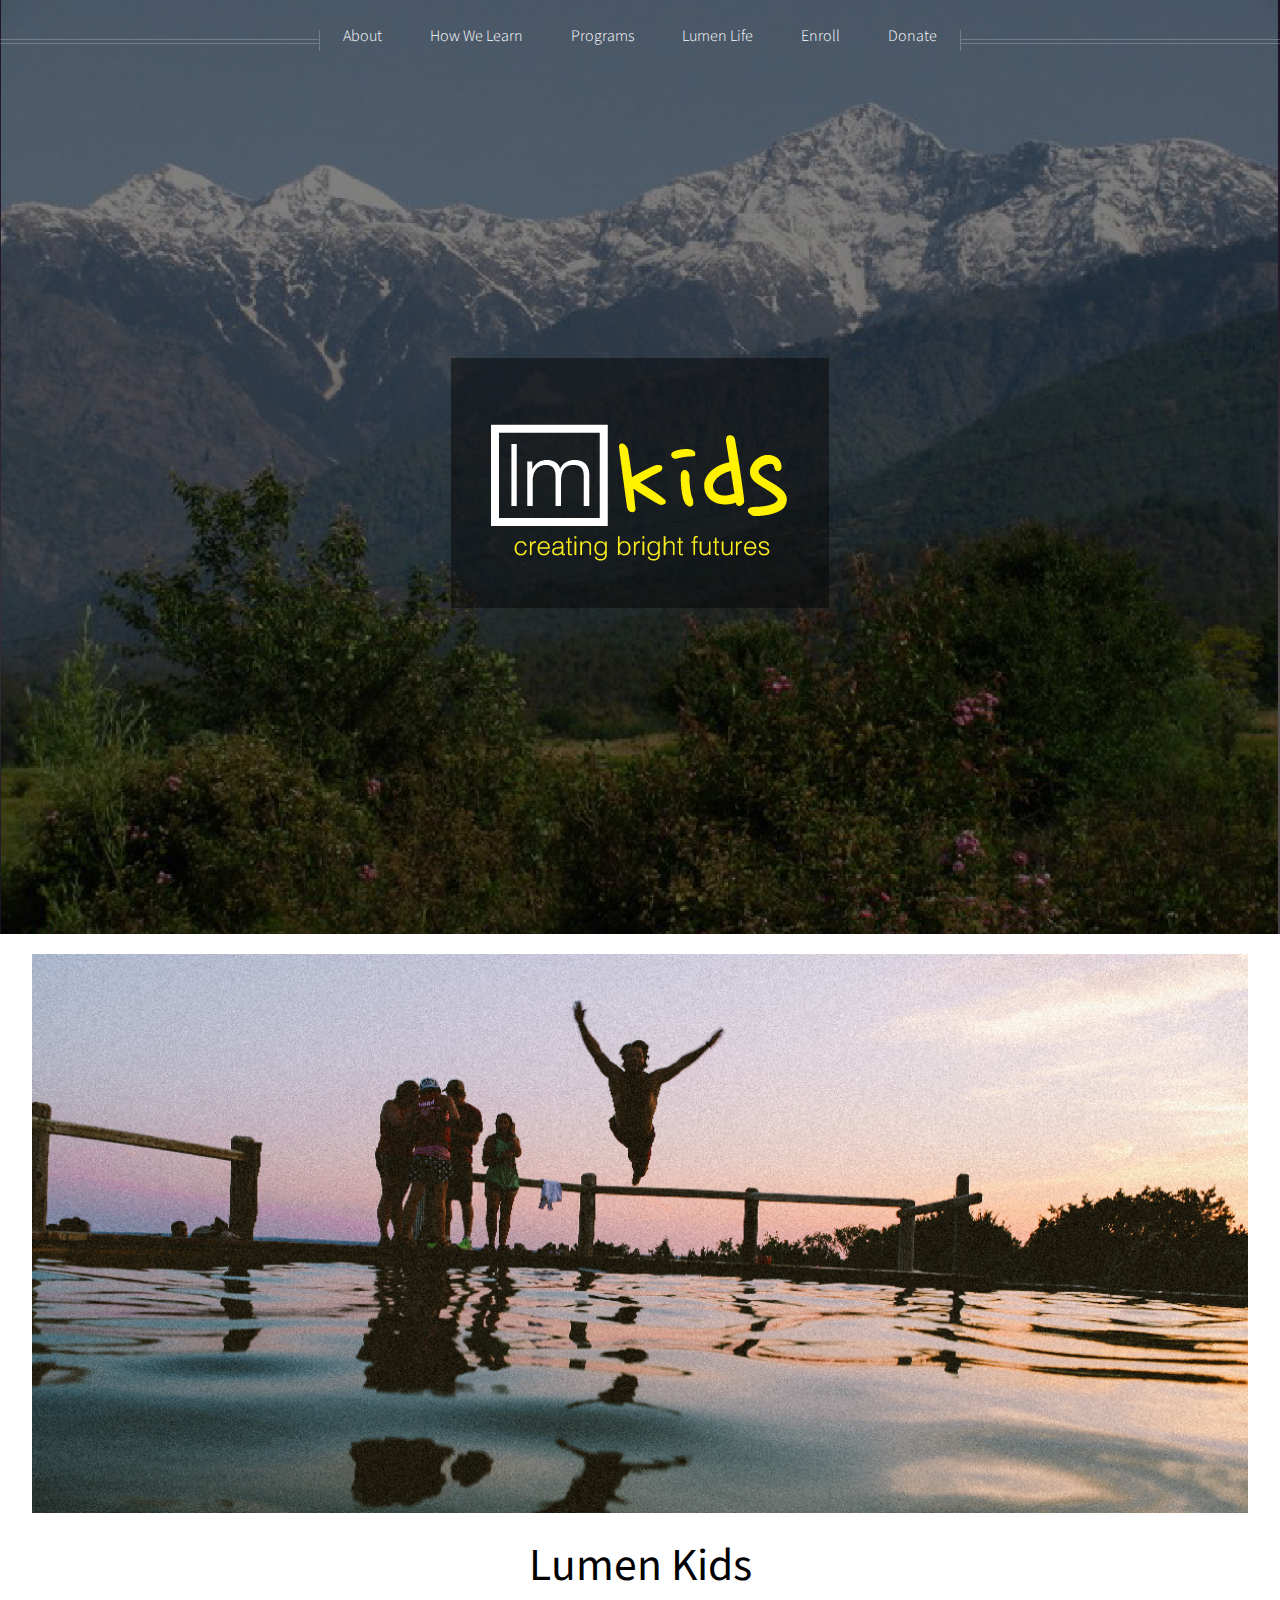
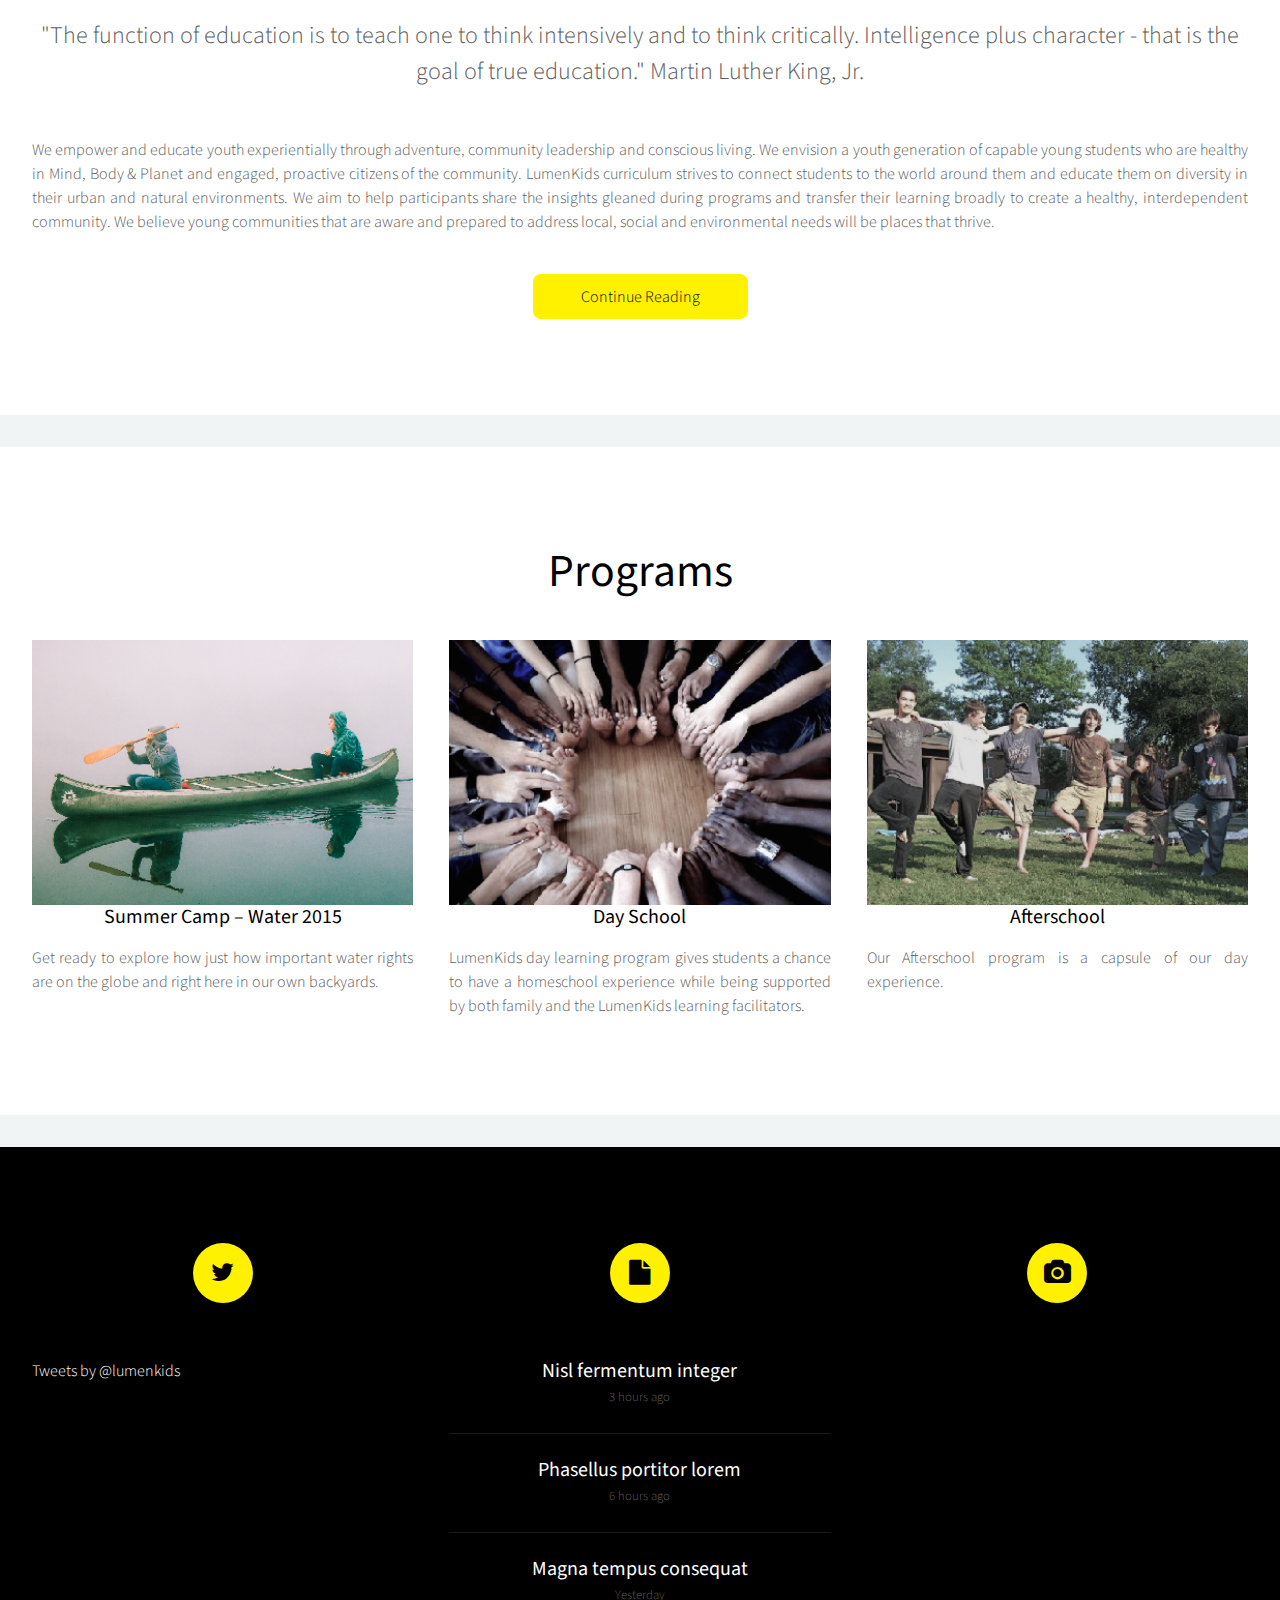
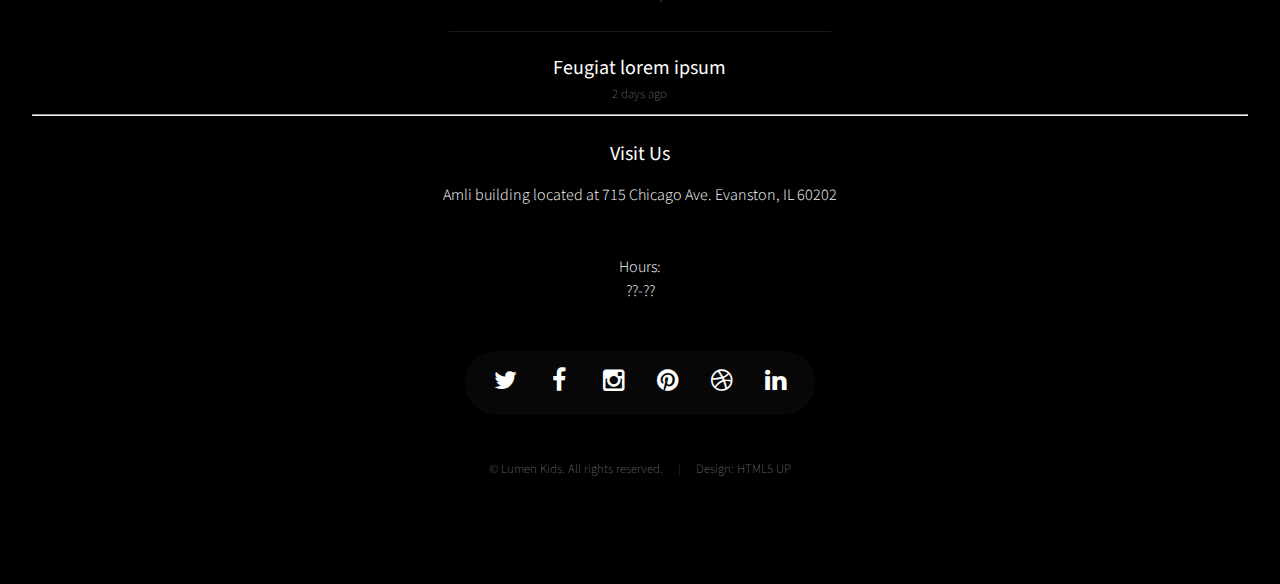
<file: index.html>
<!DOCTYPE HTML>
<!--
	Helios by HTML5 UP
	html5up.net | @n33co
	Free for personal and commercial use under the CCA 3.0 license (html5up.net/license)
-->
<html>
	<head>
		<title>Lumen kids - creating bright futures</title>
		<meta http-equiv="content-type" content="text/html; charset=utf-8" />
		<meta name="description" content="" />
		<meta name="keywords" content="" />
		<!--[if lte IE 8]><script src="css/ie/html5shiv.js"></script><![endif]-->
		<script src="js/jquery.min.js"></script>
		<script src="js/jquery.dropotron.min.js"></script>
		<script src="js/jquery.scrolly.min.js"></script>
		<script src="js/jquery.onvisible.min.js"></script>
		<script src="js/skel.min.js"></script>
		<script src="js/skel-layers.min.js"></script>
		<script src="js/init.js"></script>
		<noscript>
			<link rel="stylesheet" href="css/skel.css" />
			<link rel="stylesheet" href="css/style.css" />
			<link rel="stylesheet" href="css/style-desktop.css" />
			<link rel="stylesheet" href="css/style-noscript.css" />
		</noscript>
		<!--[if lte IE 8]><link rel="stylesheet" href="css/ie/v8.css" /><![endif]-->
	</head>
	<body class="homepage">

		<!-- Header -->
			<div id="header">
						
				<!-- Inner -->
					<div class="inner">
						<a href="index.html" class="image centered"><img src="images/lumenkidslogo.png" ></a>
					</div>
				
				
				<!-- Nav -->
			
					<nav id="nav">
					<ul>
						<li>
							<a href="about.html">About</a>
								<ul>
									
										<li><a href="#">Charter</a></li>
									<li><a href="#">Staff & Board</a></li>
									<li><a href="#">Contact Us</a></li>
								</ul>
							</li>
		
						<li>
							<a href="howwelearn.html">How We Learn</a>
								<ul>
									<li><a href="#">Learning Facilitators</a></li>
									<li><a href="#">Philosophy</a></li>
									<li><a href="#">Program Components</a></li>
									<li><a href="#">School Cycle</a></li>
								</ul>
						</li>

						<li>
							<a href="programs.html">Programs</a>
								<ul>
									<li><a href="#">Summer Camp</a></li>
									<li><a href="#">Day School</a></li>
									<li><a href="#">Afterschool</a></li>
									<li><a href="#">Adventure Trips</a></li>
									<li><a href="#">Peace Within YOUth</a></li>
								</ul>
						</li>

						<li>
							<a href="lumenlife.html">Lumen Life</a>
								<ul>
									<li><a href="#">Lunch Wellness</a></li>
									<li><a href="#">Space</a></li>
									<li><a href="#">Calendar</a></li>
								</ul>
						</li>

						<li>
							<a href="enroll.html">Enroll</a>
								<ul>
									<li><a href="#">Application</a></li>
									<li><a href="#">Forms</a></li>
								</ul>
						</li>

						<li>
							<a href="donate.html">Donate</a>
							
						</li>
							
					</ul>
					</nav>

			</div>
			
		
			
		<!-- Main -->
			<div class="wrapper style2">

				<article id="main" class="container special">
					<a href="#" class="image featured"><img src="images/pic06.jpg" alt="" /></a>
					<header>
					<br>
						<h2>Lumen Kids</h2>
						<p>"The function of education is to teach one to think intensively and to think critically. Intelligence plus character - that is the goal of true education." Martin Luther King, Jr.

						</p>
					</header>
					<p>
						We empower and educate youth experientially through adventure, community leadership and conscious living.
						We envision a youth generation of capable young students who are healthy in Mind, Body & Planet and engaged, proactive citizens of the community. 
LumenKids curriculum strives to connect students to the world around them and educate them on diversity in their urban and natural environments. We aim to help participants share the insights gleaned during programs and transfer their learning broadly to create a healthy, interdependent community.
We believe young communities that are aware and prepared to address local, social and environmental needs will be places that thrive. 
					</p>
					<footer>
						<a href="#" class="button">Continue Reading</a>
					</footer>
				</article>

			</div>

		<!-- Features -->
			<div class="wrapper style1">
				
				<section id="features" class="container special">
					<header>
						<h2>Programs</h2>
						<br>
					</header>
					<div class="row">
						<article class="4u special">
							<a href="#" class="image featured"><img src="images/pic07.jpg" alt="" /></a>
							<header>
								<h3><a href="#">Summer Camp – Water 2015</a></h3>
							</header>
							<p>
								Get ready to explore how just how important water rights are on the globe and right here in our own backyards.
							</p>
						</article>
						<article class="4u special">
							<a href="#" class="image featured"><img src="images/pic08.jpg" alt="" /></a>
							<header>
								<h3><a href="#">Day School</a></h3>
							</header>
							<p>
								LumenKids day learning program gives students a chance to have a homeschool experience while being supported by both family and the LumenKids learning facilitators. 
							</p>
						</article>
						<article class="4u special">
							<a href="#" class="image featured"><img src="images/pic09.jpg" alt="" /></a>
							<header>
								<h3><a href="#">Afterschool</a></h3>
							</header>
							<p>
								Our Afterschool program is a capsule of our day experience. 
							</p>
						</article>
					</div>
				</section>

			</div>

		<!-- Footer -->
			<div id="footer">
				<div class="container">
					<div class="row">
						
						<!-- Tweets -->
							<section class="4u">
								<header>
									<h2 class="icon fa-twitter circled"><span class="label">Tweets</span></h2>
								</header>
								<a class="twitter-timeline"
  								href="https://twitter.com/lumenkids"
  								data-widget-id="585625150936260609"
  								data-chrome="nofooter noborders transparent">
								Tweets by @lumenkids
								</a>
								<script>!function(d,s,id){var js,fjs=d.getElementsByTagName(s)[0],p=/^http:/.test(d.location)?'http':'https';if(!d.getElementById(id)){js=d.createElement(s);js.id=id;js.src=p+"://platform.twitter.com/widgets.js";fjs.parentNode.insertBefore(js,fjs);}}(document,"script","twitter-wjs");</script>
							</section>

						<!-- Posts -->
							<section class="4u">
								<header>
									<h2 class="icon fa-file circled"><span class="label">Posts</span></h2>
								</header>
								<ul class="divided">
									<li>
										<article class="post stub">
											<header>
												<h3><a href="#">Nisl fermentum integer</a></h3>
											</header>
											<span class="timestamp">3 hours ago</span>
										</article>
									</li>
									<li>
										<article class="post stub">
											<header>
												<h3><a href="#">Phasellus portitor lorem</a></h3>
											</header>
											<span class="timestamp">6 hours ago</span>
										</article>
									</li>
									<li>
										<article class="post stub">
											<header>
												<h3><a href="#">Magna tempus consequat</a></h3>
											</header>
											<span class="timestamp">Yesterday</span>
										</article>
									</li>
									<li>
										<article class="post stub">
											<header>
												<h3><a href="#">Feugiat lorem ipsum</a></h3>
											</header>
											<span class="timestamp">2 days ago</span>
										</article>
									</li>
								</ul>
							</section>

						<!-- Photos -->
							<section class="4u">
								<header>
									<h2 class="icon fa-camera circled"><span class="label">Photos</span></h2>
								</header>
								<iframe src="http://widget.websta.me/in/lumenkids/?s=100&w=2&h=3&b=0&p=5" allowtransparency="true" frameborder="0" scrolling="no" style="border:none;overflow:hidden;width:210px; height: 315px" ></iframe> <!-- websta - web.stagram.com -->
							</section>

					</div>
					<hr />
					<div class="row">
						<div class="12u">
							
							<!-- Contact -->
								<section class="contact">
									<header>
										<h3>Visit Us</h3>
									</header>
									<p>Amli building located at 715 Chicago Ave. Evanston, IL 60202
									<ul>
									<li>Hours:</li>
									<li>??-??</li>
									</ul>
									</p>
									<ul class="icons">
										<li><a href="#" class="icon fa-twitter"><span class="label">Twitter</span></a></li>
										<li><a href="#" class="icon fa-facebook"><span class="label">Facebook</span></a></li>
										<li><a href="#" class="icon fa-instagram"><span class="label">Instagram</span></a></li>
										<li><a href="#" class="icon fa-pinterest"><span class="label">Pinterest</span></a></li>
										<li><a href="#" class="icon fa-dribbble"><span class="label">Dribbble</span></a></li>
										<li><a href="#" class="icon fa-linkedin"><span class="label">Linkedin</span></a></li>
									</ul>
								</section>
							
							<!-- Copyright -->
								<div class="copyright">
									<ul class="menu">
										<li>&copy; Lumen Kids. All rights reserved.</li><li>Design: <a href="http://html5up.net">HTML5 UP</a></li>
									</ul>
								</div>
							
						</div>
					
					</div>
				</div>
			</div>

	</body>
</html>
</file>
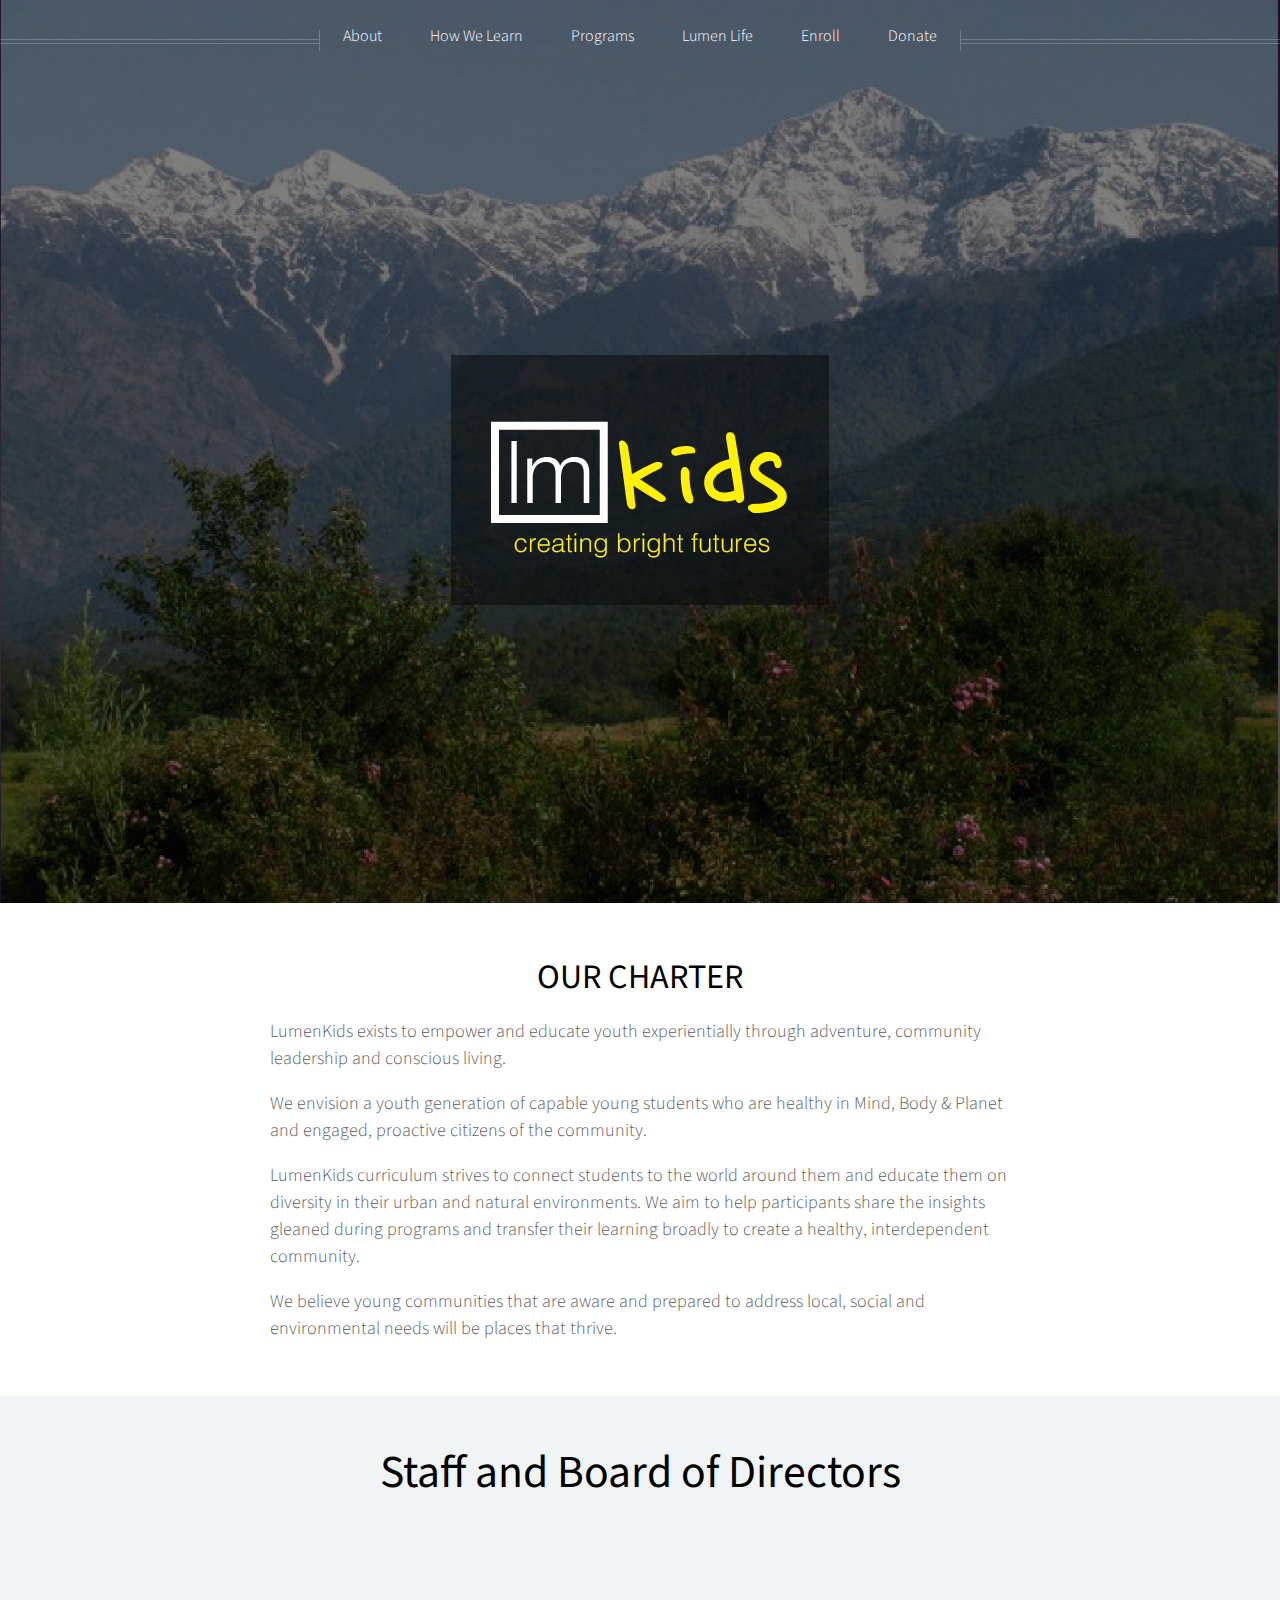
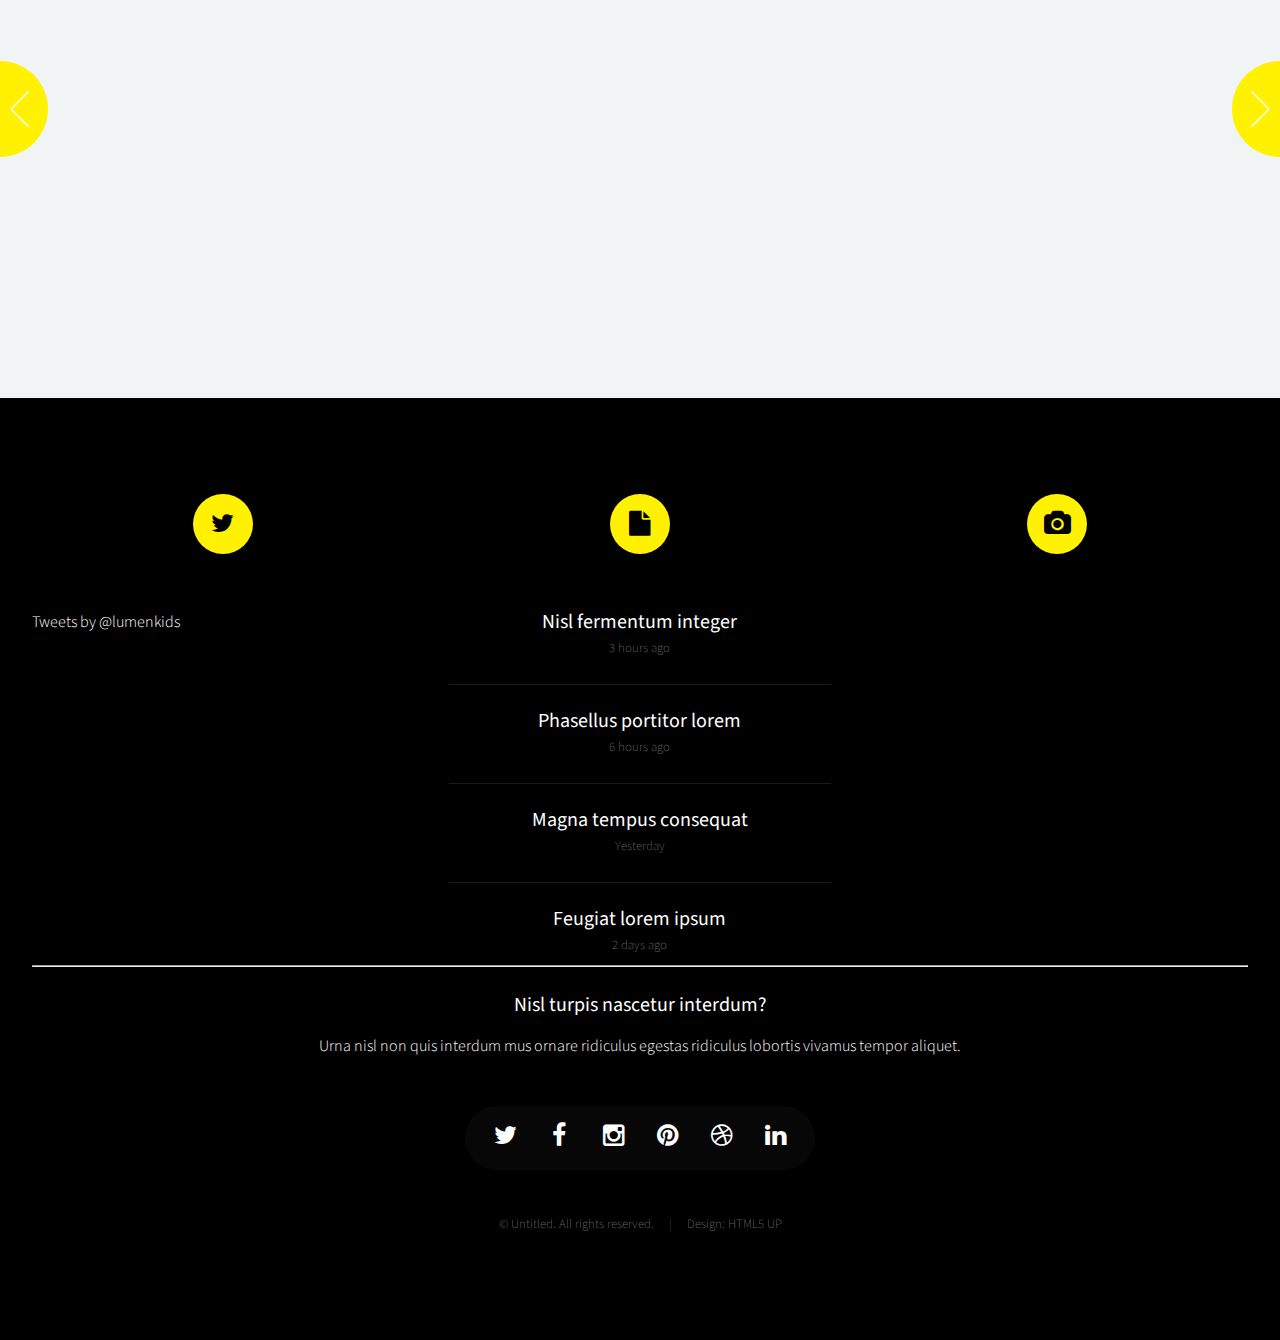
<file: about.html>
<!DOCTYPE HTML>
<!--
	Helios by HTML5 UP
	html5up.net | @n33co
	Free for personal and commercial use under the CCA 3.0 license (html5up.net/license)
-->
<html>
	<head>
		<title>Lumen kids - Experiential Learning</title>
		<meta http-equiv="content-type" content="text/html; charset=utf-8" />
		<meta name="description" content="" />
		<meta name="keywords" content="" />
		<!--[if lte IE 8]><script src="css/ie/html5shiv.js"></script><![endif]-->
		<script src="js/jquery.min.js"></script>
		<script src="js/jquery.dropotron.min.js"></script>
		<script src="js/jquery.scrolly.min.js"></script>
		<script src="js/jquery.onvisible.min.js"></script>
		<script src="js/skel.min.js"></script>
		<script src="js/skel-layers.min.js"></script>
		<script src="js/init.js"></script>
		<noscript>
			<link rel="stylesheet" href="css/skel.css" />
			<link rel="stylesheet" href="css/style.css" />
			<link rel="stylesheet" href="css/style-desktop.css" />
			<link rel="stylesheet" href="css/style-noscript.css" />
		</noscript>
		<!--[if lte IE 8]><link rel="stylesheet" href="css/ie/v8.css" /><![endif]-->
	</head>
	<body class="homepage">

		<!-- Header -->
			<div id="header">
						
				<!-- Inner -->
					<div class="inner">
						<a href="index.html"><img src="images/lumenkidslogo.png"></a>
					</div>
				
				<!-- Nav -->
			
					<nav id="nav">
					<ul>
						<li>
							<a href="about.html">About</a>
								<ul>
									
									<li><a href="#">Charter</a></li>
									<li><a href="#">Staff & Board</a></li>
									<li><a href="#">Contact Us</a></li>
								</ul>
							</li>
		
						<li>
							<a href="howwelearn.html">How We Learn</a>
								<ul>
									<li><a href="#">Learning Facilitators</a></li>
									<li><a href="#">Philosophy</a></li>
									<li><a href="#">Program Components</a></li>
									<li><a href="#">School Cycle</a></li>
								</ul>
						</li>

						<li>
							<a href="programs.html">Programs</a>
								<ul>
									<li><a href="#">Summer Camp</a></li>
									<li><a href="#">Day School</a></li>
									<li><a href="#">Afterscchool</a></li>
									<li><a href="#">Adventure Trips</a></li>
									<li><a href="#">Peace Within YOUth</a></li>
								</ul>
						</li>
						<li>
							<a href="lumenlife.html">Lumen Life</a>
								<ul>
									<li><a href="#">Lunch Wellness</a></li>
									<li><a href="#">Space</a></li>
									<li><a href="#">Calendar</a></li>
								</ul>
						</li>

						<li>
							<a href="enroll.html">Enroll</a>
								<ul>
									<li><a href="#">Application</a></li>
									<li><a href="#">Forms</a></li>
								</ul>
						</li>

						<li>
							<a href="donate.html">Donate</a>
							
						</li>
							
					</ul>
					</nav>

			</div>
			
		
			
		<!-- Banner -->
			<section id="banner">
				<header class="bannerText">
					
					<h2>OUR CHARTER</h2>
						<p>LumenKids exists to empower and educate youth experientially through adventure, community leadership and conscious living. </p>

						<p>We envision a youth generation of capable young students who are healthy in Mind, Body & Planet and engaged, proactive citizens of the community. </p>
						<p>LumenKids curriculum strives to connect students to the world around them and educate them on diversity in their urban and natural environments. We aim to help participants share the insights gleaned during programs and transfer their learning broadly to create a healthy, interdependent community.</p>
						<p>We believe young communities that are aware and prepared to address local, social and environmental needs will be places that thrive. </p>
				
				</header>
			</section>

		<!-- Carousel -->
			<section class="carousel">
					<header>
						<h2 align="center">Staff and Board of Directors</h2>
					</header>
				<div class="reel">
					<article>
						<a href="#" class="image featured"><img src="images/pic01.jpg" alt="" /></a>
						<header>
							<h3><a href="#">France Yoli Maya Yeh Joseph</a></h3>
						</header>
						<p> Program Director and serves as a LumenKids Board Member. She goes by her middle name Yoli, a name given to her by her Native American Elders when she was 13.  <a href="yoli.html"> Read more</a>
					</article>
				
					<article>
						<a href="#" class="image featured"><img src="images/pic03.jpg" alt="" /></a>
						<header>
							<h3><a href="#">Jaime Holt</a></h3>
						</header>
						<p>Lumen Leader/Lunch Chef. Amet nullam fringilla nibh nulla convallis tique ante proin sociis accumsan lobortis. Auctor etiam
								porttitor phasellus tempus cubilia.</p>							
					</article>

					<article>
						<a href="#" class="image featured"><img src="images/pic02.jpg" alt="" /></a>
						<header>
							<h3><a href="#">Neal Desai </a></h3>
						</header>
						<p>Operations Director and serves as a LumenKids Board Member. He is a lifelong resident of the Chicago area and has always called it home. <a href="neal.html"> Read more</a></p>							
					</article>

					<article>
						<a href="#" class="image featured"><img src="images/pic03.jpg" alt="" /></a>
						<header>
							<h3><a href="#">Susan Patel</a></h3>
						</header>
						<p>Amet nullam fringilla nibh nulla convallis tique ante proin sociis accumsan lobortis. Auctor etiam
								porttitor phasellus tempus cubilia ultrices tempor sagittis.</p>							
					</article>

				</div>
			</section>

			
		<!-- Footer -->
			<div id="footer">
				<div class="container">
					<div class="row">
						
							
						<!-- Tweets -->
							<section class="4u">
								<header>
									<h2 class="icon fa-twitter circled"><span class="label">Tweets</span></h2>
								</header>
								<a class="twitter-timeline"
  								href="https://twitter.com/lumenkids"
  								data-widget-id="585625150936260609"
  								data-chrome="nofooter noborders transparent">
								Tweets by @lumenkids
								</a>
								<script>!function(d,s,id){var js,fjs=d.getElementsByTagName(s)[0],p=/^http:/.test(d.location)?'http':'https';if(!d.getElementById(id)){js=d.createElement(s);js.id=id;js.src=p+"://platform.twitter.com/widgets.js";fjs.parentNode.insertBefore(js,fjs);}}(document,"script","twitter-wjs");</script>
							</section>

						<!-- Posts -->
							<section class="4u">
								<header>
									<h2 class="icon fa-file circled"><span class="label">Posts</span></h2>
								</header>
								<ul class="divided">
									<li>
										<article class="post stub">
											<header>
												<h3><a href="#">Nisl fermentum integer</a></h3>
											</header>
											<span class="timestamp">3 hours ago</span>
										</article>
									</li>
									<li>
										<article class="post stub">
											<header>
												<h3><a href="#">Phasellus portitor lorem</a></h3>
											</header>
											<span class="timestamp">6 hours ago</span>
										</article>
									</li>
									<li>
										<article class="post stub">
											<header>
												<h3><a href="#">Magna tempus consequat</a></h3>
											</header>
											<span class="timestamp">Yesterday</span>
										</article>
									</li>
									<li>
										<article class="post stub">
											<header>
												<h3><a href="#">Feugiat lorem ipsum</a></h3>
											</header>
											<span class="timestamp">2 days ago</span>
										</article>
									</li>
								</ul>
							</section>

						<!-- Photos -->
							<section class="4u">
								<header>
									<h2 class="icon fa-camera circled"><span class="label">Photos</span></h2>
								</header>
								<iframe src="http://widget.websta.me/in/lumenkids/?s=100&w=2&h=3&b=0&p=5" allowtransparency="true" frameborder="0" scrolling="no" style="border:none;overflow:hidden;width:210px; height: 315px" ></iframe> <!-- websta - web.stagram.com -->
							</section>

					</div>
					<hr />
					<div class="row">
						<div class="12u">
							
							<!-- Contact -->
								<section class="contact">
									<header>
										<h3>Nisl turpis nascetur interdum?</h3>
									</header>
									<p>Urna nisl non quis interdum mus ornare ridiculus egestas ridiculus lobortis vivamus tempor aliquet.</p>
									<ul class="icons">
										<li><a href="#" class="icon fa-twitter"><span class="label">Twitter</span></a></li>
										<li><a href="#" class="icon fa-facebook"><span class="label">Facebook</span></a></li>
										<li><a href="#" class="icon fa-instagram"><span class="label">Instagram</span></a></li>
										<li><a href="#" class="icon fa-pinterest"><span class="label">Pinterest</span></a></li>
										<li><a href="#" class="icon fa-dribbble"><span class="label">Dribbble</span></a></li>
										<li><a href="#" class="icon fa-linkedin"><span class="label">Linkedin</span></a></li>
									</ul>
								</section>
							
							<!-- Copyright -->
								<div class="copyright">
									<ul class="menu">
										<li>&copy; Untitled. All rights reserved.</li><li>Design: <a href="http://html5up.net">HTML5 UP</a></li>
									</ul>
								</div>
							
						</div>
					
					</div>
				</div>
			</div>

	</body>
</html>
</file>
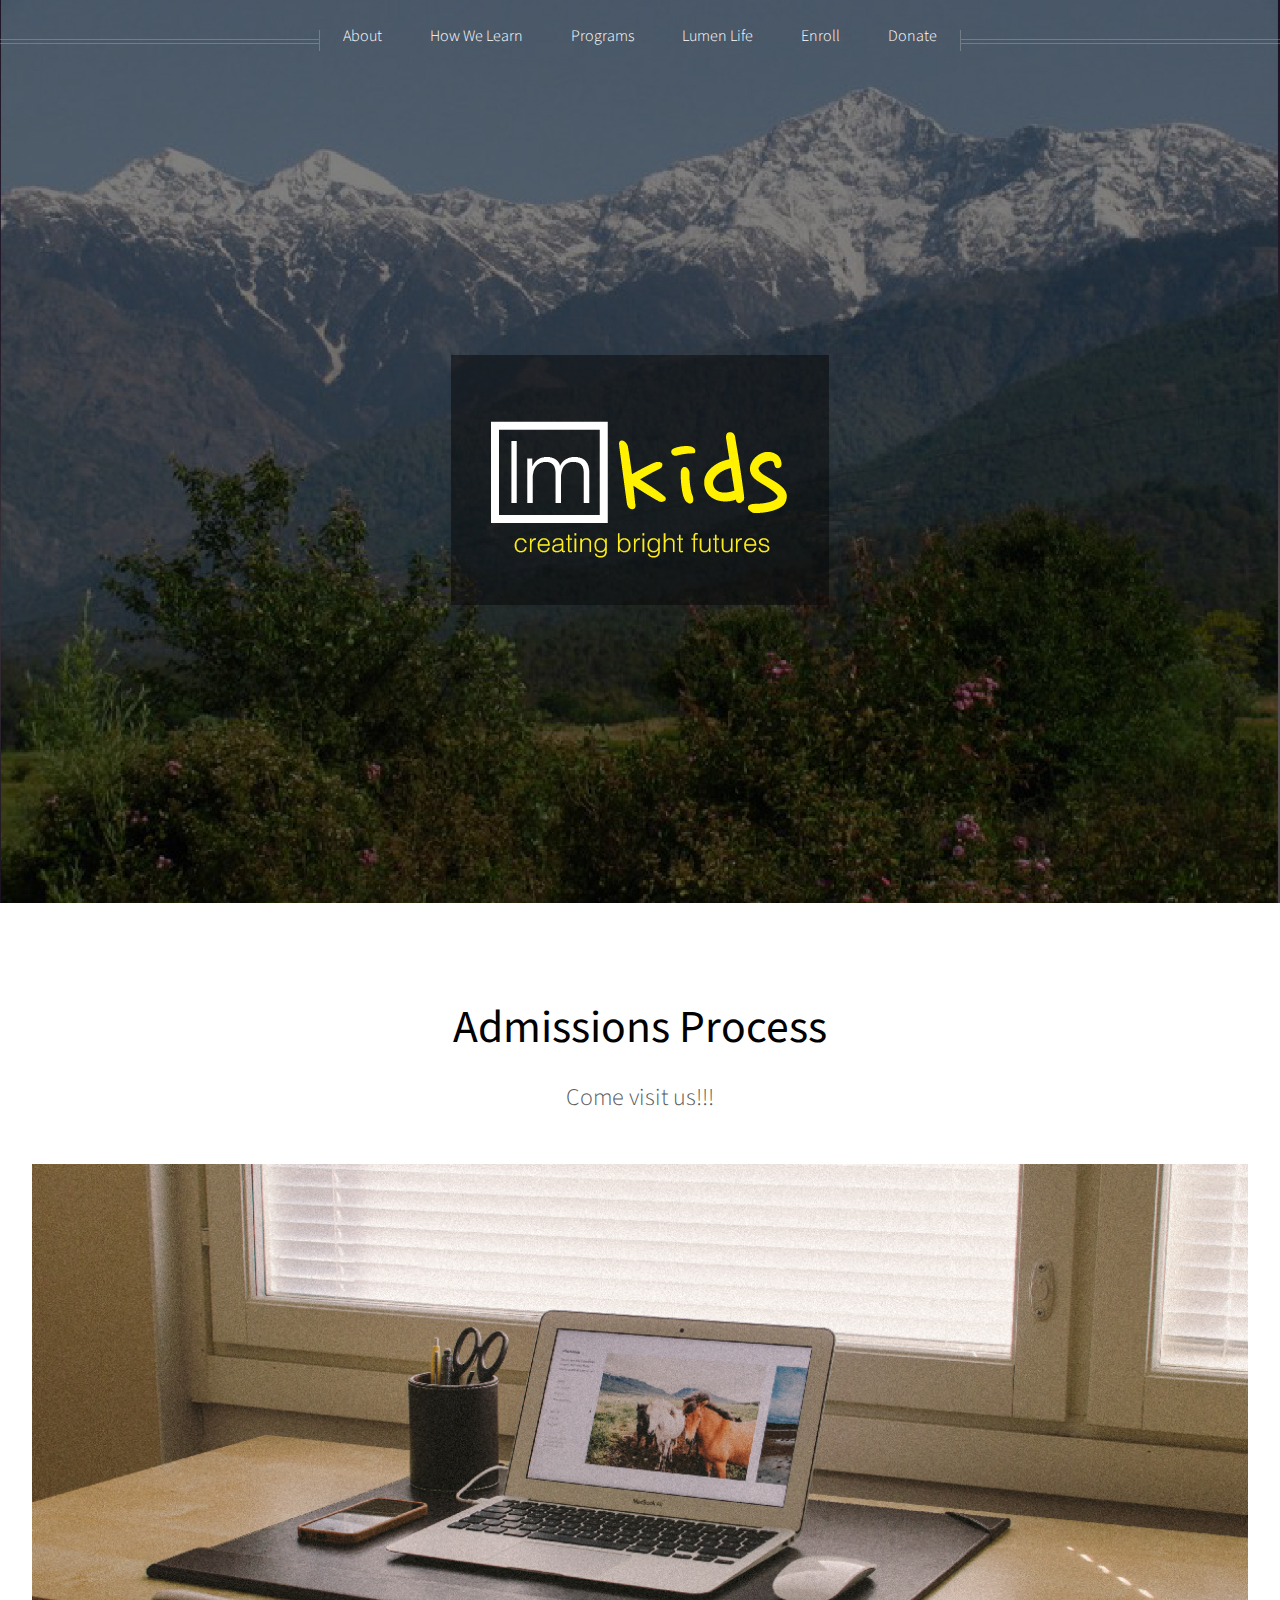
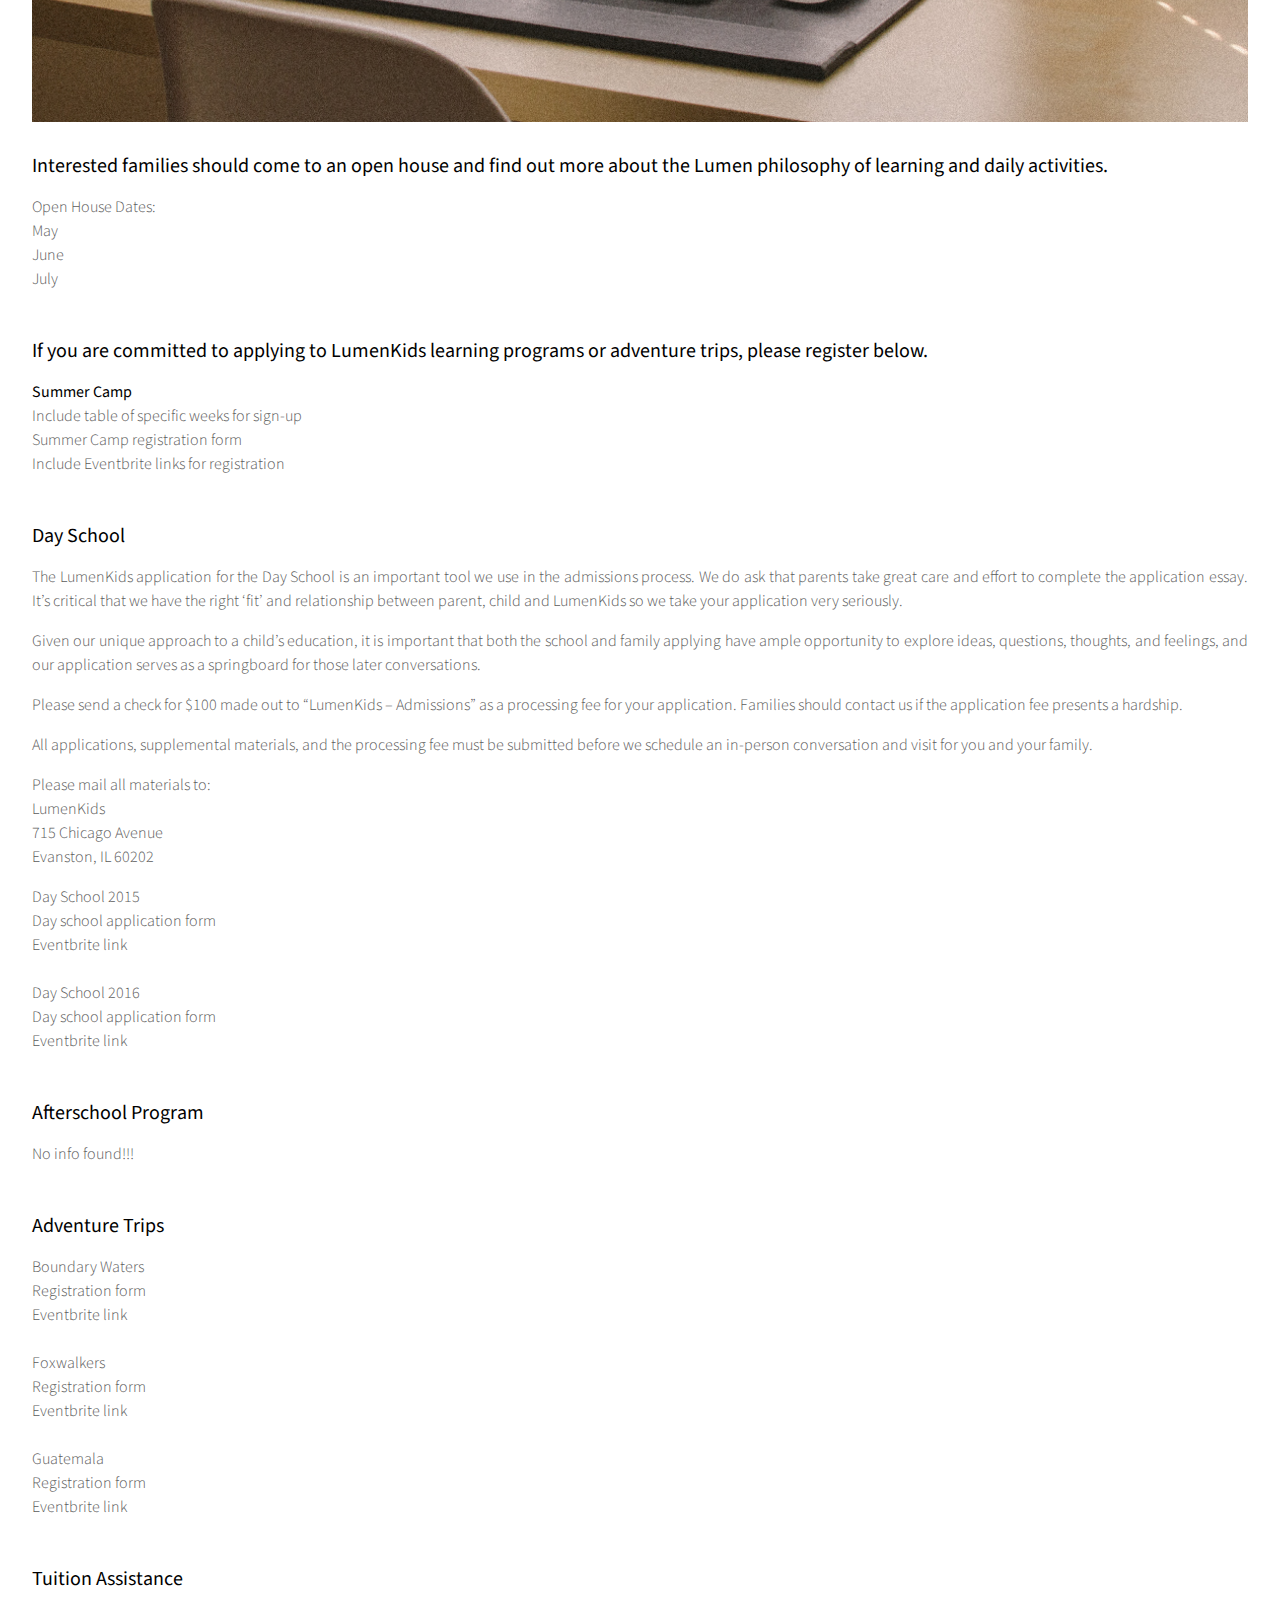
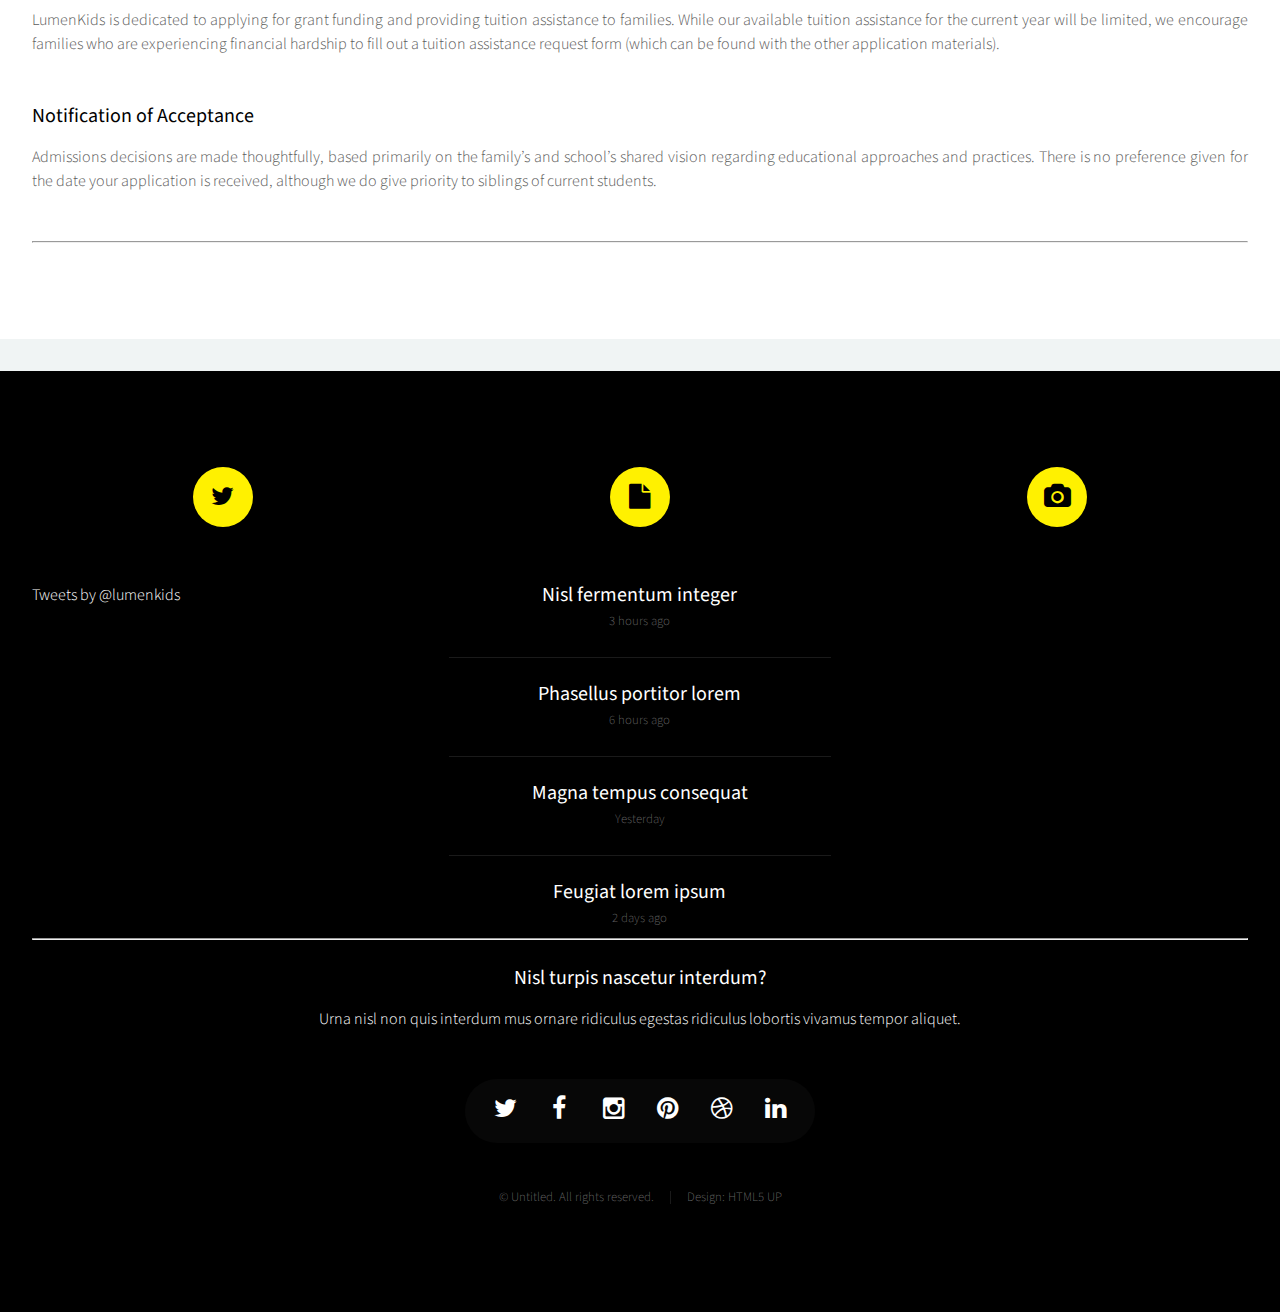
<file: enroll.html>
<!DOCTYPE HTML>
<!--
	Helios by HTML5 UP
	html5up.net | @n33co
	Free for personal and commercial use under the CCA 3.0 license (html5up.net/license)
-->
<html>
	<head>
		<title>Lumen kids - Enroll</title>
		<meta http-equiv="content-type" content="text/html; charset=utf-8" />
		<meta name="description" content="" />
		<meta name="keywords" content="" />
		<!--[if lte IE 8]><script src="css/ie/html5shiv.js"></script><![endif]-->
		<script src="js/jquery.min.js"></script>
		<script src="js/jquery.dropotron.min.js"></script>
		<script src="js/jquery.scrolly.min.js"></script>
		<script src="js/jquery.onvisible.min.js"></script>
		<script src="js/skel.min.js"></script>
		<script src="js/skel-layers.min.js"></script>
		<script src="js/init.js"></script>
		<noscript>
			<link rel="stylesheet" href="css/skel.css" />
			<link rel="stylesheet" href="css/style.css" />
			<link rel="stylesheet" href="css/style-desktop.css" />
			<link rel="stylesheet" href="css/style-noscript.css" />
		</noscript>
		<!--[if lte IE 8]><link rel="stylesheet" href="css/ie/v8.css" /><![endif]-->
	</head>
	<body class="homepage">

		<!-- Header -->
			<div id="header">
						
				<!-- Inner -->
					<div class="inner">
						<a href="index.html"><img src="images/lumenkidslogo.png"></a>
					</div>
				
				
				<!-- Nav -->
			
					<nav id="nav">
					<ul>
						<li>
							<a href="about.html">About</a>
								<ul>
									
										<li><a href="#">Charter</a></li>
									<li><a href="#">Staff & Board</a></li>
									<li><a href="#">Contact Us</a></li>
								</ul>
							</li>
		
						<li>
							<a href="howwelearn.html">How We Learn</a>
								<ul>
									<li><a href="#">Learning Facilitators</a></li>
									<li><a href="#">Philosophy</a></li>
									<li><a href="#">Program Components</a></li>
									<li><a href="#">School Cycle</a></li>
								</ul>
						</li>

						<li>
							<a href="programs.html">Programs</a>
								<ul>
									<li><a href="#">Summer Camp</a></li>
									<li><a href="#">Day School</a></li>
									<li><a href="#">Afterscchool</a></li>
									<li><a href="#">Adventure Trips</a></li>
									<li><a href="#">Peace Within YOUth</a></li>
								</ul>
						</li>

						<li>
							<a href="lumenlife.html">Lumen Life</a>
								<ul>
									<li><a href="#">Lunch Wellness</a></li>
									<li><a href="#">Space</a></li>
									<li><a href="#">Calendar</a></li>
								</ul>
						</li>

						<li>
							<a href="enroll.html">Enroll</a>
								<ul>
									<li><a href="#">Application</a></li>
									<li><a href="#">Forms</a></li>
								</ul>
						</li>

						<li>
							<a href="donate.html">Donate</a>
							
						</li>
							
					</ul>
					</nav>

			</div>
			
		<!-- Main -->
			<div class="wrapper style1">

				<div class="container">
					<article id="main" class="special">
						<header>
							<h2><a href="#">Admissions Process</a></h2>
							<p>Come visit us!!!</p>
						</header>
						<a href="#" class="image featured"><img src="images/pic19.jpg" alt="" /></a>
						<section>
							<header>
								<h3>Interested families should come to an open house and find out more about the Lumen philosophy of learning and daily activities. </h3>
							</header>
							<ul>
							<li>Open House Dates:</li>
							<li>May</li>
							<li>June</li>
							<li>July</li>
							</ul>
						</section>

						<section>
							<header>
								<h3>If you are committed to applying to LumenKids learning programs or adventure trips, please register below. </h3>
							</header>
								<ul>
								<li><strong>Summer Camp</strong> 
								<li>Include table of specific weeks for sign-up</li>
								<li>Summer Camp registration form</li>
								<li>Include Eventbrite links for registration</li>
							<ul>
							
						</section>


						<section>
							<header>
								<h3>Day School</h3>
							</header>
							<p>
								The LumenKids application for the Day School is an important tool we use in the admissions process. We do ask that parents take great care and effort to complete the application essay. It’s critical that we have the right ‘fit’ and relationship between parent, child and LumenKids so we take your application very seriously. 
							</p>
							<p>	
								Given our unique approach to a child’s education, it is important that both the school and family applying have ample opportunity to explore ideas, questions, thoughts, and feelings, and our application serves as a springboard for those later conversations.  
							</p>

							<p>Please send a check for $100 made out to “LumenKids – Admissions” as a processing fee for your application. Families should contact us if the application fee presents a hardship.</p>
							<p>All applications, supplemental materials, and the processing fee must be submitted before we schedule an in-person conversation and visit for you and your family. </p>
						<ul>
							<li>Please mail all materials to:</li>
							<li>LumenKids</li>
							<li>715 Chicago Avenue</li>
							<li>Evanston, IL 60202</li>
						</ul>

						<ul>
							<li>Day School 2015</li>
							<li>Day school application form</li>
							<li>Eventbrite link</li>
							<br>
							<li>Day School 2016</li>
							<li>Day school application form</li>
							<li>Eventbrite link</li>
						</ul>
						</section>

						<section>
							<header>
								<h3>Afterschool Program</h3>
							</header>
							<p>
								No info found!!!</p> 

								
						</section>
						<section>
							<header>
								<h3>Adventure Trips</h3>
							</header>
							<ul>
								<li>Boundary Waters</li>
								<li>Registration form</li>
								<li>Eventbrite link</li>
								<br>
								<li>Foxwalkers</li>
								<li>Registration form</li>
								<li>Eventbrite link</li>
								<br>
								<li>Guatemala</li>
								<li>Registration form</li>
								<li>Eventbrite link</li>
							</ul>
						</section>

						<section>
							<header>
								<h3>Tuition Assistance</h3>
							</header>
							<p>
								LumenKids is dedicated to applying for grant funding and providing tuition assistance to families. While our available tuition assistance for the current year will be limited, we encourage families who are experiencing financial hardship to fill out a tuition assistance request form (which can be found with the other application materials). 
							</p>
						</section>

						<section>
							<header>
								<h3>Notification of Acceptance</h3>
							</header>
							<p>
								Admissions decisions are made thoughtfully, based primarily on the family’s and school’s shared vision regarding educational approaches and practices. There is no preference given for the date your application is received, although we do give priority to siblings of current students. 

							</p>
						</section>
<hr/>
					</article>
					</div>
				</div>

			</div>
			
		
		<!-- Footer -->
			<div id="footer">
				<div class="container">
					<div class="row">
						
							
						<!-- Tweets -->
							<section class="4u">
								<header>
									<h2 class="icon fa-twitter circled"><span class="label">Tweets</span></h2>
								</header>
								<a class="twitter-timeline"
  								href="https://twitter.com/lumenkids"
  								data-widget-id="585625150936260609"
  								data-chrome="nofooter noborders transparent">
								Tweets by @lumenkids
								</a>
								<script>!function(d,s,id){var js,fjs=d.getElementsByTagName(s)[0],p=/^http:/.test(d.location)?'http':'https';if(!d.getElementById(id)){js=d.createElement(s);js.id=id;js.src=p+"://platform.twitter.com/widgets.js";fjs.parentNode.insertBefore(js,fjs);}}(document,"script","twitter-wjs");</script>
							</section>

						<!-- Posts -->
							<section class="4u">
								<header>
									<h2 class="icon fa-file circled"><span class="label">Posts</span></h2>
								</header>
								<ul class="divided">
									<li>
										<article class="post stub">
											<header>
												<h3><a href="#">Nisl fermentum integer</a></h3>
											</header>
											<span class="timestamp">3 hours ago</span>
										</article>
									</li>
									<li>
										<article class="post stub">
											<header>
												<h3><a href="#">Phasellus portitor lorem</a></h3>
											</header>
											<span class="timestamp">6 hours ago</span>
										</article>
									</li>
									<li>
										<article class="post stub">
											<header>
												<h3><a href="#">Magna tempus consequat</a></h3>
											</header>
											<span class="timestamp">Yesterday</span>
										</article>
									</li>
									<li>
										<article class="post stub">
											<header>
												<h3><a href="#">Feugiat lorem ipsum</a></h3>
											</header>
											<span class="timestamp">2 days ago</span>
										</article>
									</li>
								</ul>
							</section>

						<!-- Photos -->
							<section class="4u">
								<header>
									<h2 class="icon fa-camera circled"><span class="label">Photos</span></h2>
								</header>
								<iframe src="http://widget.websta.me/in/lumenkids/?s=100&w=2&h=3&b=0&p=5" allowtransparency="true" frameborder="0" scrolling="no" style="border:none;overflow:hidden;width:210px; height: 315px" ></iframe> <!-- websta - web.stagram.com -->
							</section>

					</div>
					<hr />
					<div class="row">
						<div class="12u">
							
							<!-- Contact -->
								<section class="contact">
									<header>
										<h3>Nisl turpis nascetur interdum?</h3>
									</header>
									<p>Urna nisl non quis interdum mus ornare ridiculus egestas ridiculus lobortis vivamus tempor aliquet.</p>
									<ul class="icons">
										<li><a href="#" class="icon fa-twitter"><span class="label">Twitter</span></a></li>
										<li><a href="#" class="icon fa-facebook"><span class="label">Facebook</span></a></li>
										<li><a href="#" class="icon fa-instagram"><span class="label">Instagram</span></a></li>
										<li><a href="#" class="icon fa-pinterest"><span class="label">Pinterest</span></a></li>
										<li><a href="#" class="icon fa-dribbble"><span class="label">Dribbble</span></a></li>
										<li><a href="#" class="icon fa-linkedin"><span class="label">Linkedin</span></a></li>
									</ul>
								</section>
							
							<!-- Copyright -->
								<div class="copyright">
									<ul class="menu">
										<li>&copy; Untitled. All rights reserved.</li><li>Design: <a href="http://html5up.net">HTML5 UP</a></li>
									</ul>
								</div>
							
						</div>
					
					</div>
				</div>
			</div>

	</body>
</html>
</file>
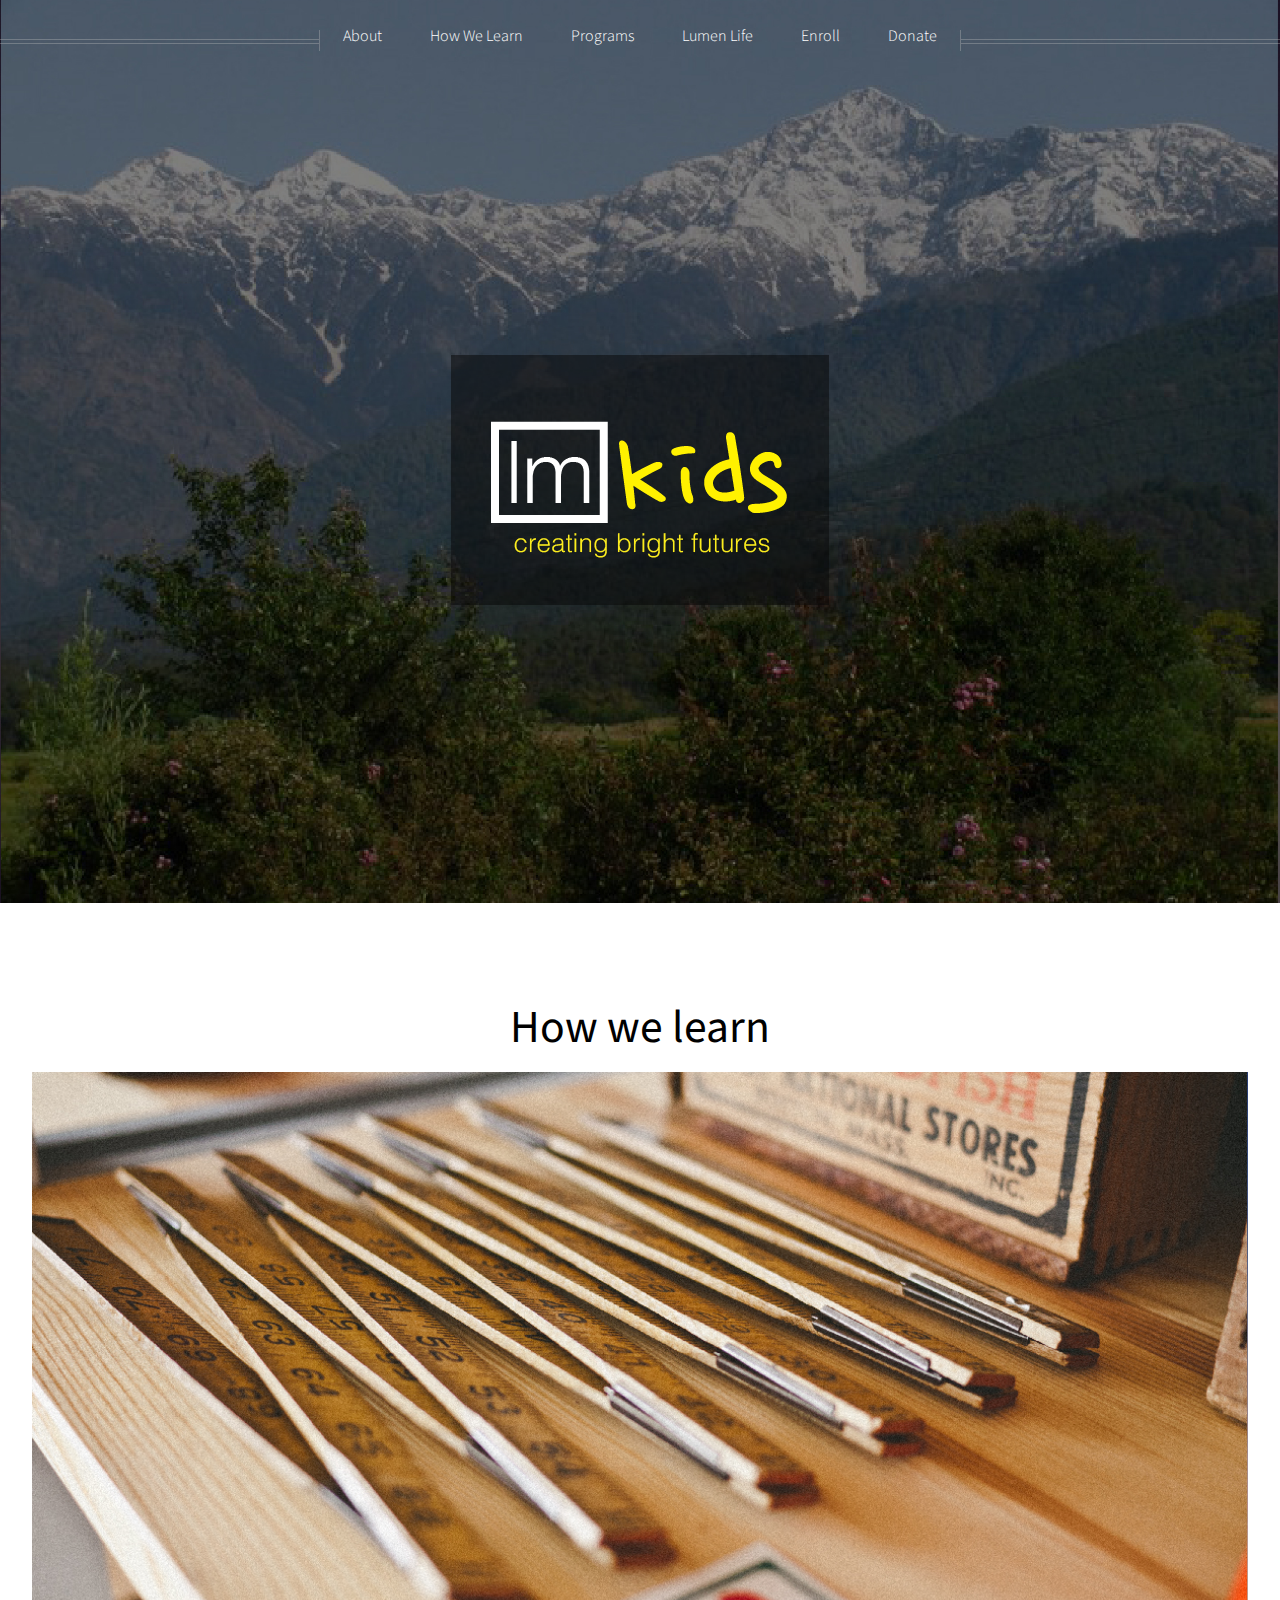
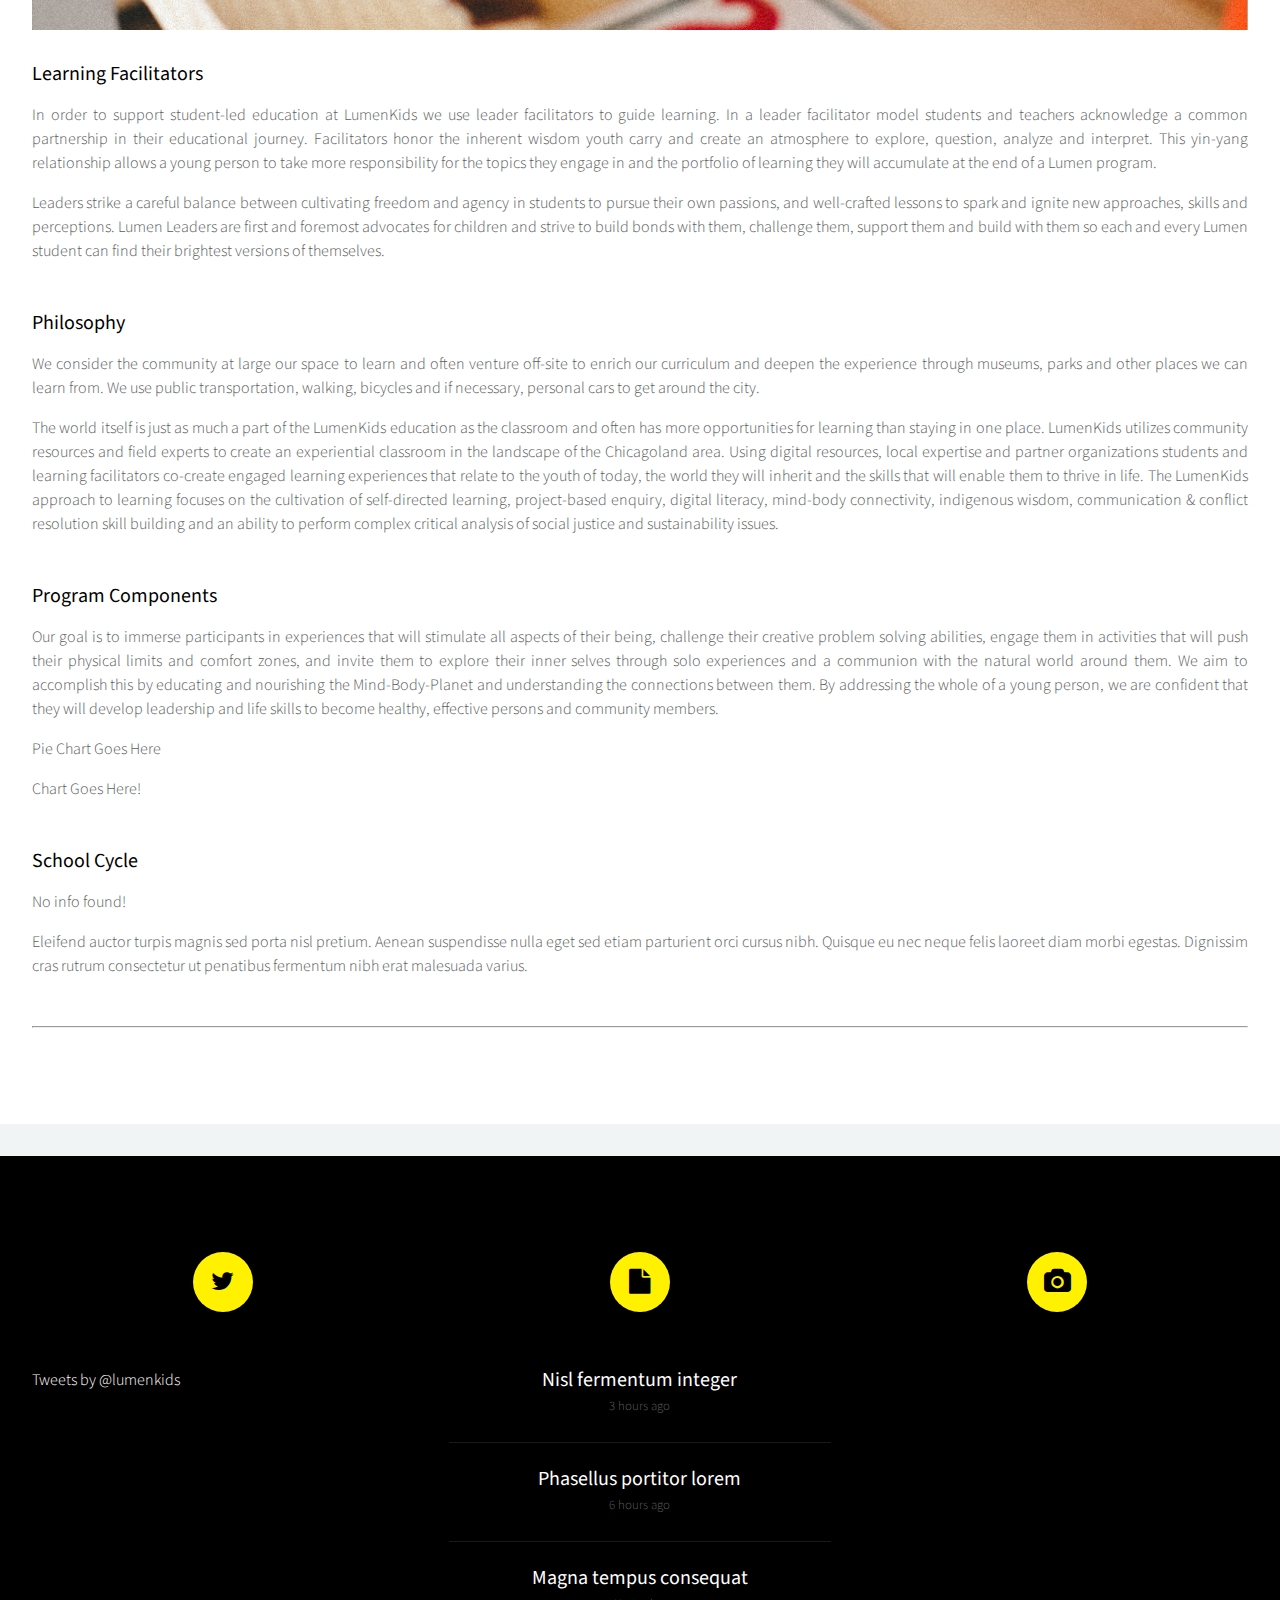
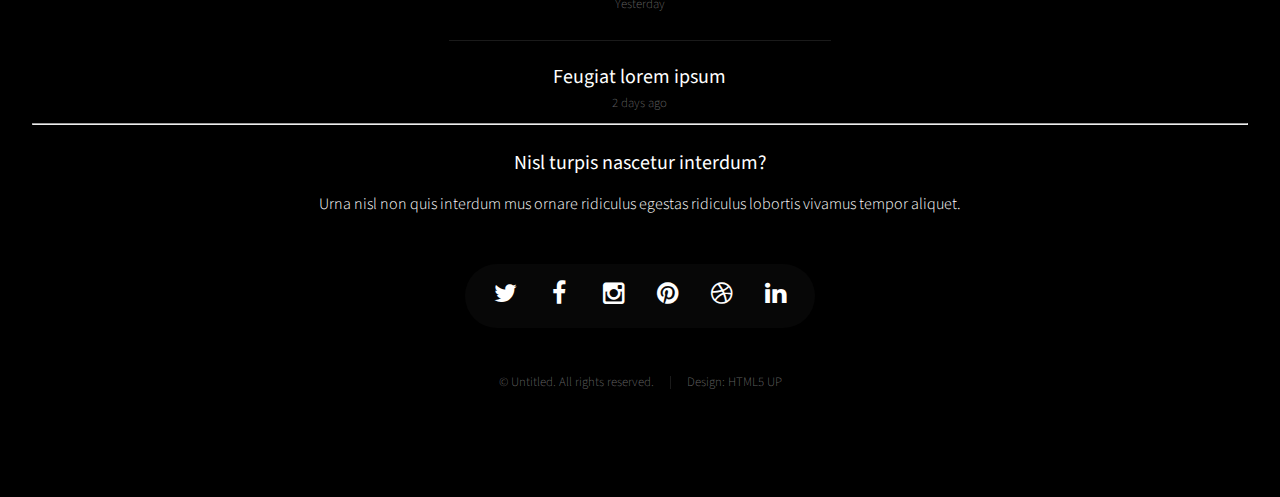
<file: howwelearn.html>
<!DOCTYPE HTML>
<!--
	Helios by HTML5 UP
	html5up.net | @n33co
	Free for personal and commercial use under the CCA 3.0 license (html5up.net/license)
-->
<html>
	<head>
		<title>Lumen kids - How we learn</title>
		<meta http-equiv="content-type" content="text/html; charset=utf-8" />
		<meta name="description" content="" />
		<meta name="keywords" content="" />
		<!--[if lte IE 8]><script src="css/ie/html5shiv.js"></script><![endif]-->
		<script src="js/jquery.min.js"></script>
		<script src="js/jquery.dropotron.min.js"></script>
		<script src="js/jquery.scrolly.min.js"></script>
		<script src="js/jquery.onvisible.min.js"></script>
		<script src="js/skel.min.js"></script>
		<script src="js/skel-layers.min.js"></script>
		<script src="js/init.js"></script>
		<noscript>
			<link rel="stylesheet" href="css/skel.css" />
			<link rel="stylesheet" href="css/style.css" />
			<link rel="stylesheet" href="css/style-desktop.css" />
			<link rel="stylesheet" href="css/style-noscript.css" />
		</noscript>
		<!--[if lte IE 8]><link rel="stylesheet" href="css/ie/v8.css" /><![endif]-->
	</head>
	<body class="homepage">

		<!-- Header -->
			<div id="header">
						
			<!-- Inner -->
					<div class="inner">
						<a href="index.html"><img src="images/lumenkidslogo.png"></a>
					</div>
				
				
				<!-- Nav -->
			
					<nav id="nav">
					<ul>
						<li>
							<a href="about.html">About</a>
								<ul>
									
										<li><a href="#">Charter</a></li>
									<li><a href="#">Staff & Board</a></li>
									<li><a href="#">Contact Us</a></li>
								</ul>
							</li>
		
						<li>
							<a href="howwelearn.html">How We Learn</a>
								<ul>
									<li><a href="#">Learning Facilitators</a></li>
									<li><a href="#">Philosophy</a></li>
									<li><a href="#">Program Components</a></li>
									<li><a href="#">School Cycle</a></li>
								</ul>
						</li>

						<li>
							<a href="programs.html">Programs</a>
								<ul>
									<li><a href="#">Summer Camp</a></li>
									<li><a href="#">Day School</a></li>
									<li><a href="#">Afterscchool</a></li>
									<li><a href="#">Adventure Trips</a></li>
									<li><a href="#">Peace Within YOUth</a></li>
								</ul>
						</li>

						<li>
							<a href="lumenlife.html">Lumen Life</a>
								<ul>
									<li><a href="#">Lunch Wellness</a></li>
									<li><a href="#">Space</a></li>
									<li><a href="#">Calendar</a></li>
								</ul>
						</li>

						<li>
							<a href="enroll.html">Enroll</a>
								<ul>
									<li><a href="#">Application</a></li>
									<li><a href="#">Forms</a></li>
								</ul>
						</li>

						<li>
							<a href="donate.html">Donate</a>
							
						</li>
							
					</ul>
					</nav>

			</div>
			
		
			
		<!-- Main -->
			<div class="wrapper style1">

				<div class="container">
					<article id="main" class="special">
						<header>
							<h2><a href="#">How we learn</a></h2>
							
						</header>
						<a href="#" class="image featured"><img src="images/pic20.jpg" alt="" /></a>
						
						<section>
							<header>
								<h3>Learning Facilitators</h3>
							</header>
							<p>
								In order to support student-led education at LumenKids we use leader facilitators to guide learning. In a leader facilitator model students and teachers acknowledge a common partnership in their educational journey. Facilitators honor the inherent wisdom youth carry and create an atmosphere to explore, question, analyze and interpret.  This yin-yang relationship allows a young person to take more responsibility for the topics they engage in and the portfolio of learning they will accumulate at the end of a Lumen program. 
							</p>
							<p>
								Leaders strike a careful balance between cultivating freedom and agency in students to pursue their own passions, and well-crafted lessons to spark and ignite new approaches, skills and perceptions. Lumen Leaders are first and foremost advocates for children and strive to build bonds with them, challenge them, support them and build with them so each and every Lumen student can find their brightest versions of themselves.
							</p>
						</section>
						<section>
							<header>
								<h3>Philosophy</h3>
							</header>
							<p>
								We consider the community at large our space to learn and often venture off-site to enrich our curriculum and deepen the experience through museums, parks and other places we can learn from. We use public transportation, walking, bicycles and if necessary, personal cars to get around the city.
							</p>
							<p>The world itself is just as much a part of the LumenKids education as the classroom and often has more opportunities for learning than staying in one place. LumenKids utilizes community resources and field experts to create an experiential classroom in the landscape of the Chicagoland area.  Using digital resources, local expertise and partner organizations students and learning facilitators co-create engaged learning experiences that relate to the youth of today, the world they will inherit and the skills that will enable them to thrive in life.  The LumenKids approach to learning focuses on the cultivation of self-directed learning, project-based enquiry, digital literacy, mind-body connectivity, indigenous wisdom, communication & conflict resolution skill building and an ability to perform complex critical analysis of social justice and sustainability issues.  </p>
						</section>

						<section>
							<header>
								<h3>Program Components</h3>
							</header>
							<p>
								Our goal is to immerse participants in experiences that will stimulate all aspects of their being, challenge their creative problem solving abilities, engage them in activities that will push their physical limits and comfort zones, and invite them to explore their inner selves through solo experiences and a communion with the natural world around them. We aim to accomplish this by educating and nourishing the Mind-Body-Planet and understanding the connections between them. By addressing the whole of a young person, we are confident that they will develop leadership and life skills to become healthy, effective persons and community members.

							</p>
							<p>Pie Chart Goes Here</p>
							<p>Chart Goes Here!</p>
						</section>

						<section>
							<header>
								<h3>School Cycle</h3>
							</header>
							<p>
								No info found!
							</p>
							<p>
								Eleifend auctor turpis magnis sed porta nisl pretium. Aenean suspendisse nulla eget sed etiam parturient 
								orci cursus nibh. Quisque eu nec neque felis laoreet diam morbi egestas. Dignissim cras rutrum consectetur 
								ut penatibus fermentum nibh erat malesuada varius. 
							</p>
						</section>

						
						<hr/>
					</article>
				</div>
			</div>

		<!-- Footer -->
			<div id="footer">
				<div class="container">
					<div class="row">
						
							
						<!-- Tweets -->
							<section class="4u">
								<header>
									<h2 class="icon fa-twitter circled"><span class="label">Tweets</span></h2>
								</header>
								<a class="twitter-timeline"
  								href="https://twitter.com/lumenkids"
  								data-widget-id="585625150936260609"
  								data-chrome="nofooter noborders transparent">
								Tweets by @lumenkids
								</a>
								<script>!function(d,s,id){var js,fjs=d.getElementsByTagName(s)[0],p=/^http:/.test(d.location)?'http':'https';if(!d.getElementById(id)){js=d.createElement(s);js.id=id;js.src=p+"://platform.twitter.com/widgets.js";fjs.parentNode.insertBefore(js,fjs);}}(document,"script","twitter-wjs");</script>
							</section>

						<!-- Posts -->
							<section class="4u">
								<header>
									<h2 class="icon fa-file circled"><span class="label">Posts</span></h2>
								</header>
								<ul class="divided">
									<li>
										<article class="post stub">
											<header>
												<h3><a href="#">Nisl fermentum integer</a></h3>
											</header>
											<span class="timestamp">3 hours ago</span>
										</article>
									</li>
									<li>
										<article class="post stub">
											<header>
												<h3><a href="#">Phasellus portitor lorem</a></h3>
											</header>
											<span class="timestamp">6 hours ago</span>
										</article>
									</li>
									<li>
										<article class="post stub">
											<header>
												<h3><a href="#">Magna tempus consequat</a></h3>
											</header>
											<span class="timestamp">Yesterday</span>
										</article>
									</li>
									<li>
										<article class="post stub">
											<header>
												<h3><a href="#">Feugiat lorem ipsum</a></h3>
											</header>
											<span class="timestamp">2 days ago</span>
										</article>
									</li>
								</ul>
							</section>

						<!-- Photos -->
							<section class="4u">
								<header>
									<h2 class="icon fa-camera circled"><span class="label">Photos</span></h2>
								</header>
								<iframe src="http://widget.websta.me/in/lumenkids/?s=100&w=2&h=3&b=0&p=5" allowtransparency="true" frameborder="0" scrolling="no" style="border:none;overflow:hidden;width:210px; height: 315px" ></iframe> <!-- websta - web.stagram.com -->
							</section>

					</div>
					<hr />
					<div class="row">
						<div class="12u">
							
							<!-- Contact -->
								<section class="contact">
									<header>
										<h3>Nisl turpis nascetur interdum?</h3>
									</header>
									<p>Urna nisl non quis interdum mus ornare ridiculus egestas ridiculus lobortis vivamus tempor aliquet.</p>
									<ul class="icons">
										<li><a href="#" class="icon fa-twitter"><span class="label">Twitter</span></a></li>
										<li><a href="#" class="icon fa-facebook"><span class="label">Facebook</span></a></li>
										<li><a href="#" class="icon fa-instagram"><span class="label">Instagram</span></a></li>
										<li><a href="#" class="icon fa-pinterest"><span class="label">Pinterest</span></a></li>
										<li><a href="#" class="icon fa-dribbble"><span class="label">Dribbble</span></a></li>
										<li><a href="#" class="icon fa-linkedin"><span class="label">Linkedin</span></a></li>
									</ul>
								</section>
							
							<!-- Copyright -->
								<div class="copyright">
									<ul class="menu">
										<li>&copy; Untitled. All rights reserved.</li><li>Design: <a href="http://html5up.net">HTML5 UP</a></li>
									</ul>
								</div>
							
						</div>
					
					</div>
				</div>
			</div>

	</body>
</html>
</file>
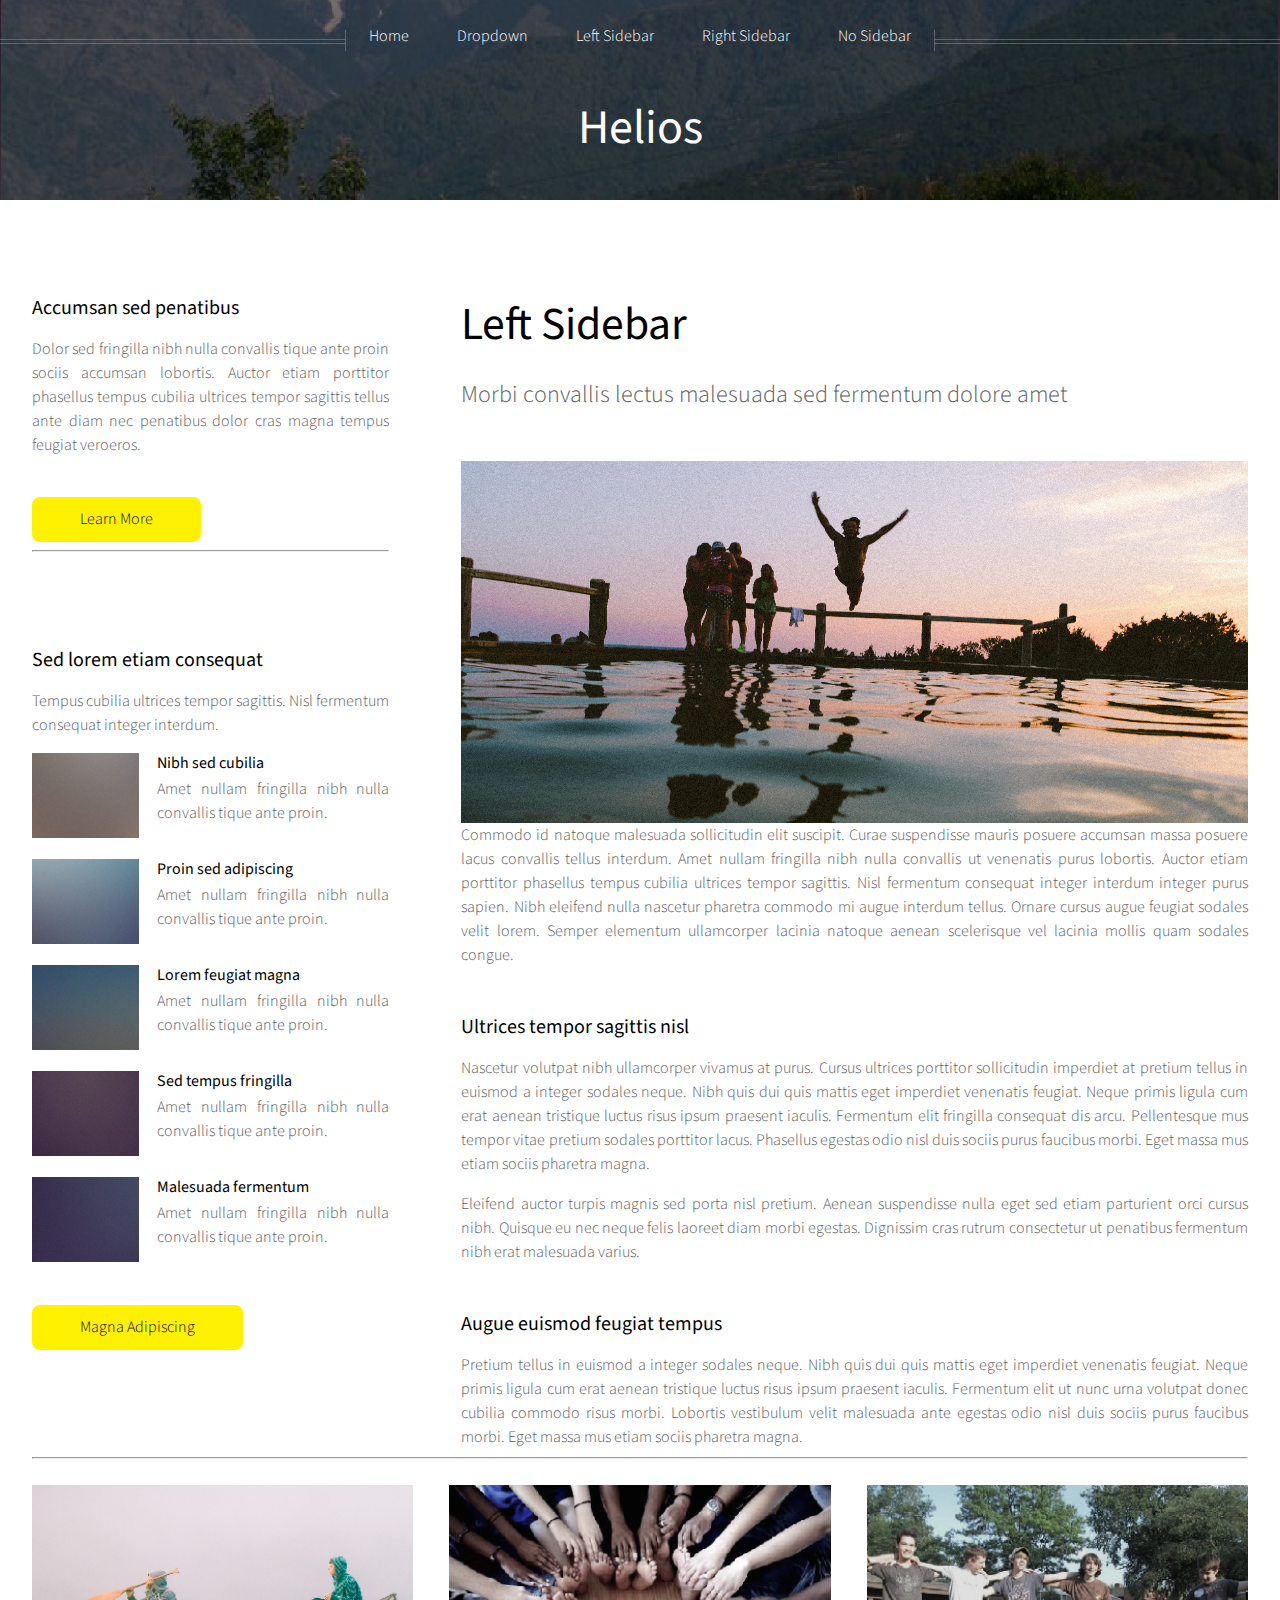
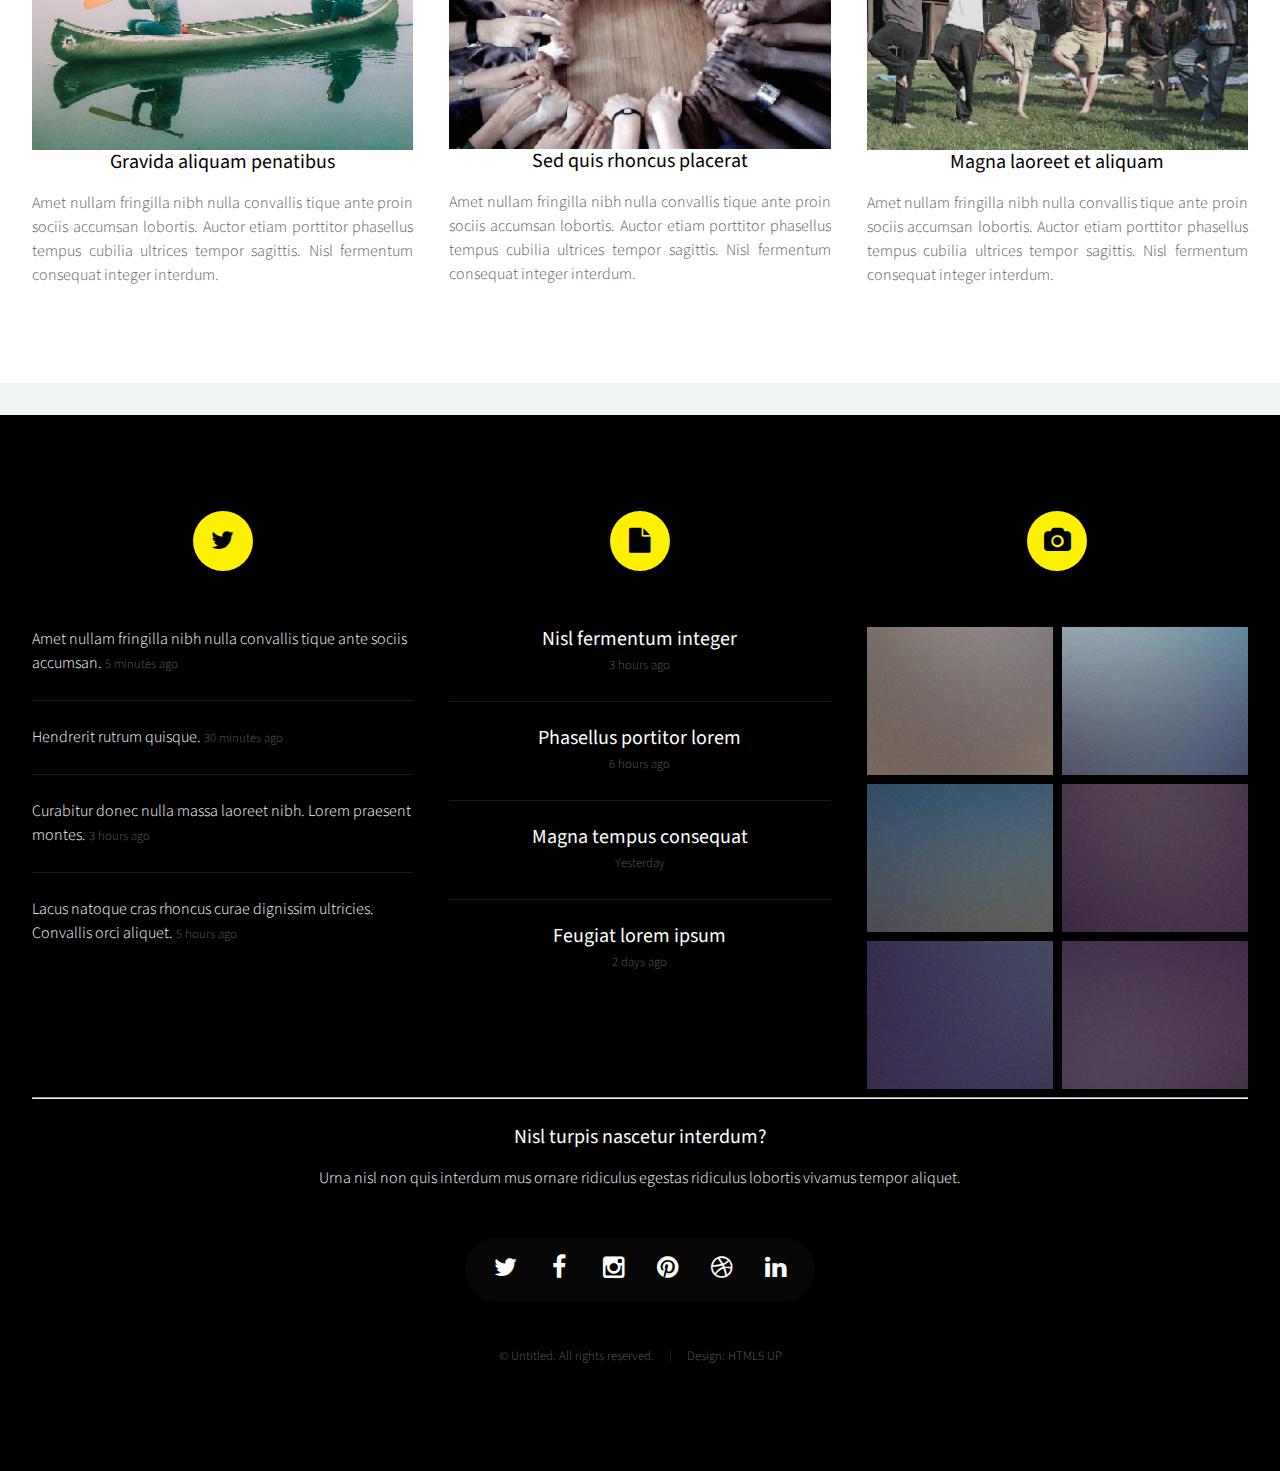
<file: left-sidebar.html>
<!DOCTYPE HTML>
<!--
	Helios by HTML5 UP
	html5up.net | @n33co
	Free for personal and commercial use under the CCA 3.0 license (html5up.net/license)
-->
<html>
	<head>
		<title>Left Sidebar - Helios by HTML5 UP</title>
		<meta http-equiv="content-type" content="text/html; charset=utf-8" />
		<meta name="description" content="" />
		<meta name="keywords" content="" />
		<!--[if lte IE 8]><script src="css/ie/html5shiv.js"></script><![endif]-->
		<script src="js/jquery.min.js"></script>
		<script src="js/jquery.dropotron.min.js"></script>
		<script src="js/jquery.scrolly.min.js"></script>
		<script src="js/jquery.onvisible.min.js"></script>
		<script src="js/skel.min.js"></script>
		<script src="js/skel-layers.min.js"></script>
		<script src="js/init.js"></script>
		<noscript>
			<link rel="stylesheet" href="css/skel.css" />
			<link rel="stylesheet" href="css/style.css" />
			<link rel="stylesheet" href="css/style-desktop.css" />
			<link rel="stylesheet" href="css/style-noscript.css" />
		</noscript>
		<!--[if lte IE 8]><link rel="stylesheet" href="css/ie/v8.css" /><![endif]-->
	</head>
	<body class="left-sidebar">

		<!-- Header -->
			<div id="header">

				<!-- Inner -->
					<div class="inner">
						<header>
							<h1><a href="index.html" id="logo">Helios</a></h1>
						</header>
					</div>
				
				<!-- Nav -->
					<nav id="nav">
						<ul>
							<li><a href="index.html">Home</a></li>
							<li>
								<a href="">Dropdown</a>
								<ul>
									<li><a href="#">Lorem ipsum dolor</a></li>
									<li><a href="#">Magna phasellus</a></li>
									<li><a href="#">Etiam dolore nisl</a></li>
									<li>
										<a href="">And a submenu &hellip;</a>
										<ul>
											<li><a href="#">Lorem ipsum dolor</a></li>
											<li><a href="#">Phasellus consequat</a></li>
											<li><a href="#">Magna phasellus</a></li>
											<li><a href="#">Etiam dolore nisl</a></li>
										</ul>
									</li>
									<li><a href="#">Veroeros feugiat</a></li>
								</ul>
							</li>
							<li><a href="left-sidebar.html">Left Sidebar</a></li>
							<li><a href="right-sidebar.html">Right Sidebar</a></li>
							<li><a href="no-sidebar.html">No Sidebar</a></li>
						</ul>
					</nav>

			</div>
			
		<!-- Main -->
			<div class="wrapper style1">

				<div class="container">
					<div class="row 200%">
						<div class="4u" id="sidebar">
							<hr class="first" />
							<section>
								<header>
									<h3><a href="#">Accumsan sed penatibus</a></h3>
								</header>
								<p>
									Dolor sed fringilla nibh nulla convallis tique ante proin sociis accumsan lobortis. Auctor etiam
									porttitor phasellus tempus cubilia ultrices tempor sagittis  tellus ante diam nec penatibus dolor cras
									magna tempus feugiat veroeros.
								</p>
								<footer>
									<a href="#" class="button">Learn More</a>
								</footer>
							</section>
							<hr />
							<section>
								<header>
									<h3><a href="#">Sed lorem etiam consequat</a></h3>
								</header>
								<p>
									Tempus cubilia ultrices tempor sagittis. Nisl fermentum consequat integer interdum.
								</p>
								<div class="row 50% no-collapse">
									<div class="4u">
										<a href="#" class="image fit"><img src="images/pic10.jpg" alt="" /></a>
									</div>
									<div class="8u">
										<h4>Nibh sed cubilia</h4>
										<p>
											Amet nullam fringilla nibh nulla convallis tique ante proin.
										</p>
									</div>
								</div>
								<div class="row 50% no-collapse">
									<div class="4u">
										<a href="#" class="image fit"><img src="images/pic11.jpg" alt="" /></a>
									</div>
									<div class="8u">
										<h4>Proin sed adipiscing</h4>
										<p>
											Amet nullam fringilla nibh nulla convallis tique ante proin.
										</p>
									</div>
								</div>
								<div class="row 50% no-collapse">
									<div class="4u">
										<a href="#" class="image fit"><img src="images/pic12.jpg" alt="" /></a>
									</div>
									<div class="8u">
										<h4>Lorem feugiat magna</h4>
										<p>
											Amet nullam fringilla nibh nulla convallis tique ante proin.
										</p>
									</div>
								</div>
								<div class="row 50% no-collapse">
									<div class="4u">
										<a href="#" class="image fit"><img src="images/pic13.jpg" alt="" /></a>
									</div>
									<div class="8u">
										<h4>Sed tempus fringilla</h4>
										<p>
											Amet nullam fringilla nibh nulla convallis tique ante proin.
										</p>
									</div>
								</div>
								<div class="row 50% no-collapse">
									<div class="4u">
										<a href="#" class="image fit"><img src="images/pic14.jpg" alt="" /></a>
									</div>
									<div class="8u">
										<h4>Malesuada fermentum</h4>
										<p>
											Amet nullam fringilla nibh nulla convallis tique ante proin.
										</p>
									</div>
								</div>
								<footer>
									<a href="#" class="button">Magna Adipiscing</a>
								</footer>
							</section>
						</div>
						<div class="8u important(collapse)" id="content">
							<article id="main">
								<header>
									<h2><a href="#">Left Sidebar</a></h2>
									<p>
										Morbi convallis lectus malesuada sed fermentum dolore amet
									</p>
								</header>
								<a href="#" class="image featured"><img src="images/pic06.jpg" alt="" /></a>
								<p>
									Commodo id natoque malesuada sollicitudin elit suscipit. Curae suspendisse mauris posuere accumsan massa 
									posuere lacus convallis tellus interdum. Amet nullam fringilla nibh nulla convallis ut venenatis purus 
									lobortis. Auctor etiam porttitor phasellus tempus cubilia ultrices tempor sagittis. Nisl fermentum 
									consequat integer interdum integer purus sapien. Nibh eleifend nulla nascetur pharetra commodo mi augue 
									interdum tellus. Ornare cursus augue feugiat sodales velit lorem. Semper elementum ullamcorper lacinia 
									natoque aenean scelerisque vel lacinia mollis quam sodales congue.
								</p>
								<section>
									<header>
										<h3>Ultrices tempor sagittis nisl</h3>
									</header>
									<p>
										Nascetur volutpat nibh ullamcorper vivamus at purus. Cursus ultrices porttitor sollicitudin imperdiet
										at pretium tellus in euismod a integer sodales neque. Nibh quis dui quis mattis eget imperdiet venenatis 
										feugiat. Neque primis ligula cum erat aenean tristique luctus risus ipsum praesent iaculis. Fermentum elit 
										fringilla consequat dis arcu. Pellentesque mus tempor vitae pretium sodales porttitor lacus. Phasellus 
										egestas odio nisl duis sociis purus faucibus morbi. Eget massa mus etiam sociis pharetra magna. 
									</p>
									<p>
										Eleifend auctor turpis magnis sed porta nisl pretium. Aenean suspendisse nulla eget sed etiam parturient 
										orci cursus nibh. Quisque eu nec neque felis laoreet diam morbi egestas. Dignissim cras rutrum consectetur 
										ut penatibus fermentum nibh erat malesuada varius. 
									</p>
								</section>
								<section>
									<header>
										<h3>Augue euismod feugiat tempus</h3>
									</header>
									<p>
										Pretium tellus in euismod a integer sodales neque. Nibh quis dui quis mattis eget imperdiet venenatis 
										feugiat. Neque primis ligula cum erat aenean tristique luctus risus ipsum praesent iaculis. Fermentum elit 
										ut nunc urna volutpat donec cubilia commodo risus morbi. Lobortis vestibulum velit malesuada ante 
										egestas odio nisl duis sociis purus faucibus morbi. Eget massa mus etiam sociis pharetra magna. 
									</p>
								</section>
							</article>
						</div>
					</div>
					<hr />
					<div class="row">
						<article class="4u special">
							<a href="#" class="image featured"><img src="images/pic07.jpg" alt="" /></a>
							<header>
								<h3><a href="#">Gravida aliquam penatibus</a></h3>
							</header>
							<p>
								Amet nullam fringilla nibh nulla convallis tique ante proin sociis accumsan lobortis. Auctor etiam
								porttitor phasellus tempus cubilia ultrices tempor sagittis. Nisl fermentum consequat integer interdum.
							</p>
						</article>
						<article class="4u special">
							<a href="#" class="image featured"><img src="images/pic08.jpg" alt="" /></a>
							<header>
								<h3><a href="#">Sed quis rhoncus placerat</a></h3>
							</header>
							<p>
								Amet nullam fringilla nibh nulla convallis tique ante proin sociis accumsan lobortis. Auctor etiam
								porttitor phasellus tempus cubilia ultrices tempor sagittis. Nisl fermentum consequat integer interdum.
							</p>
						</article>
						<article class="4u special">
							<a href="#" class="image featured"><img src="images/pic09.jpg" alt="" /></a>
							<header>
								<h3><a href="#">Magna laoreet et aliquam</a></h3>
							</header>
							<p>
								Amet nullam fringilla nibh nulla convallis tique ante proin sociis accumsan lobortis. Auctor etiam
								porttitor phasellus tempus cubilia ultrices tempor sagittis. Nisl fermentum consequat integer interdum.
							</p>
						</article>
					</div>
				</div>

			</div>

		<!-- Footer -->
			<div id="footer">
				<div class="container">
					<div class="row">
						
						<!-- Tweets -->
							<section class="4u">
								<header>
									<h2 class="icon fa-twitter circled"><span class="label">Tweets</span></h2>
								</header>
								<ul class="divided">
									<li>
										<article class="tweet">
											Amet nullam fringilla nibh nulla convallis tique ante sociis accumsan.
											<span class="timestamp">5 minutes ago</span>
										</article>
									</li>
									<li>
										<article class="tweet">
											Hendrerit rutrum quisque.
											<span class="timestamp">30 minutes ago</span>
										</article>
									</li>
									<li>
										<article class="tweet">
											Curabitur donec nulla massa laoreet nibh. Lorem praesent montes.
											<span class="timestamp">3 hours ago</span>
										</article>
									</li>
									<li>
										<article class="tweet">
											Lacus natoque cras rhoncus curae dignissim ultricies. Convallis orci aliquet.
											<span class="timestamp">5 hours ago</span>
										</article>
									</li>
								</ul>
							</section>

						<!-- Posts -->
							<section class="4u">
								<header>
									<h2 class="icon fa-file circled"><span class="label">Posts</span></h2>
								</header>
								<ul class="divided">
									<li>
										<article class="post stub">
											<header>
												<h3><a href="#">Nisl fermentum integer</a></h3>
											</header>
											<span class="timestamp">3 hours ago</span>
										</article>
									</li>
									<li>
										<article class="post stub">
											<header>
												<h3><a href="#">Phasellus portitor lorem</a></h3>
											</header>
											<span class="timestamp">6 hours ago</span>
										</article>
									</li>
									<li>
										<article class="post stub">
											<header>
												<h3><a href="#">Magna tempus consequat</a></h3>
											</header>
											<span class="timestamp">Yesterday</span>
										</article>
									</li>
									<li>
										<article class="post stub">
											<header>
												<h3><a href="#">Feugiat lorem ipsum</a></h3>
											</header>
											<span class="timestamp">2 days ago</span>
										</article>
									</li>
								</ul>
							</section>

						<!-- Photos -->
							<section class="4u">
								<header>
									<h2 class="icon fa-camera circled"><span class="label">Photos</span></h2>
								</header>
								<div class="row 25% no-collapse">
									<div class="6u">
										<a href="#" class="image fit"><img src="images/pic10.jpg" alt="" /></a>
									</div>
									<div class="6u">
										<a href="#" class="image fit"><img src="images/pic11.jpg" alt="" /></a>
									</div>
								</div>
								<div class="row 25% no-collapse">
									<div class="6u">
										<a href="#" class="image fit"><img src="images/pic12.jpg" alt="" /></a>
									</div>
									<div class="6u">
										<a href="#" class="image fit"><img src="images/pic13.jpg" alt="" /></a>
									</div>
								</div>
								<div class="row 25% no-collapse">
									<div class="6u">
										<a href="#" class="image fit"><img src="images/pic14.jpg" alt="" /></a>
									</div>
									<div class="6u">
										<a href="#" class="image fit"><img src="images/pic15.jpg" alt="" /></a>
									</div>
								</div>
							</section>

					</div>
					<hr />
					<div class="row">
						<div class="12u">
							
							<!-- Contact -->
								<section class="contact">
									<header>
										<h3>Nisl turpis nascetur interdum?</h3>
									</header>
									<p>Urna nisl non quis interdum mus ornare ridiculus egestas ridiculus lobortis vivamus tempor aliquet.</p>
									<ul class="icons">
										<li><a href="#" class="icon fa-twitter"><span class="label">Twitter</span></a></li>
										<li><a href="#" class="icon fa-facebook"><span class="label">Facebook</span></a></li>
										<li><a href="#" class="icon fa-instagram"><span class="label">Instagram</span></a></li>
										<li><a href="#" class="icon fa-pinterest"><span class="label">Pinterest</span></a></li>
										<li><a href="#" class="icon fa-dribbble"><span class="label">Dribbble</span></a></li>
										<li><a href="#" class="icon fa-linkedin"><span class="label">Linkedin</span></a></li>
									</ul>
								</section>
							
							<!-- Copyright -->
								<div class="copyright">
									<ul class="menu">
										<li>&copy; Untitled. All rights reserved.</li><li>Design: <a href="http://html5up.net">HTML5 UP</a></li>
									</ul>
								</div>
							
						</div>
					
					</div>
				</div>
			</div>

	</body>
</html>
</file>
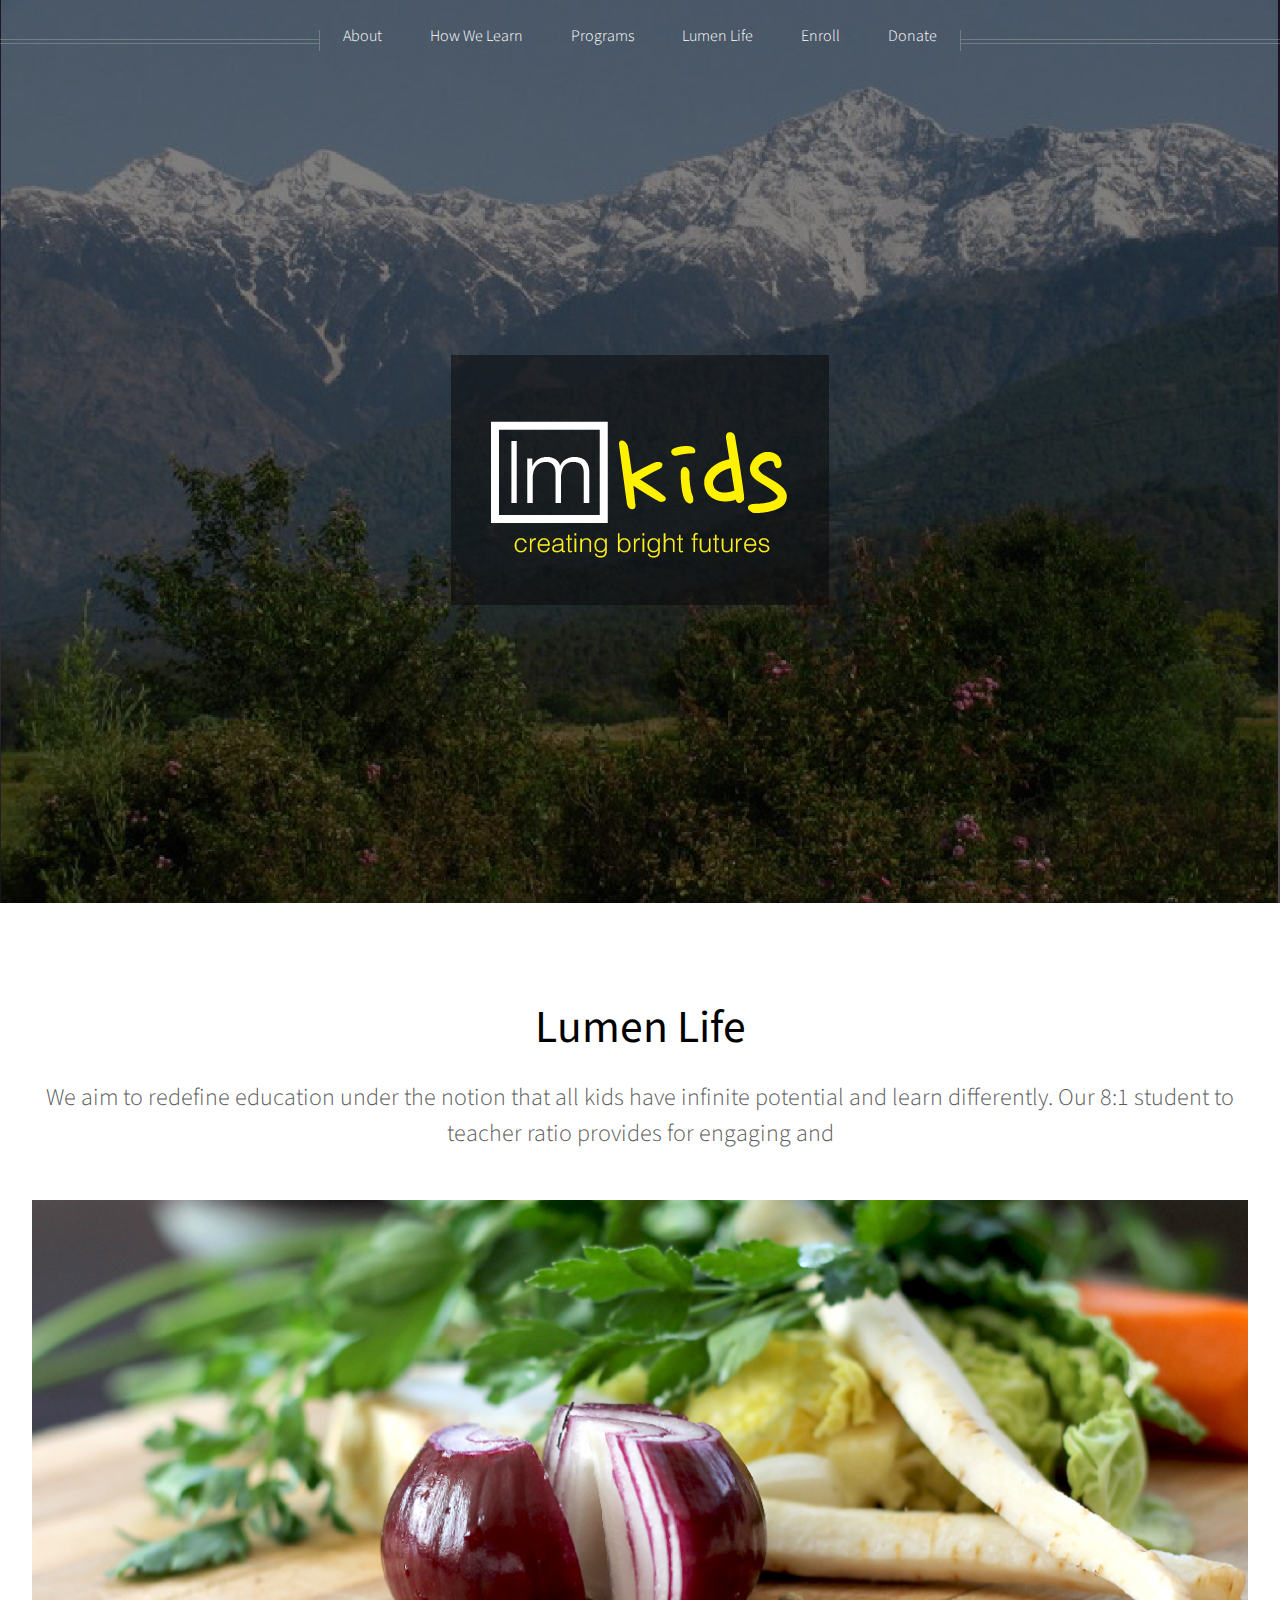
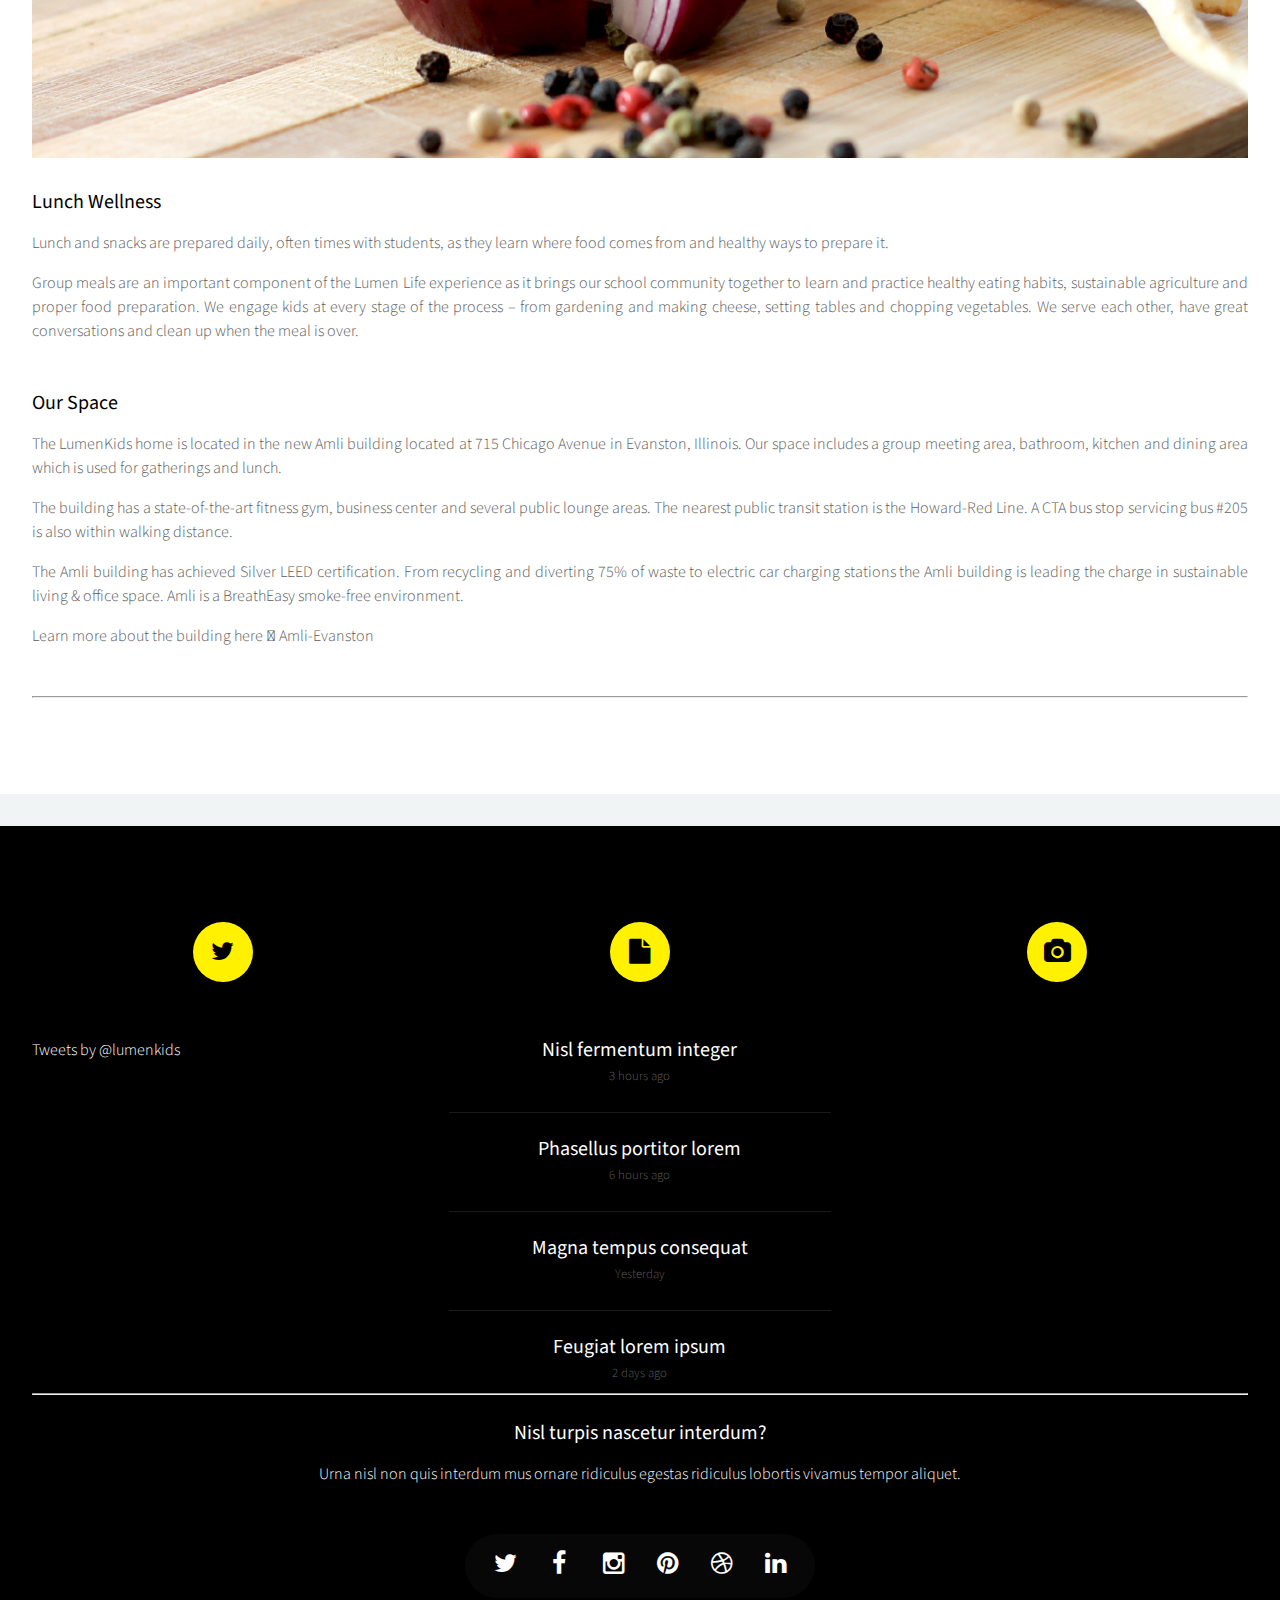
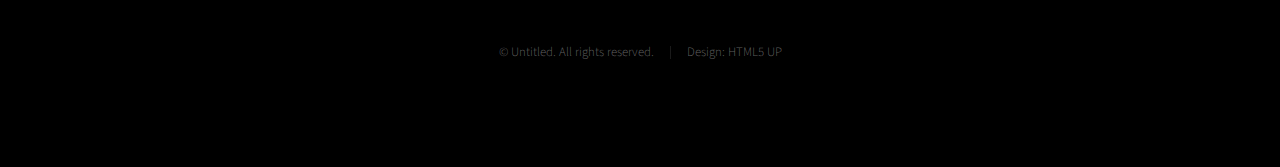
<file: lumenlife.html>
<!DOCTYPE HTML>
<!--
	Helios by HTML5 UP
	html5up.net | @n33co
	Free for personal and commercial use under the CCA 3.0 license (html5up.net/license)
-->
<html>
	<head>
		<title>Lumen kids - Lumen life</title>
		<meta http-equiv="content-type" content="text/html; charset=utf-8" />
		<meta name="description" content="" />
		<meta name="keywords" content="" />
		<!--[if lte IE 8]><script src="css/ie/html5shiv.js"></script><![endif]-->
		<script src="js/jquery.min.js"></script>
		<script src="js/jquery.dropotron.min.js"></script>
		<script src="js/jquery.scrolly.min.js"></script>
		<script src="js/jquery.onvisible.min.js"></script>
		<script src="js/skel.min.js"></script>
		<script src="js/skel-layers.min.js"></script>
		<script src="js/init.js"></script>
		<noscript>
			<link rel="stylesheet" href="css/skel.css" />
			<link rel="stylesheet" href="css/style.css" />
			<link rel="stylesheet" href="css/style-desktop.css" />
			<link rel="stylesheet" href="css/style-noscript.css" />
		</noscript>
		<!--[if lte IE 8]><link rel="stylesheet" href="css/ie/v8.css" /><![endif]-->
	</head>
	<body class="homepage">

		<!-- Header -->
			<div id="header">
						
				<!-- Inner -->
					<div class="inner">
						<a href="index.html"><img src="images/lumenkidslogo.png"></a>
					</div>
				
				
				<!-- Nav -->
			
					<nav id="nav">
					<ul>
						<li>
							<a href="about.html">About</a>
								<ul>
									
										<li><a href="#">Charter</a></li>
									<li><a href="#">Staff & Board</a></li>
									<li><a href="#">Contact Us</a></li>
								</ul>
							</li>
		
						<li>
							<a href="howwelearn.html">How We Learn</a>
								<ul>
									<li><a href="#">Learning Facilitators</a></li>
									<li><a href="#">Philosophy</a></li>
									<li><a href="#">Program Components</a></li>
									<li><a href="#">School Cycle</a></li>
								</ul>
						</li>

						<li>
							<a href="programs.html">Programs</a>
								<ul>
									<li><a href="#">Summer Camp</a></li>
									<li><a href="#">Day School</a></li>
									<li><a href="#">Afterscchool</a></li>
									<li><a href="#">Adventure Trips</a></li>
									<li><a href="#">Peace Within YOUth</a></li>
								</ul>
						</li>

						<li>
							<a href="lumenlife.html">Lumen Life</a>
								<ul>
									<li><a href="#">Lunch Wellness</a></li>
									<li><a href="#">Space</a></li>
									<li><a href="#">Calendar</a></li>
								</ul>
						</li>

						<li>
							<a href="enroll.html">Enroll</a>
								<ul>
									<li><a href="#">Application</a></li>
									<li><a href="#">Forms</a></li>
								</ul>
						</li>

						<li>
							<a href="donate.html">Donate</a>
							
						</li>
							
					</ul>
					</nav>

			</div>
			
		<!-- Main -->
			<div class="wrapper style1">

				<div class="container">
					<article id="main" class="special">
						<header>
							<h2><a href="#">Lumen Life</a></h2>
							<p>
								We aim to redefine education under the notion that all kids have infinite potential and learn differently. Our 8:1 student to teacher ratio provides for engaging and 

							</p>
						</header>
						<a href="#" class="image featured"><img src="images/pic18.jpg" alt="" /></a>
						

						<section>
							<header>
								<h3>Lunch Wellness</h3>
							</header>
							<p>Lunch and snacks are prepared daily, often times with students, as they learn where food comes from and healthy ways to prepare it. </p>

							<p>Group meals are an important component of the Lumen Life experience as it brings our school community together to learn and practice healthy eating habits, sustainable agriculture and proper food preparation. We engage kids at every stage of the process – from gardening and making cheese, setting tables and chopping vegetables. We serve each other, have great conversations and clean up when the meal is over. </p>
 
							</p>
						</section>

						


						<section>
							<header>
								<h3>Our Space</h3>
							</header>
							<p>The LumenKids home is located in the new Amli building located at 715 Chicago Avenue in Evanston, Illinois. Our space includes a group meeting area, bathroom, kitchen and dining area which is used for gatherings and lunch. </p>

							<p>	The building has a state-of-the-art fitness gym, business center and several public lounge areas. The nearest public transit station is the Howard-Red Line. A CTA bus stop servicing bus #205 is also within walking distance. </p>

							<p>The Amli building has achieved Silver LEED certification. From recycling and diverting 75% of waste to electric car charging stations the Amli building is leading the charge in sustainable living & office space. Amli is a BreathEasy smoke-free environment. </p>

								<p>Learn more about the building here  Amli-Evanston </p>
 
						</section>
						<hr/>
					</article>
					</div>
				</div>

			</div>
			
		
		<!-- Footer -->
			<div id="footer">
				<div class="container">
					<div class="row">
						
							
						<!-- Tweets -->
							<section class="4u">
								<header>
									<h2 class="icon fa-twitter circled"><span class="label">Tweets</span></h2>
								</header>
								<a class="twitter-timeline"
  								href="https://twitter.com/lumenkids"
  								data-widget-id="585625150936260609"
  								data-chrome="nofooter noborders transparent">
								Tweets by @lumenkids
								</a>
								<script>!function(d,s,id){var js,fjs=d.getElementsByTagName(s)[0],p=/^http:/.test(d.location)?'http':'https';if(!d.getElementById(id)){js=d.createElement(s);js.id=id;js.src=p+"://platform.twitter.com/widgets.js";fjs.parentNode.insertBefore(js,fjs);}}(document,"script","twitter-wjs");</script>
							</section>

						<!-- Posts -->
							<section class="4u">
								<header>
									<h2 class="icon fa-file circled"><span class="label">Posts</span></h2>
								</header>
								<ul class="divided">
									<li>
										<article class="post stub">
											<header>
												<h3><a href="#">Nisl fermentum integer</a></h3>
											</header>
											<span class="timestamp">3 hours ago</span>
										</article>
									</li>
									<li>
										<article class="post stub">
											<header>
												<h3><a href="#">Phasellus portitor lorem</a></h3>
											</header>
											<span class="timestamp">6 hours ago</span>
										</article>
									</li>
									<li>
										<article class="post stub">
											<header>
												<h3><a href="#">Magna tempus consequat</a></h3>
											</header>
											<span class="timestamp">Yesterday</span>
										</article>
									</li>
									<li>
										<article class="post stub">
											<header>
												<h3><a href="#">Feugiat lorem ipsum</a></h3>
											</header>
											<span class="timestamp">2 days ago</span>
										</article>
									</li>
								</ul>
							</section>

						<!-- Photos -->
							<section class="4u">
								<header>
									<h2 class="icon fa-camera circled"><span class="label">Photos</span></h2>
								</header>
								<iframe src="http://widget.websta.me/in/lumenkids/?s=100&w=2&h=3&b=0&p=5" allowtransparency="true" frameborder="0" scrolling="no" style="border:none;overflow:hidden;width:210px; height: 315px" ></iframe> <!-- websta - web.stagram.com -->
							</section>

					</div>
					<hr />
					<div class="row">
						<div class="12u">
							
							<!-- Contact -->
								<section class="contact">
									<header>
										<h3>Nisl turpis nascetur interdum?</h3>
									</header>
									<p>Urna nisl non quis interdum mus ornare ridiculus egestas ridiculus lobortis vivamus tempor aliquet.</p>
									<ul class="icons">
										<li><a href="#" class="icon fa-twitter"><span class="label">Twitter</span></a></li>
										<li><a href="#" class="icon fa-facebook"><span class="label">Facebook</span></a></li>
										<li><a href="#" class="icon fa-instagram"><span class="label">Instagram</span></a></li>
										<li><a href="#" class="icon fa-pinterest"><span class="label">Pinterest</span></a></li>
										<li><a href="#" class="icon fa-dribbble"><span class="label">Dribbble</span></a></li>
										<li><a href="#" class="icon fa-linkedin"><span class="label">Linkedin</span></a></li>
									</ul>
								</section>
							
							<!-- Copyright -->
								<div class="copyright">
									<ul class="menu">
										<li>&copy; Untitled. All rights reserved.</li><li>Design: <a href="http://html5up.net">HTML5 UP</a></li>
									</ul>
								</div>
							
						</div>
					
					</div>
				</div>
			</div>

	</body>
</html>
</file>
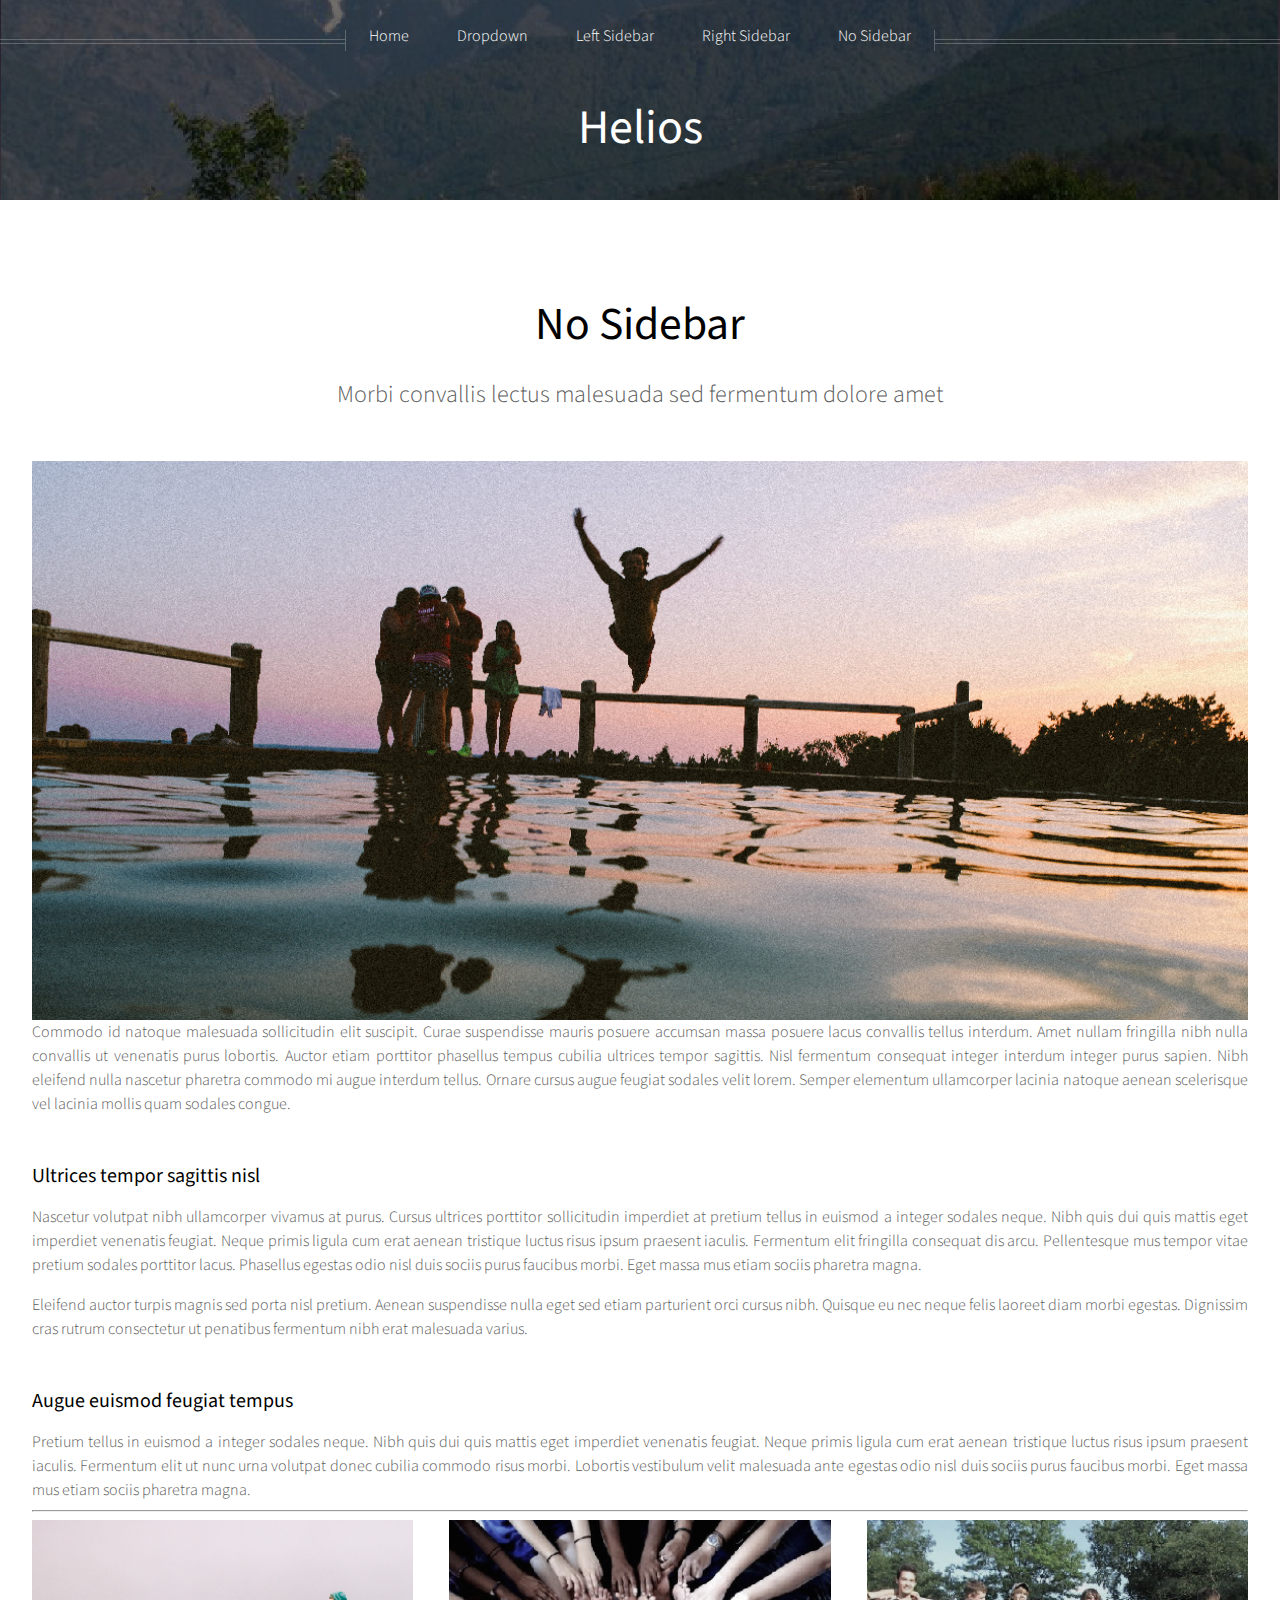
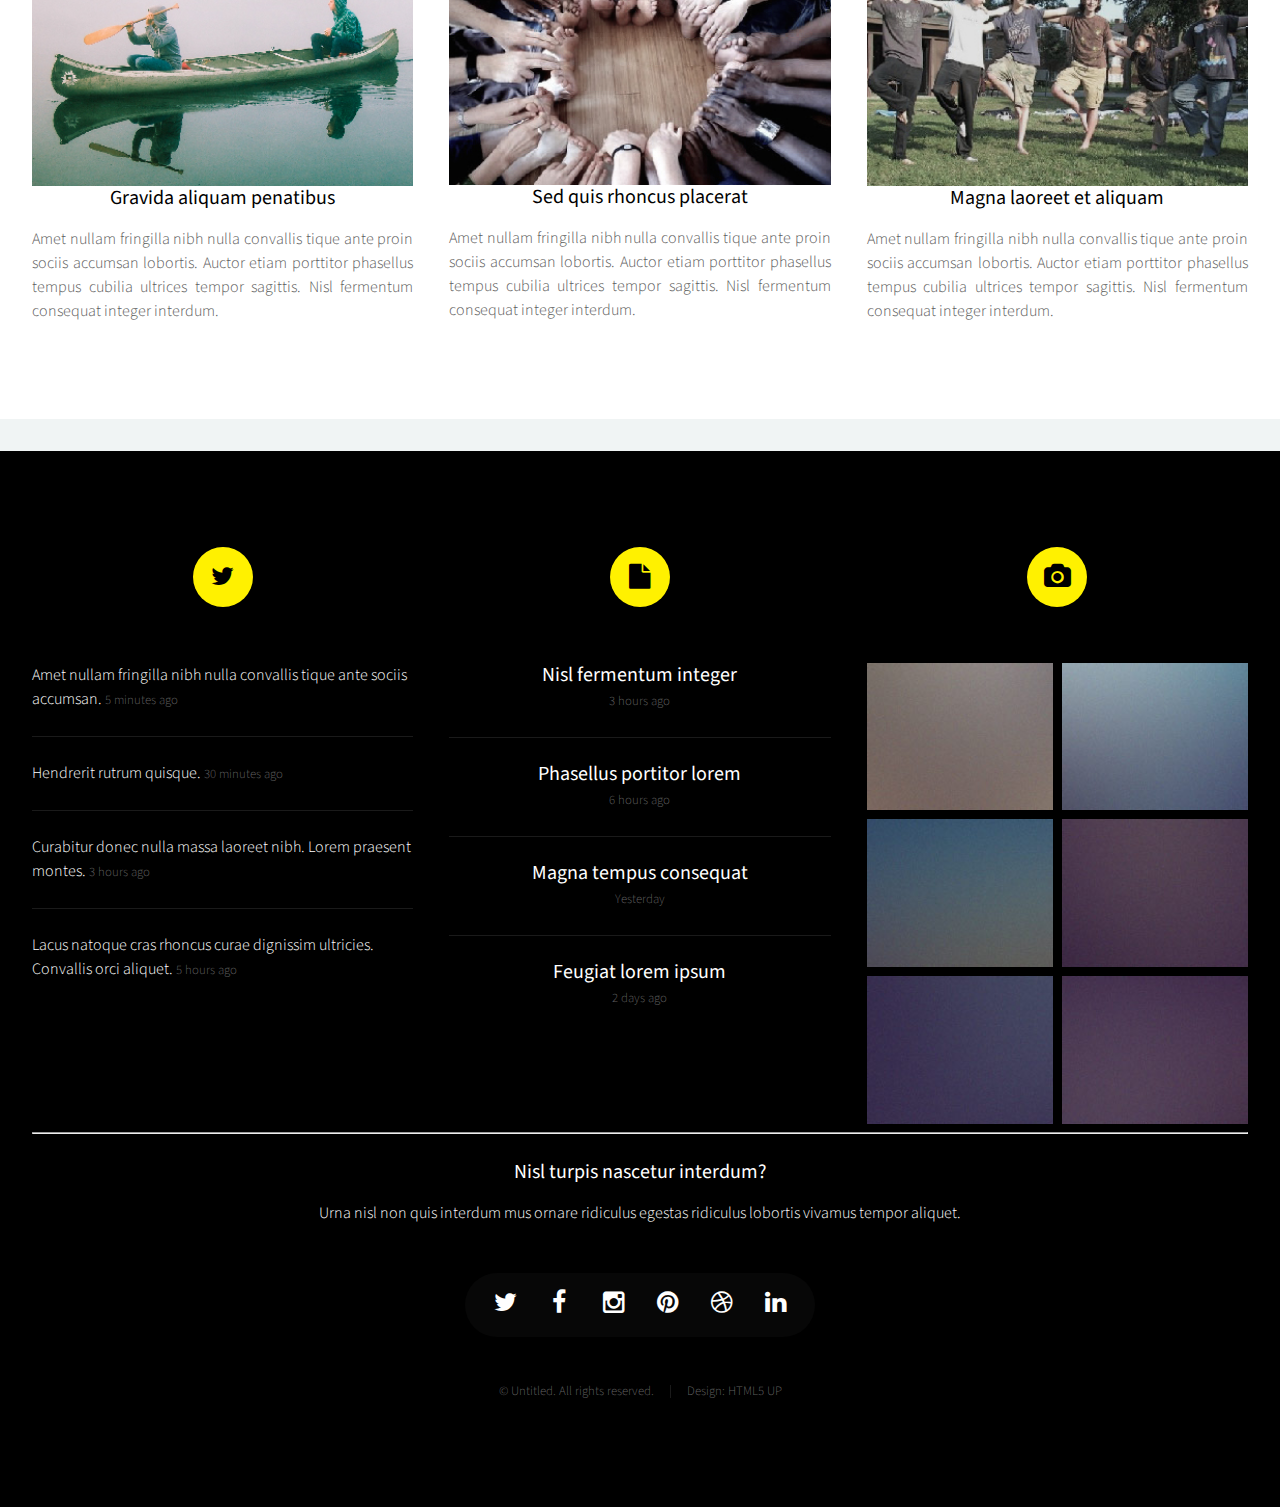
<file: no-sidebar.html>
<!DOCTYPE HTML>
<!--
	Helios by HTML5 UP
	html5up.net | @n33co
	Free for personal and commercial use under the CCA 3.0 license (html5up.net/license)
-->
<html>
	<head>
		<title>No Sidebar - Helios by HTML5 UP</title>
		<meta http-equiv="content-type" content="text/html; charset=utf-8" />
		<meta name="description" content="" />
		<meta name="keywords" content="" />
		<!--[if lte IE 8]><script src="css/ie/html5shiv.js"></script><![endif]-->
		<script src="js/jquery.min.js"></script>
		<script src="js/jquery.dropotron.min.js"></script>
		<script src="js/jquery.scrolly.min.js"></script>
		<script src="js/jquery.onvisible.min.js"></script>
		<script src="js/skel.min.js"></script>
		<script src="js/skel-layers.min.js"></script>
		<script src="js/init.js"></script>
		<noscript>
			<link rel="stylesheet" href="css/skel.css" />
			<link rel="stylesheet" href="css/style.css" />
			<link rel="stylesheet" href="css/style-desktop.css" />
			<link rel="stylesheet" href="css/style-noscript.css" />
		</noscript>
		<!--[if lte IE 8]><link rel="stylesheet" href="css/ie/v8.css" /><![endif]-->
	</head>
	<body class="no-sidebar">

		<!-- Header -->
			<div id="header">

				<!-- Inner -->
					<div class="inner">
						<header>
							<h1><a href="index.html" id="logo">Helios</a></h1>
						</header>
					</div>
				
				<!-- Nav -->
					<nav id="nav">
						<ul>
							<li><a href="index.html">Home</a></li>
							<li>
								<a href="">Dropdown</a>
								<ul>
									<li><a href="#">Lorem ipsum dolor</a></li>
									<li><a href="#">Magna phasellus</a></li>
									<li><a href="#">Etiam dolore nisl</a></li>
									<li>
										<a href="">And a submenu &hellip;</a>
										<ul>
											<li><a href="#">Lorem ipsum dolor</a></li>
											<li><a href="#">Phasellus consequat</a></li>
											<li><a href="#">Magna phasellus</a></li>
											<li><a href="#">Etiam dolore nisl</a></li>
										</ul>
									</li>
									<li><a href="#">Veroeros feugiat</a></li>
								</ul>
							</li>
							<li><a href="left-sidebar.html">Left Sidebar</a></li>
							<li><a href="right-sidebar.html">Right Sidebar</a></li>
							<li><a href="no-sidebar.html">No Sidebar</a></li>
						</ul>
					</nav>

			</div>
			
		<!-- Main -->
			<div class="wrapper style1">

				<div class="container">
					<article id="main" class="special">
						<header>
							<h2><a href="#">No Sidebar</a></h2>
							<p>
								Morbi convallis lectus malesuada sed fermentum dolore amet
							</p>
						</header>
						<a href="#" class="image featured"><img src="images/pic06.jpg" alt="" /></a>
						<p>
							Commodo id natoque malesuada sollicitudin elit suscipit. Curae suspendisse mauris posuere accumsan massa 
							posuere lacus convallis tellus interdum. Amet nullam fringilla nibh nulla convallis ut venenatis purus 
							lobortis. Auctor etiam porttitor phasellus tempus cubilia ultrices tempor sagittis. Nisl fermentum 
							consequat integer interdum integer purus sapien. Nibh eleifend nulla nascetur pharetra commodo mi augue 
							interdum tellus. Ornare cursus augue feugiat sodales velit lorem. Semper elementum ullamcorper lacinia 
							natoque aenean scelerisque vel lacinia mollis quam sodales congue.
						</p>
						<section>
							<header>
								<h3>Ultrices tempor sagittis nisl</h3>
							</header>
							<p>
								Nascetur volutpat nibh ullamcorper vivamus at purus. Cursus ultrices porttitor sollicitudin imperdiet
								at pretium tellus in euismod a integer sodales neque. Nibh quis dui quis mattis eget imperdiet venenatis 
								feugiat. Neque primis ligula cum erat aenean tristique luctus risus ipsum praesent iaculis. Fermentum elit 
								fringilla consequat dis arcu. Pellentesque mus tempor vitae pretium sodales porttitor lacus. Phasellus 
								egestas odio nisl duis sociis purus faucibus morbi. Eget massa mus etiam sociis pharetra magna. 
							</p>
							<p>
								Eleifend auctor turpis magnis sed porta nisl pretium. Aenean suspendisse nulla eget sed etiam parturient 
								orci cursus nibh. Quisque eu nec neque felis laoreet diam morbi egestas. Dignissim cras rutrum consectetur 
								ut penatibus fermentum nibh erat malesuada varius. 
							</p>
						</section>
						<section>
							<header>
								<h3>Augue euismod feugiat tempus</h3>
							</header>
							<p>
								Pretium tellus in euismod a integer sodales neque. Nibh quis dui quis mattis eget imperdiet venenatis 
								feugiat. Neque primis ligula cum erat aenean tristique luctus risus ipsum praesent iaculis. Fermentum elit 
								ut nunc urna volutpat donec cubilia commodo risus morbi. Lobortis vestibulum velit malesuada ante 
								egestas odio nisl duis sociis purus faucibus morbi. Eget massa mus etiam sociis pharetra magna. 
							</p>
						</section>
					</article>
					<hr />
					<div class="row">
						<article class="4u special">
							<a href="#" class="image featured"><img src="images/pic07.jpg" alt="" /></a>
							<header>
								<h3><a href="#">Gravida aliquam penatibus</a></h3>
							</header>
							<p>
								Amet nullam fringilla nibh nulla convallis tique ante proin sociis accumsan lobortis. Auctor etiam
								porttitor phasellus tempus cubilia ultrices tempor sagittis. Nisl fermentum consequat integer interdum.
							</p>
						</article>
						<article class="4u special">
							<a href="#" class="image featured"><img src="images/pic08.jpg" alt="" /></a>
							<header>
								<h3><a href="#">Sed quis rhoncus placerat</a></h3>
							</header>
							<p>
								Amet nullam fringilla nibh nulla convallis tique ante proin sociis accumsan lobortis. Auctor etiam
								porttitor phasellus tempus cubilia ultrices tempor sagittis. Nisl fermentum consequat integer interdum.
							</p>
						</article>
						<article class="4u special">
							<a href="#" class="image featured"><img src="images/pic09.jpg" alt="" /></a>
							<header>
								<h3><a href="#">Magna laoreet et aliquam</a></h3>
							</header>
							<p>
								Amet nullam fringilla nibh nulla convallis tique ante proin sociis accumsan lobortis. Auctor etiam
								porttitor phasellus tempus cubilia ultrices tempor sagittis. Nisl fermentum consequat integer interdum.
							</p>
						</article>
					</div>
				</div>

			</div>

		<!-- Footer -->
			<div id="footer">
				<div class="container">
					<div class="row">
						
						<!-- Tweets -->
							<section class="4u">
								<header>
									<h2 class="icon fa-twitter circled"><span class="label">Tweets</span></h2>
								</header>
								<ul class="divided">
									<li>
										<article class="tweet">
											Amet nullam fringilla nibh nulla convallis tique ante sociis accumsan.
											<span class="timestamp">5 minutes ago</span>
										</article>
									</li>
									<li>
										<article class="tweet">
											Hendrerit rutrum quisque.
											<span class="timestamp">30 minutes ago</span>
										</article>
									</li>
									<li>
										<article class="tweet">
											Curabitur donec nulla massa laoreet nibh. Lorem praesent montes.
											<span class="timestamp">3 hours ago</span>
										</article>
									</li>
									<li>
										<article class="tweet">
											Lacus natoque cras rhoncus curae dignissim ultricies. Convallis orci aliquet.
											<span class="timestamp">5 hours ago</span>
										</article>
									</li>
								</ul>
							</section>

						<!-- Posts -->
							<section class="4u">
								<header>
									<h2 class="icon fa-file circled"><span class="label">Posts</span></h2>
								</header>
								<ul class="divided">
									<li>
										<article class="post stub">
											<header>
												<h3><a href="#">Nisl fermentum integer</a></h3>
											</header>
											<span class="timestamp">3 hours ago</span>
										</article>
									</li>
									<li>
										<article class="post stub">
											<header>
												<h3><a href="#">Phasellus portitor lorem</a></h3>
											</header>
											<span class="timestamp">6 hours ago</span>
										</article>
									</li>
									<li>
										<article class="post stub">
											<header>
												<h3><a href="#">Magna tempus consequat</a></h3>
											</header>
											<span class="timestamp">Yesterday</span>
										</article>
									</li>
									<li>
										<article class="post stub">
											<header>
												<h3><a href="#">Feugiat lorem ipsum</a></h3>
											</header>
											<span class="timestamp">2 days ago</span>
										</article>
									</li>
								</ul>
							</section>

						<!-- Photos -->
							<section class="4u">
								<header>
									<h2 class="icon fa-camera circled"><span class="label">Photos</span></h2>
								</header>
								<div class="row 25% no-collapse">
									<div class="6u">
										<a href="#" class="image fit"><img src="images/pic10.jpg" alt="" /></a>
									</div>
									<div class="6u">
										<a href="#" class="image fit"><img src="images/pic11.jpg" alt="" /></a>
									</div>
								</div>
								<div class="row 25% no-collapse">
									<div class="6u">
										<a href="#" class="image fit"><img src="images/pic12.jpg" alt="" /></a>
									</div>
									<div class="6u">
										<a href="#" class="image fit"><img src="images/pic13.jpg" alt="" /></a>
									</div>
								</div>
								<div class="row 25% no-collapse">
									<div class="6u">
										<a href="#" class="image fit"><img src="images/pic14.jpg" alt="" /></a>
									</div>
									<div class="6u">
										<a href="#" class="image fit"><img src="images/pic15.jpg" alt="" /></a>
									</div>
								</div>
							</section>

					</div>
					<hr />
					<div class="row">
						<div class="12u">
							
							<!-- Contact -->
								<section class="contact">
									<header>
										<h3>Nisl turpis nascetur interdum?</h3>
									</header>
									<p>Urna nisl non quis interdum mus ornare ridiculus egestas ridiculus lobortis vivamus tempor aliquet.</p>
									<ul class="icons">
										<li><a href="#" class="icon fa-twitter"><span class="label">Twitter</span></a></li>
										<li><a href="#" class="icon fa-facebook"><span class="label">Facebook</span></a></li>
										<li><a href="#" class="icon fa-instagram"><span class="label">Instagram</span></a></li>
										<li><a href="#" class="icon fa-pinterest"><span class="label">Pinterest</span></a></li>
										<li><a href="#" class="icon fa-dribbble"><span class="label">Dribbble</span></a></li>
										<li><a href="#" class="icon fa-linkedin"><span class="label">Linkedin</span></a></li>
									</ul>
								</section>
							
							<!-- Copyright -->
								<div class="copyright">
									<ul class="menu">
										<li>&copy; Untitled. All rights reserved.</li><li>Design: <a href="http://html5up.net">HTML5 UP</a></li>
									</ul>
								</div>
							
						</div>
					
					</div>
				</div>
			</div>

	</body>
</html>
</file>
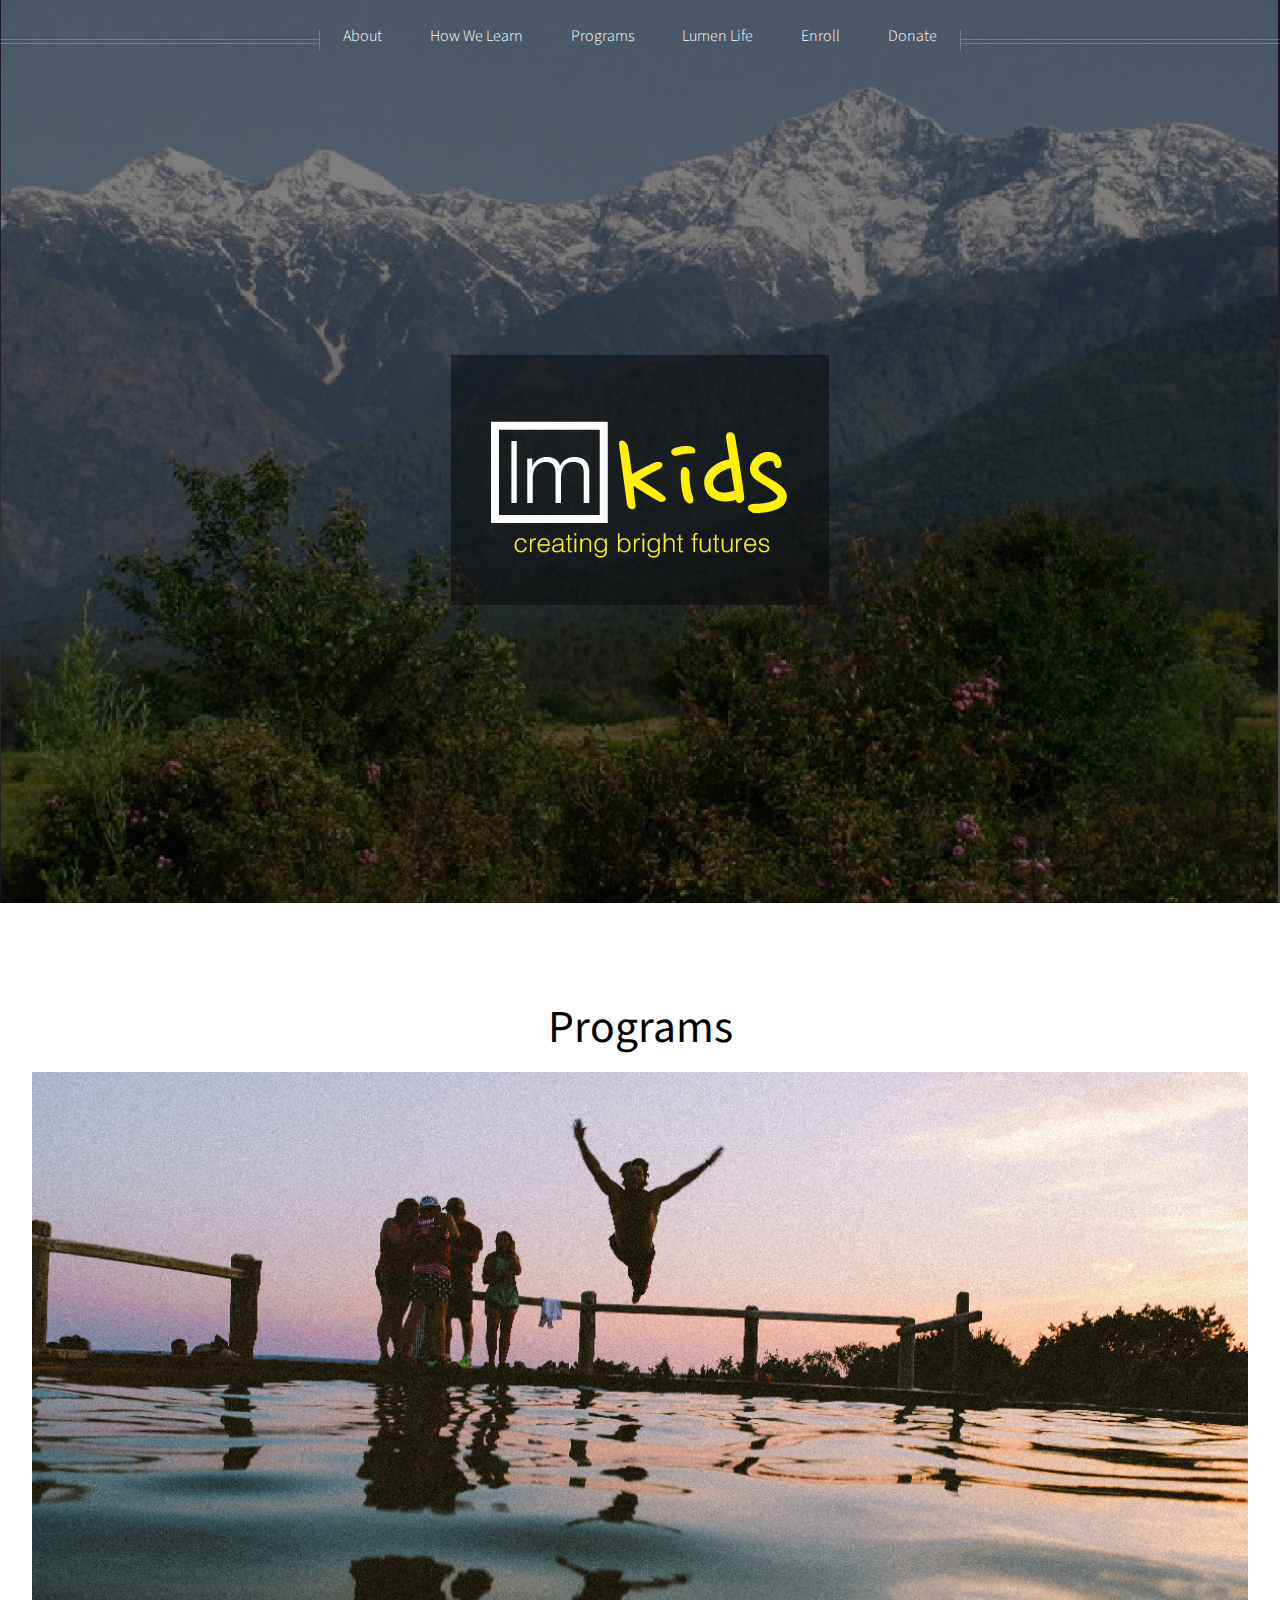
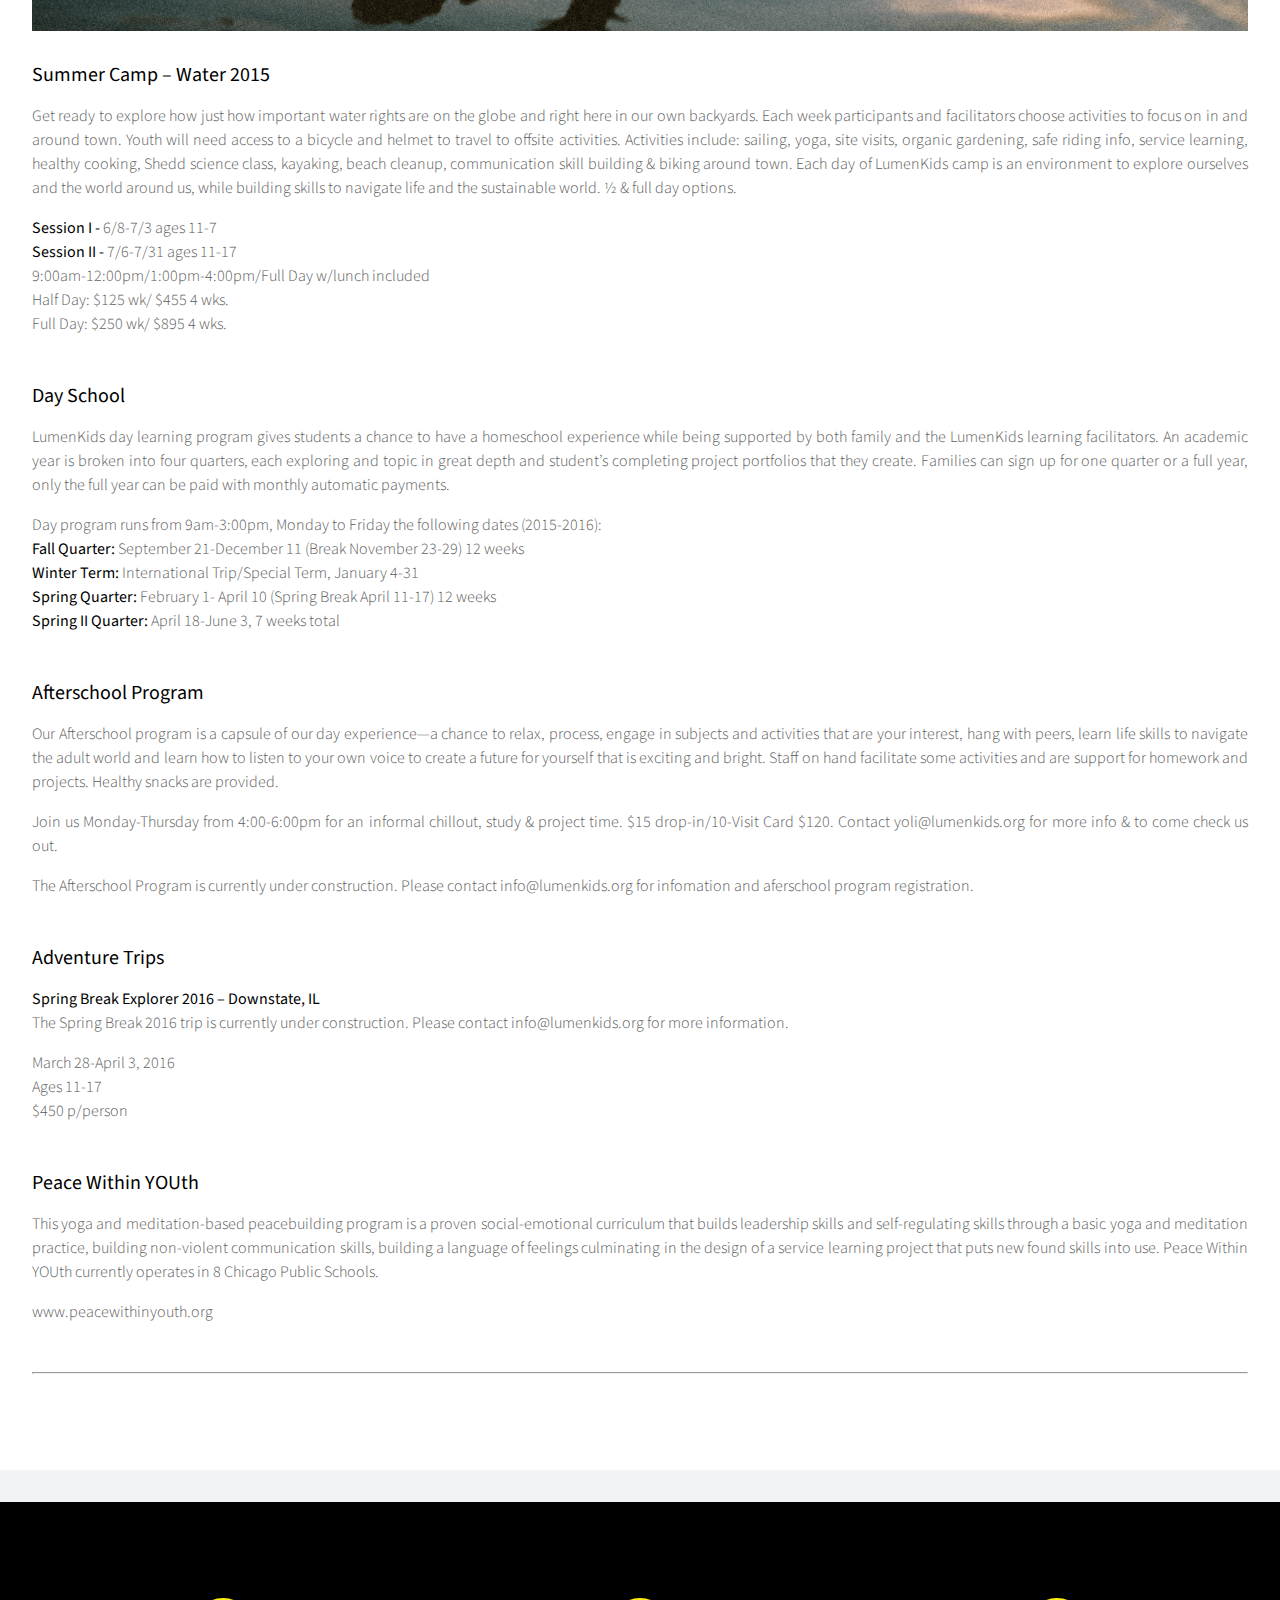
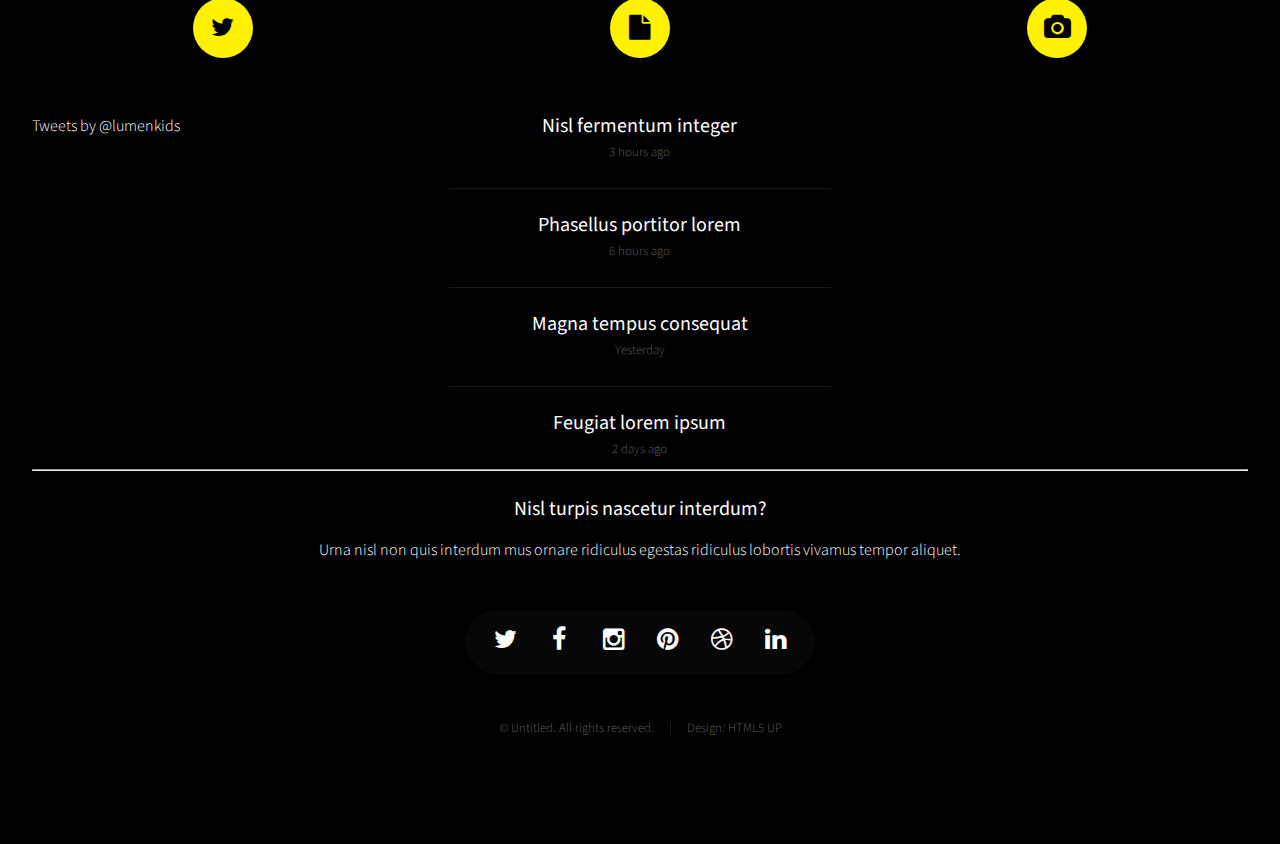
<file: programs.html>
<!DOCTYPE HTML>
<!--
	Helios by HTML5 UP
	html5up.net | @n33co
	Free for personal and commercial use under the CCA 3.0 license (html5up.net/license)
-->
<html>
	<head>
		<title>Lumen kids - Programs</title>
		<meta http-equiv="content-type" content="text/html; charset=utf-8" />
		<meta name="description" content="" />
		<meta name="keywords" content="" />
		<!--[if lte IE 8]><script src="css/ie/html5shiv.js"></script><![endif]-->
		<script src="js/jquery.min.js"></script>
		<script src="js/jquery.dropotron.min.js"></script>
		<script src="js/jquery.scrolly.min.js"></script>
		<script src="js/jquery.onvisible.min.js"></script>
		<script src="js/skel.min.js"></script>
		<script src="js/skel-layers.min.js"></script>
		<script src="js/init.js"></script>
		<noscript>
			<link rel="stylesheet" href="css/skel.css" />
			<link rel="stylesheet" href="css/style.css" />
			<link rel="stylesheet" href="css/style-desktop.css" />
			<link rel="stylesheet" href="css/style-noscript.css" />
		</noscript>
		<!--[if lte IE 8]><link rel="stylesheet" href="css/ie/v8.css" /><![endif]-->
	</head>
	<body class="homepage">

		<!-- Header -->
			<div id="header">
						
				<!-- Inner -->
					<div class="inner">
						<a href="index.html"><img src="images/lumenkidslogo.png"></a>
					</div>
				
				
				<!-- Nav -->
			
					<nav id="nav">
					<ul>
						<li>
							<a href="about.html">About</a>
								<ul>
									
										<li><a href="#">Charter</a></li>
									<li><a href="#">Staff & Board</a></li>
									<li><a href="#">Contact Us</a></li>
								</ul>
							</li>
		
						<li>
							<a href="howwelearn.html">How We Learn</a>
								<ul>
									<li><a href="#">Learning Facilitators</a></li>
									<li><a href="#">Philosophy</a></li>
									<li><a href="#">Program Components</a></li>
									<li><a href="#">School Cycle</a></li>
								</ul>
						</li>

						<li>
							<a href="programs.html">Programs</a>
								<ul>
									<li><a href="#">Summer Camp</a></li>
									<li><a href="#">Day School</a></li>
									<li><a href="#">Afterscchool</a></li>
									<li><a href="#">Adventure Trips</a></li>
									<li><a href="#">Peace Within YOUth</a></li>
								</ul>
						</li>

						<li>
							<a href="lumenlife.html">Lumen Life</a>
								<ul>
									<li><a href="#">Lunch Wellness</a></li>
									<li><a href="#">Space</a></li>
									<li><a href="#">Calendar</a></li>
								</ul>
						</li>

						<li>
							<a href="enroll.html">Enroll</a>
								<ul>
									<li><a href="#">Application</a></li>
									<li><a href="#">Forms</a></li>
								</ul>
						</li>

						<li>
							<a href="donate.html">Donate</a>
							
						</li>
							
					</ul>
					</nav>

			</div>
			
		<!-- Main -->
			<div class="wrapper style1">

				<div class="container">
					<article id="main" class="special">
						<header>
							<h2><a href="#">Programs</a></h2>
							
						</header>
						<a href="#" class="image featured"><img src="images/pic06.jpg" alt="" /></a>
						
						<section>
							<header>
								<h3>Summer Camp – Water 2015</h3>
							</header>
							<p>
								Get ready to explore how just how important water rights are on the globe and right here in our own backyards.  Each week participants and facilitators choose activities to focus on in and around town.  Youth will need access to a bicycle and helmet to travel to offsite activities.  Activities include: sailing, yoga, site visits, organic gardening, safe riding info, service learning, healthy cooking, Shedd science class, kayaking, beach cleanup, communication skill building & biking around town.  Each day of LumenKids camp is an environment to explore ourselves and the world around us, while building skills to navigate life and the sustainable world. ½ & full day options. 

							</p>
							<ul>
							<li><strong>Session I - </strong> 6/8-7/3 ages 11-7</li>
							<li><strong>Session II - </strong> 7/6-7/31 ages 11-17</li>
							<li>9:00am-12:00pm/1:00pm-4:00pm/Full Day w/lunch included</li>

							<li>Half Day: $125 wk/ $455 4 wks.</li>
							<li>Full Day: $250 wk/ $895 4 wks.</li>
							</ul>
						</section>


						<section>
							<header>
								<h3>Day School</h3>
							</header>
							<p>
								LumenKids day learning program gives students a chance to have a homeschool experience while being supported by both family and the LumenKids learning facilitators.  An academic year is broken into four quarters, each exploring and topic in great depth and student’s completing project portfolios that they create.  Families can sign up for one quarter or a full year, only the full year can be paid with monthly automatic payments.  
							</p>

							Day program runs from 9am-3:00pm, Monday to Friday the following dates (2015-2016):
							<ul>
							<li><strong>Fall Quarter: </strong>September 21-December 11 (Break November 23-29) 12 weeks</li>  
							<li><strong>Winter Term: </strong> International Trip/Special Term, January 4-31</li>
							<li><strong>Spring Quarter:</strong>  February 1- April 10 (Spring Break April 11-17) 12 weeks</li>
							<li><strong>Spring II Quarter: </strong>  April 18-June 3, 7 weeks total</li>

						</section>

						<section>
							<header>
								<h3>Afterschool Program</h3>
							</header>
							<p>
								Our Afterschool program is a capsule of our day experience—a chance to relax, process, engage in subjects and activities that are your interest, hang with peers, learn life skills to navigate the adult world and learn how to listen to your own voice  to create a future for yourself that is exciting and bright.  Staff on hand facilitate some activities and are support for homework and projects.  Healthy snacks are provided.</p> 

								<p>Join us Monday-Thursday from 4:00-6:00pm for an informal chillout, study & project time. $15 drop-in/10-Visit Card $120. Contact yoli@lumenkids.org for more info & to come check us out. 
							</p>
							<p>The Afterschool Program is currently under construction. Please contact info@lumenkids.org for infomation and aferschool program registration.</p>
						</section>
						<section>
							<header>
								<h3>Adventure Trips</h3>
							</header>
							<strong> Spring Break Explorer 2016 – Downstate, IL</strong>
							<p>The Spring Break 2016 trip is currently under construction. Please contact info@lumenkids.org for more information. </p>

							<ul>
								<li>March 28-April 3, 2016</li>
								<li>Ages 11-17</li>
								<li> $450 p/person</li>
							</ul>
						</section>

						<section>
							<header>
								<h3>Peace Within YOUth</h3>
							</header>
							<p>
								This yoga and meditation-based peacebuilding program is a proven social-emotional curriculum that builds leadership skills and self-regulating skills through a basic yoga and meditation practice, building non-violent communication skills, building a language of feelings culminating in the design of a service learning project that puts new found skills into use.  Peace Within YOUth currently operates in 8 Chicago Public Schools. 
							</p>
							<p> <a href="https//www.peacewithinyouth.org"> www.peacewithinyouth.org</a></p>
						</section>
						<hr/>
					</article>
					</div>
				</div>

			</div>
			
		
		<!-- Footer -->
			<div id="footer">
				<div class="container">
					<div class="row">
						
							
						<!-- Tweets -->
							<section class="4u">
								<header>
									<h2 class="icon fa-twitter circled"><span class="label">Tweets</span></h2>
								</header>
								<a class="twitter-timeline"
  								href="https://twitter.com/lumenkids"
  								data-widget-id="585625150936260609"
  								data-chrome="nofooter noborders transparent">
								Tweets by @lumenkids
								</a>
								<script>!function(d,s,id){var js,fjs=d.getElementsByTagName(s)[0],p=/^http:/.test(d.location)?'http':'https';if(!d.getElementById(id)){js=d.createElement(s);js.id=id;js.src=p+"://platform.twitter.com/widgets.js";fjs.parentNode.insertBefore(js,fjs);}}(document,"script","twitter-wjs");</script>
							</section>

						<!-- Posts -->
							<section class="4u">
								<header>
									<h2 class="icon fa-file circled"><span class="label">Posts</span></h2>
								</header>
								<ul class="divided">
									<li>
										<article class="post stub">
											<header>
												<h3><a href="#">Nisl fermentum integer</a></h3>
											</header>
											<span class="timestamp">3 hours ago</span>
										</article>
									</li>
									<li>
										<article class="post stub">
											<header>
												<h3><a href="#">Phasellus portitor lorem</a></h3>
											</header>
											<span class="timestamp">6 hours ago</span>
										</article>
									</li>
									<li>
										<article class="post stub">
											<header>
												<h3><a href="#">Magna tempus consequat</a></h3>
											</header>
											<span class="timestamp">Yesterday</span>
										</article>
									</li>
									<li>
										<article class="post stub">
											<header>
												<h3><a href="#">Feugiat lorem ipsum</a></h3>
											</header>
											<span class="timestamp">2 days ago</span>
										</article>
									</li>
								</ul>
							</section>

						<!-- Photos -->
							<section class="4u">
								<header>
									<h2 class="icon fa-camera circled"><span class="label">Photos</span></h2>
								</header>
								<iframe src="http://widget.websta.me/in/lumenkids/?s=100&w=2&h=3&b=0&p=5" allowtransparency="true" frameborder="0" scrolling="no" style="border:none;overflow:hidden;width:210px; height: 315px" ></iframe> <!-- websta - web.stagram.com -->
							</section>

					</div>
					<hr />
					<div class="row">
						<div class="12u">
							
							<!-- Contact -->
								<section class="contact">
									<header>
										<h3>Nisl turpis nascetur interdum?</h3>
									</header>
									<p>Urna nisl non quis interdum mus ornare ridiculus egestas ridiculus lobortis vivamus tempor aliquet.</p>
									<ul class="icons">
										<li><a href="#" class="icon fa-twitter"><span class="label">Twitter</span></a></li>
										<li><a href="#" class="icon fa-facebook"><span class="label">Facebook</span></a></li>
										<li><a href="#" class="icon fa-instagram"><span class="label">Instagram</span></a></li>
										<li><a href="#" class="icon fa-pinterest"><span class="label">Pinterest</span></a></li>
										<li><a href="#" class="icon fa-dribbble"><span class="label">Dribbble</span></a></li>
										<li><a href="#" class="icon fa-linkedin"><span class="label">Linkedin</span></a></li>
									</ul>
								</section>
							
							<!-- Copyright -->
								<div class="copyright">
									<ul class="menu">
										<li>&copy; Untitled. All rights reserved.</li><li>Design: <a href="http://html5up.net">HTML5 UP</a></li>
									</ul>
								</div>
							
						</div>
					
					</div>
				</div>
			</div>

	</body>
</html>
</file>
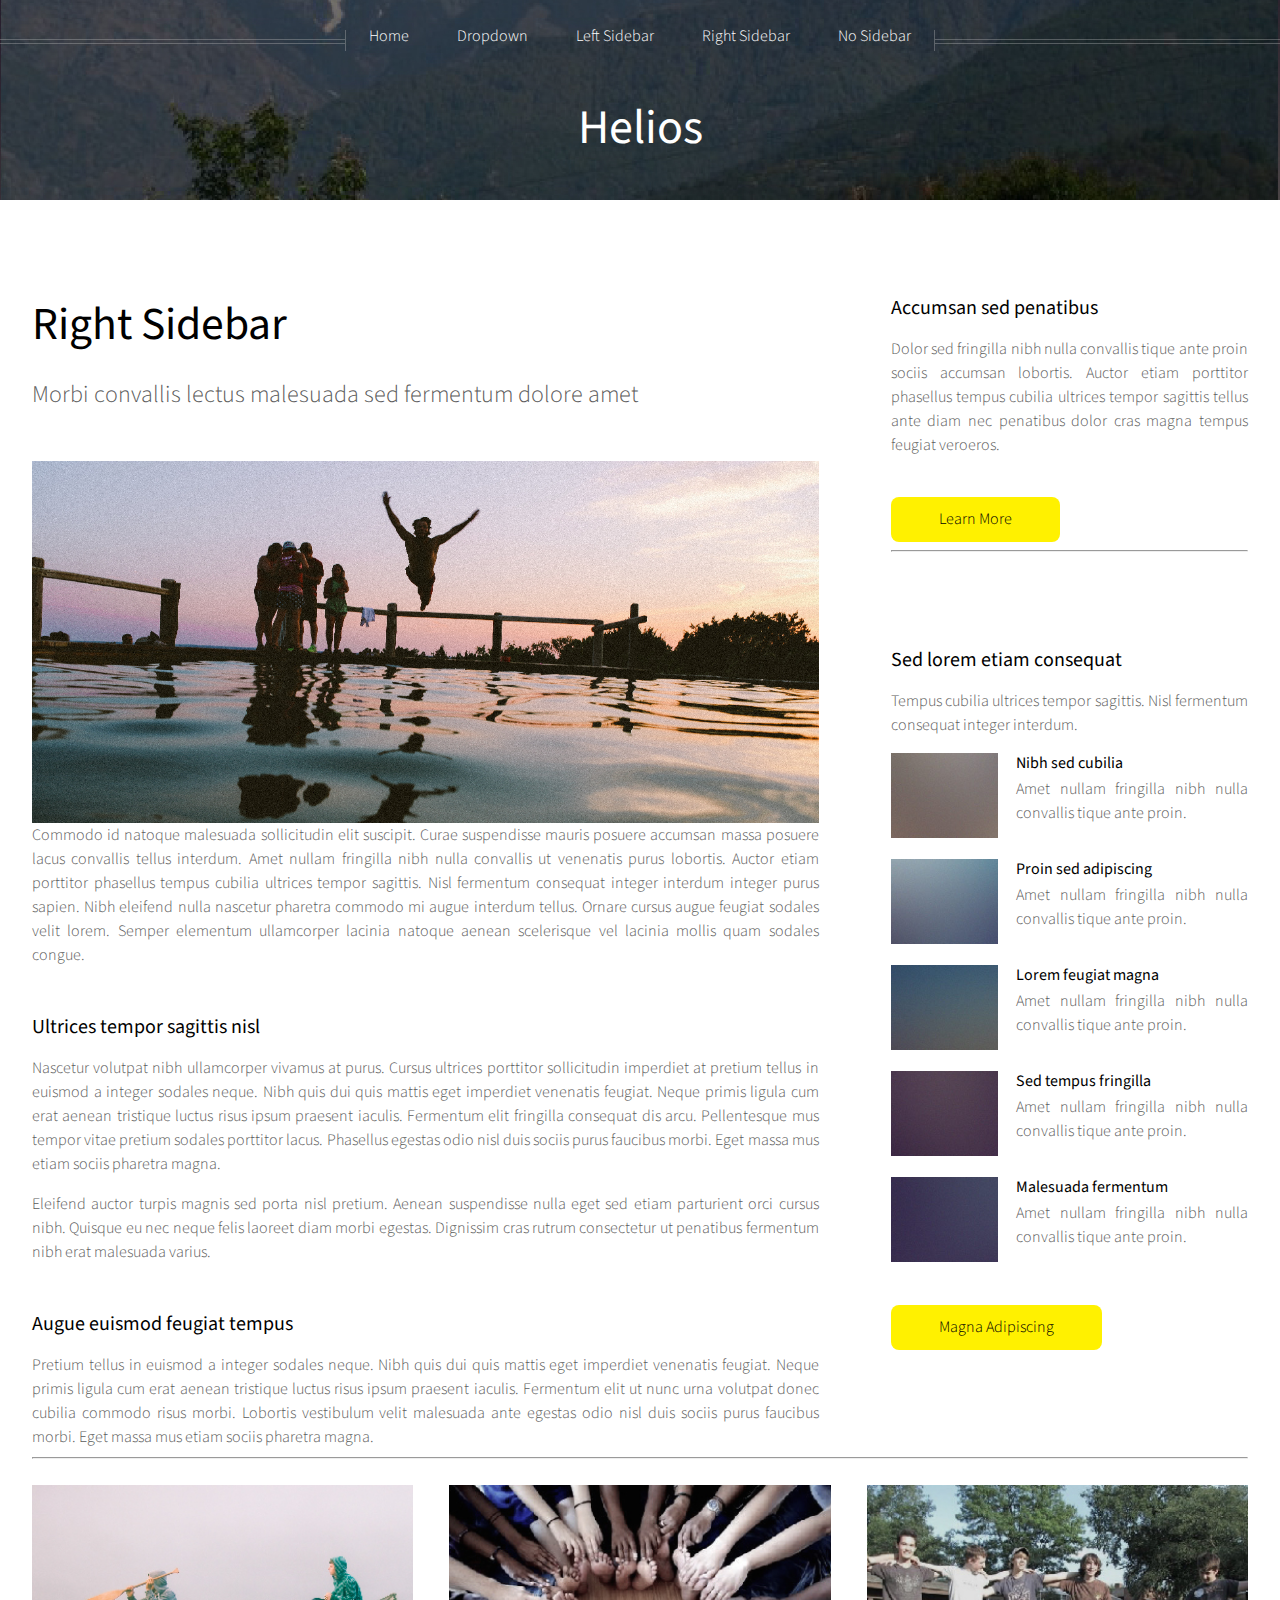
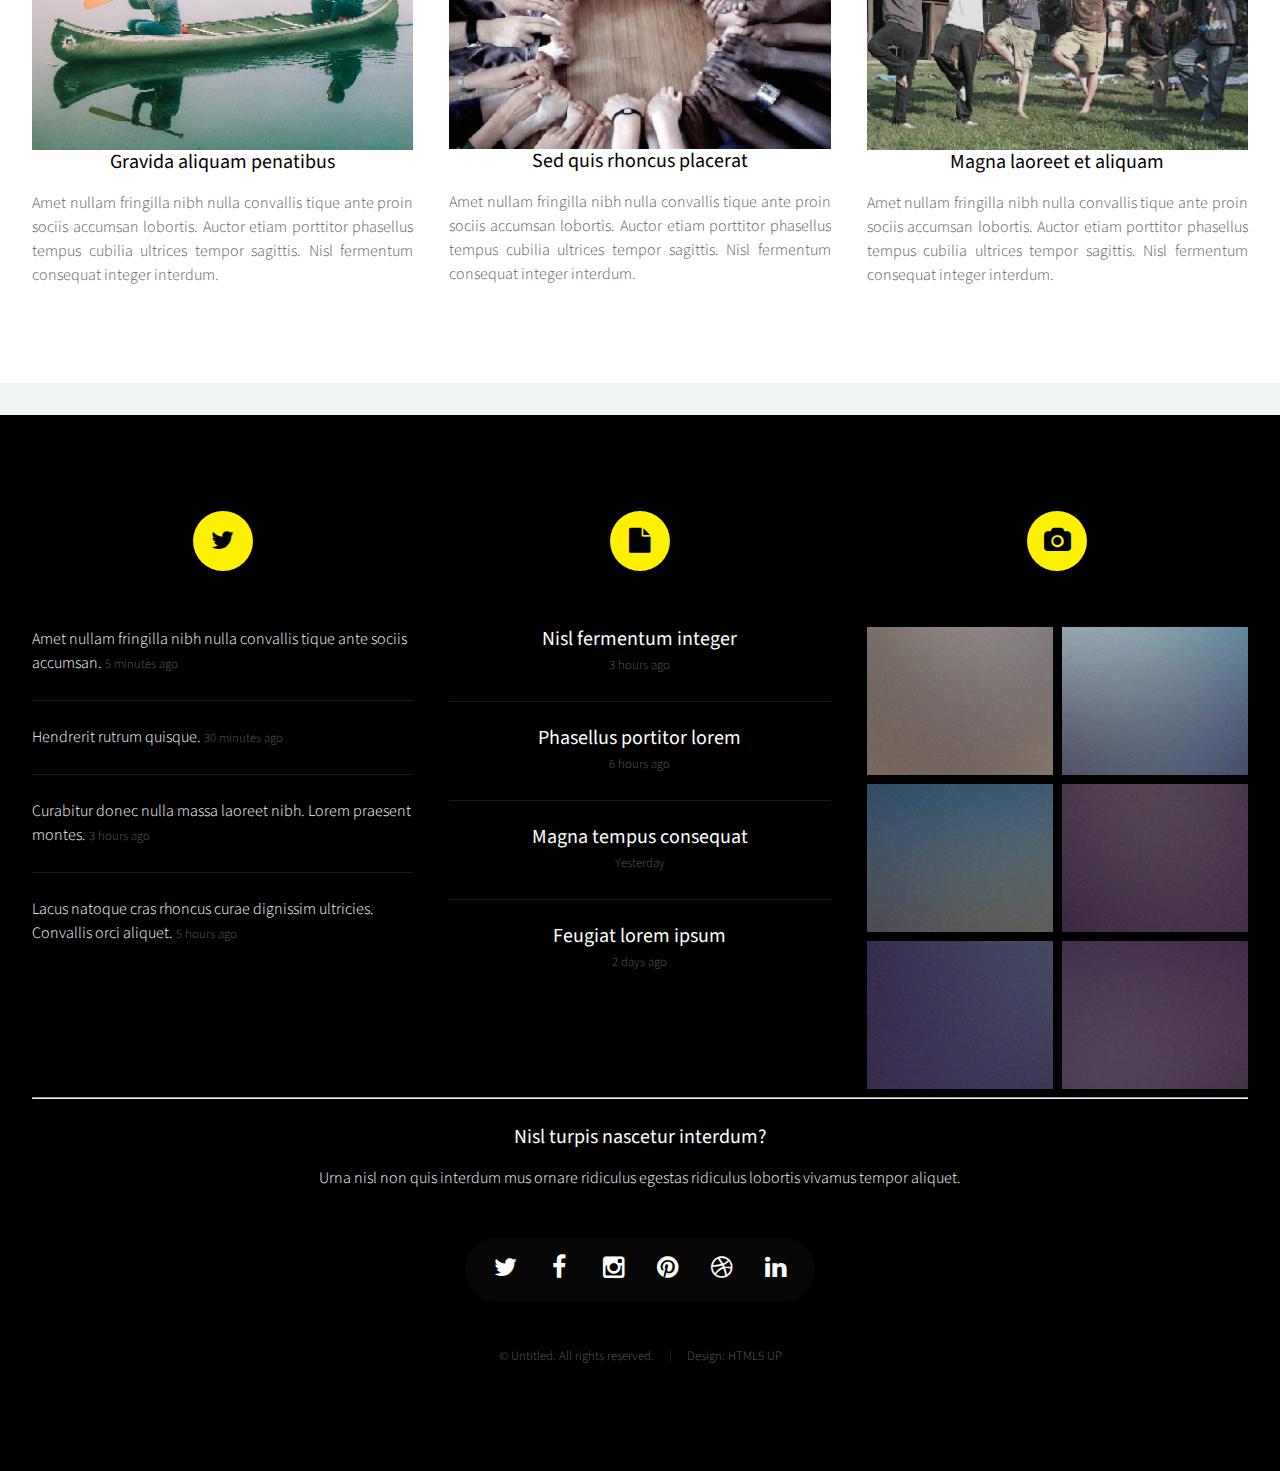
<file: right-sidebar.html>
<!DOCTYPE HTML>
<!--
	Helios by HTML5 UP
	html5up.net | @n33co
	Free for personal and commercial use under the CCA 3.0 license (html5up.net/license)
-->
<html>
	<head>
		<title>Right Sidebar - Helios by HTML5 UP</title>
		<meta http-equiv="content-type" content="text/html; charset=utf-8" />
		<meta name="description" content="" />
		<meta name="keywords" content="" />
		<!--[if lte IE 8]><script src="css/ie/html5shiv.js"></script><![endif]-->
		<script src="js/jquery.min.js"></script>
		<script src="js/jquery.dropotron.min.js"></script>
		<script src="js/jquery.scrolly.min.js"></script>
		<script src="js/jquery.onvisible.min.js"></script>
		<script src="js/skel.min.js"></script>
		<script src="js/skel-layers.min.js"></script>
		<script src="js/init.js"></script>
		<noscript>
			<link rel="stylesheet" href="css/skel.css" />
			<link rel="stylesheet" href="css/style.css" />
			<link rel="stylesheet" href="css/style-desktop.css" />
			<link rel="stylesheet" href="css/style-noscript.css" />
		</noscript>
		<!--[if lte IE 8]><link rel="stylesheet" href="css/ie/v8.css" /><![endif]-->
	</head>
	<body class="right-sidebar">

		<!-- Header -->
			<div id="header">

				<!-- Inner -->
					<div class="inner">
						<header>
							<h1><a href="index.html" id="logo">Helios</a></h1>
						</header>
					</div>
				
				<!-- Nav -->
					<nav id="nav">
						<ul>
							<li><a href="index.html">Home</a></li>
							<li>
								<a href="">Dropdown</a>
								<ul>
									<li><a href="#">Lorem ipsum dolor</a></li>
									<li><a href="#">Magna phasellus</a></li>
									<li><a href="#">Etiam dolore nisl</a></li>
									<li>
										<a href="">And a submenu &hellip;</a>
										<ul>
											<li><a href="#">Lorem ipsum dolor</a></li>
											<li><a href="#">Phasellus consequat</a></li>
											<li><a href="#">Magna phasellus</a></li>
											<li><a href="#">Etiam dolore nisl</a></li>
										</ul>
									</li>
									<li><a href="#">Veroeros feugiat</a></li>
								</ul>
							</li>
							<li><a href="left-sidebar.html">Left Sidebar</a></li>
							<li><a href="right-sidebar.html">Right Sidebar</a></li>
							<li><a href="no-sidebar.html">No Sidebar</a></li>
						</ul>
					</nav>

			</div>
			
		<!-- Main -->
			<div class="wrapper style1">

				<div class="container">
					<div class="row 200%">
						<div class="8u" id="content">
							<article id="main">
								<header>
									<h2><a href="#">Right Sidebar</a></h2>
									<p>
										Morbi convallis lectus malesuada sed fermentum dolore amet
									</p>
								</header>
								<a href="#" class="image featured"><img src="images/pic06.jpg" alt="" /></a>
								<p>
									Commodo id natoque malesuada sollicitudin elit suscipit. Curae suspendisse mauris posuere accumsan massa 
									posuere lacus convallis tellus interdum. Amet nullam fringilla nibh nulla convallis ut venenatis purus 
									lobortis. Auctor etiam porttitor phasellus tempus cubilia ultrices tempor sagittis. Nisl fermentum 
									consequat integer interdum integer purus sapien. Nibh eleifend nulla nascetur pharetra commodo mi augue 
									interdum tellus. Ornare cursus augue feugiat sodales velit lorem. Semper elementum ullamcorper lacinia 
									natoque aenean scelerisque vel lacinia mollis quam sodales congue.
								</p>
								<section>
									<header>
										<h3>Ultrices tempor sagittis nisl</h3>
									</header>
									<p>
										Nascetur volutpat nibh ullamcorper vivamus at purus. Cursus ultrices porttitor sollicitudin imperdiet
										at pretium tellus in euismod a integer sodales neque. Nibh quis dui quis mattis eget imperdiet venenatis 
										feugiat. Neque primis ligula cum erat aenean tristique luctus risus ipsum praesent iaculis. Fermentum elit 
										fringilla consequat dis arcu. Pellentesque mus tempor vitae pretium sodales porttitor lacus. Phasellus 
										egestas odio nisl duis sociis purus faucibus morbi. Eget massa mus etiam sociis pharetra magna. 
									</p>
									<p>
										Eleifend auctor turpis magnis sed porta nisl pretium. Aenean suspendisse nulla eget sed etiam parturient 
										orci cursus nibh. Quisque eu nec neque felis laoreet diam morbi egestas. Dignissim cras rutrum consectetur 
										ut penatibus fermentum nibh erat malesuada varius. 
									</p>
								</section>
								<section>
									<header>
										<h3>Augue euismod feugiat tempus</h3>
									</header>
									<p>
										Pretium tellus in euismod a integer sodales neque. Nibh quis dui quis mattis eget imperdiet venenatis 
										feugiat. Neque primis ligula cum erat aenean tristique luctus risus ipsum praesent iaculis. Fermentum elit 
										ut nunc urna volutpat donec cubilia commodo risus morbi. Lobortis vestibulum velit malesuada ante 
										egestas odio nisl duis sociis purus faucibus morbi. Eget massa mus etiam sociis pharetra magna. 
									</p>
								</section>
							</article>
						</div>
						<div class="4u" id="sidebar">
							<hr class="first" />
							<section>
								<header>
									<h3><a href="#">Accumsan sed penatibus</a></h3>
								</header>
								<p>
									Dolor sed fringilla nibh nulla convallis tique ante proin sociis accumsan lobortis. Auctor etiam
									porttitor phasellus tempus cubilia ultrices tempor sagittis  tellus ante diam nec penatibus dolor cras
									magna tempus feugiat veroeros.
								</p>
								<footer>
									<a href="#" class="button">Learn More</a>
								</footer>
							</section>
							<hr />
							<section>
								<header>
									<h3><a href="#">Sed lorem etiam consequat</a></h3>
								</header>
								<p>
									Tempus cubilia ultrices tempor sagittis. Nisl fermentum consequat integer interdum.
								</p>
								<div class="row 50% no-collapse">
									<div class="4u">
										<a href="#" class="image fit"><img src="images/pic10.jpg" alt="" /></a>
									</div>
									<div class="8u">
										<h4>Nibh sed cubilia</h4>
										<p>
											Amet nullam fringilla nibh nulla convallis tique ante proin.
										</p>
									</div>
								</div>
								<div class="row 50% no-collapse">
									<div class="4u">
										<a href="#" class="image fit"><img src="images/pic11.jpg" alt="" /></a>
									</div>
									<div class="8u">
										<h4>Proin sed adipiscing</h4>
										<p>
											Amet nullam fringilla nibh nulla convallis tique ante proin.
										</p>
									</div>
								</div>
								<div class="row 50% no-collapse">
									<div class="4u">
										<a href="#" class="image fit"><img src="images/pic12.jpg" alt="" /></a>
									</div>
									<div class="8u">
										<h4>Lorem feugiat magna</h4>
										<p>
											Amet nullam fringilla nibh nulla convallis tique ante proin.
										</p>
									</div>
								</div>
								<div class="row 50% no-collapse">
									<div class="4u">
										<a href="#" class="image fit"><img src="images/pic13.jpg" alt="" /></a>
									</div>
									<div class="8u">
										<h4>Sed tempus fringilla</h4>
										<p>
											Amet nullam fringilla nibh nulla convallis tique ante proin.
										</p>
									</div>
								</div>
								<div class="row 50% no-collapse">
									<div class="4u">
										<a href="#" class="image fit"><img src="images/pic14.jpg" alt="" /></a>
									</div>
									<div class="8u">
										<h4>Malesuada fermentum</h4>
										<p>
											Amet nullam fringilla nibh nulla convallis tique ante proin.
										</p>
									</div>
								</div>
								<footer>
									<a href="#" class="button">Magna Adipiscing</a>
								</footer>
							</section>
						</div>
					</div>
					<hr />
					<div class="row">
						<article class="4u special">
							<a href="#" class="image featured"><img src="images/pic07.jpg" alt="" /></a>
							<header>
								<h3><a href="#">Gravida aliquam penatibus</a></h3>
							</header>
							<p>
								Amet nullam fringilla nibh nulla convallis tique ante proin sociis accumsan lobortis. Auctor etiam
								porttitor phasellus tempus cubilia ultrices tempor sagittis. Nisl fermentum consequat integer interdum.
							</p>
						</article>
						<article class="4u special">
							<a href="#" class="image featured"><img src="images/pic08.jpg" alt="" /></a>
							<header>
								<h3><a href="#">Sed quis rhoncus placerat</a></h3>
							</header>
							<p>
								Amet nullam fringilla nibh nulla convallis tique ante proin sociis accumsan lobortis. Auctor etiam
								porttitor phasellus tempus cubilia ultrices tempor sagittis. Nisl fermentum consequat integer interdum.
							</p>
						</article>
						<article class="4u special">
							<a href="#" class="image featured"><img src="images/pic09.jpg" alt="" /></a>
							<header>
								<h3><a href="#">Magna laoreet et aliquam</a></h3>
							</header>
							<p>
								Amet nullam fringilla nibh nulla convallis tique ante proin sociis accumsan lobortis. Auctor etiam
								porttitor phasellus tempus cubilia ultrices tempor sagittis. Nisl fermentum consequat integer interdum.
							</p>
						</article>
					</div>
				</div>

			</div>

		<!-- Footer -->
			<div id="footer">
				<div class="container">
					<div class="row">
						
						<!-- Tweets -->
							<section class="4u">
								<header>
									<h2 class="icon fa-twitter circled"><span class="label">Tweets</span></h2>
								</header>
								<ul class="divided">
									<li>
										<article class="tweet">
											Amet nullam fringilla nibh nulla convallis tique ante sociis accumsan.
											<span class="timestamp">5 minutes ago</span>
										</article>
									</li>
									<li>
										<article class="tweet">
											Hendrerit rutrum quisque.
											<span class="timestamp">30 minutes ago</span>
										</article>
									</li>
									<li>
										<article class="tweet">
											Curabitur donec nulla massa laoreet nibh. Lorem praesent montes.
											<span class="timestamp">3 hours ago</span>
										</article>
									</li>
									<li>
										<article class="tweet">
											Lacus natoque cras rhoncus curae dignissim ultricies. Convallis orci aliquet.
											<span class="timestamp">5 hours ago</span>
										</article>
									</li>
								</ul>
							</section>

						<!-- Posts -->
							<section class="4u">
								<header>
									<h2 class="icon fa-file circled"><span class="label">Posts</span></h2>
								</header>
								<ul class="divided">
									<li>
										<article class="post stub">
											<header>
												<h3><a href="#">Nisl fermentum integer</a></h3>
											</header>
											<span class="timestamp">3 hours ago</span>
										</article>
									</li>
									<li>
										<article class="post stub">
											<header>
												<h3><a href="#">Phasellus portitor lorem</a></h3>
											</header>
											<span class="timestamp">6 hours ago</span>
										</article>
									</li>
									<li>
										<article class="post stub">
											<header>
												<h3><a href="#">Magna tempus consequat</a></h3>
											</header>
											<span class="timestamp">Yesterday</span>
										</article>
									</li>
									<li>
										<article class="post stub">
											<header>
												<h3><a href="#">Feugiat lorem ipsum</a></h3>
											</header>
											<span class="timestamp">2 days ago</span>
										</article>
									</li>
								</ul>
							</section>

						<!-- Photos -->
							<section class="4u">
								<header>
									<h2 class="icon fa-camera circled"><span class="label">Photos</span></h2>
								</header>
								<div class="row 25% no-collapse">
									<div class="6u">
										<a href="#" class="image fit"><img src="images/pic10.jpg" alt="" /></a>
									</div>
									<div class="6u">
										<a href="#" class="image fit"><img src="images/pic11.jpg" alt="" /></a>
									</div>
								</div>
								<div class="row 25% no-collapse">
									<div class="6u">
										<a href="#" class="image fit"><img src="images/pic12.jpg" alt="" /></a>
									</div>
									<div class="6u">
										<a href="#" class="image fit"><img src="images/pic13.jpg" alt="" /></a>
									</div>
								</div>
								<div class="row 25% no-collapse">
									<div class="6u">
										<a href="#" class="image fit"><img src="images/pic14.jpg" alt="" /></a>
									</div>
									<div class="6u">
										<a href="#" class="image fit"><img src="images/pic15.jpg" alt="" /></a>
									</div>
								</div>
							</section>

					</div>
					<hr />
					<div class="row">
						<div class="12u">
							
							<!-- Contact -->
								<section class="contact">
									<header>
										<h3>Nisl turpis nascetur interdum?</h3>
									</header>
									<p>Urna nisl non quis interdum mus ornare ridiculus egestas ridiculus lobortis vivamus tempor aliquet.</p>
									<ul class="icons">
										<li><a href="#" class="icon fa-twitter"><span class="label">Twitter</span></a></li>
										<li><a href="#" class="icon fa-facebook"><span class="label">Facebook</span></a></li>
										<li><a href="#" class="icon fa-instagram"><span class="label">Instagram</span></a></li>
										<li><a href="#" class="icon fa-pinterest"><span class="label">Pinterest</span></a></li>
										<li><a href="#" class="icon fa-dribbble"><span class="label">Dribbble</span></a></li>
										<li><a href="#" class="icon fa-linkedin"><span class="label">Linkedin</span></a></li>
									</ul>
								</section>
							
							<!-- Copyright -->
								<div class="copyright">
									<ul class="menu">
										<li>&copy; Untitled. All rights reserved.</li><li>Design: <a href="http://html5up.net">HTML5 UP</a></li>
									</ul>
								</div>
							
						</div>
					
					</div>
				</div>
			</div>

	</body>
</html>
</file>
<file: css/style-noscript.css>
/*
	Helios by HTML5 UP
	html5up.net | @n33co
	Free for personal and commercial use under the CCA 3.0 license (html5up.net/license)
*/

/*********************************************************************************/
/* Header                                                                        */
/*********************************************************************************/

	#header
	{
	}

		.homepage #header
		{
		}
	
			.homepage #header:after
			{
				display: none;
			}

/*********************************************************************************/
/* Nav                                                                           */
/*********************************************************************************/

	#nav
	{
	}

		#nav > ul > li > ul
		{
			display: none;
		}

/*********************************************************************************/
/* Carousel                                                                      */
/*********************************************************************************/

	.carousel
	{
		overflow-x: scroll;
	}
</file>
<file: css/ie/v8.css>
/*
	Helios by HTML5 UP
	html5up.net | @n33co
	Free for personal and commercial use under the CCA 3.0 license (html5up.net/license)
*/

/*********************************************************************************/
/* Basic                                                                         */
/*********************************************************************************/

	a
	{
		border-bottom: solid 1px #ddd;
	}
	
	hr
	{
		border-top: solid 1px #777;
		border-bottom: solid 1px #777;
	}

	.timestamp
	{
		color: #777;
	}

	/* Section/Article */

		section,
		article
		{
		}
		
			section > .last-child,
			article > .last-child
			{
				margin-bottom: 0;
			}

			section.last-child,
			article.last-child
			{
				margin-bottom: 0;
			}

	/* List */

		ul
		{
		}

			ul.divided
			{
			}
			
				ul.divided li
				{
					border-top: solid 1px #777;
				}

			ul.menu
			{
			}
			
				ul.menu li
				{
					border-left: solid 1px #777;
				}

			ul.icons
			{
				background: #333;
				-ms-behavior: url('css/ie/PIE.htc');
			}

	/* Button */
		
		.button
		{
			-ms-behavior: url('css/ie/PIE.htc');
		}

/*********************************************************************************/
/* Icons                                                                         */
/*********************************************************************************/

	.icon
	{
	}

		.icon.circled
		{
			-ms-behavior: url('css/ie/PIE.htc');
		}

/*********************************************************************************/
/* Header                                                                        */
/*********************************************************************************/

	#header
	{
		-ms-behavior: url('css/ie/backgroundsize.min.htc');
	}

/*********************************************************************************/
/* Nav                                                                           */
/*********************************************************************************/

	#nav
	{
	}
	
		#nav > ul
		{
		}
		
			#nav > ul:before,
			#nav > ul:after
			{
				border-top: solid 1px #777;
				border-bottom: solid 1px #777;
			}

			#nav > ul > li
			{
				-ms-behavior: url('css/ie/PIE.htc');
			}

				#nav > ul > li.active
				{
					border-color: #999;
				}

	.dropotron
	{
		background: #fff;
		-ms-behavior: url('css/ie/PIE.htc');
	}

		.dropotron li
		{
			border-color: #eee;
			padding-right: 1em;
			color: #5b5b5b;
		}

		.dropotron.level-0
		{
			box-shadow: none !important;
			margin-top: 1em;
		}
	
/*********************************************************************************/
/* Carousel                                                                      */
/*********************************************************************************/

	.carousel
	{
	}

		.carousel .forward,
		.carousel .backward
		{
			border-radius: 100%;
			background-color: #483949;
			width: 7em;
			height: 7em;
			margin-top: -3.5em;
			border-radius: 100%;
			-ms-behavior: url('css/ie/PIE.htc');
		}

			.carousel .forward
			{
				right: -3.5em;
			}

			.carousel .backward
			{
				left: -3.5em;
			}
		
			.carousel .forward:before,
			.carousel .backward:before
			{
				display: none;
			}
			
/*********************************************************************************/
/* Footer                                                                        */
/*********************************************************************************/

	#footer
	{
	}
	
		#footer ul.divided li,
		#footer ul.menu li,
		#footer hr
		{
			border-color: #3B373C;
		}
	
		#footer .icons
		{
			background: #2F2930;
		}
	
		#footer .copyright
		{
			color: #777;
		}

			#footer .copyright a
			{
				color: #aaa;
				border: 0;
			}

				#footer .copyright a:hover
				{
					color: #ccc;
				}
</file>
<file: css/skel.css>
/* Resets (http://meyerweb.com/eric/tools/css/reset/ | v2.0 | 20110126 | License: none (public domain)) */

	html,body,div,span,applet,object,iframe,h1,h2,h3,h4,h5,h6,p,blockquote,pre,a,abbr,acronym,address,big,cite,code,del,dfn,em,img,ins,kbd,q,s,samp,small,strike,strong,sub,sup,tt,var,b,u,i,center,dl,dt,dd,ol,ul,li,fieldset,form,label,legend,table,caption,tbody,tfoot,thead,tr,th,td,article,aside,canvas,details,embed,figure,figcaption,footer,header,hgroup,menu,nav,output,ruby,section,summary,time,mark,audio,video{margin:0;padding:0;border:0;font-size:100%;font:inherit;vertical-align:baseline;}article,aside,details,figcaption,figure,footer,header,hgroup,menu,nav,section{display:block;}body{line-height:1;}ol,ul{list-style:none;}blockquote,q{quotes:none;}blockquote:before,blockquote:after,q:before,q:after{content:'';content:none;}table{border-collapse:collapse;border-spacing:0;}body{-webkit-text-size-adjust:none}

/* Box Model */

	*, *:before, *:after {
		-moz-box-sizing: border-box;
		-webkit-box-sizing: border-box;
		box-sizing: border-box;
	}

/* Container */

	.container {
		margin-left: auto;
		margin-right: auto;

		/* width: (containers) */
		width: 1200px;
	}

	/* Modifiers */

		/* 125% */
			.container.\31 25\25 {
				width: 100%;

				/* max-width: (containers * 1.25) */
				max-width: 1500px;

				/* min-width: (containers) */
				min-width: 1200px;
			}

		/* 75% */
			.container.\37 5\25 {

				/* width: (containers * 0.75) */
				width: 900px;

			}

		/* 50% */
			.container.\35 0\25 {

				/* width: (containers * 0.50) */
				width: 600px;

			}

		/* 25% */
			.container.\32 5\25 {

				/* width: (containers * 0.25) */
				width: 300px;

			}

/* Grid */

	.row {
		border-bottom: solid 1px transparent;
	}

	.row > * {
		float: left;
	}

	.row:after, .row:before {
		content: '';
		display: block;
		clear: both;
		height: 0;
	}

	.row.uniform > * > :first-child {
		margin-top: 0;
	}

	.row.uniform > * > :last-child {
		margin-bottom: 0;
	}

	/* Gutters */

		/* Normal */

			.row > * {
				/* padding: (gutters.horizontal) 0 0 (gutters.vertical) */
				padding: 40px 0 0 40px;
			}

			.row {
				/* margin: -(gutters.horizontal) 0 -1px -(gutters.vertical) */
				margin: -40px 0 -1px -40px;
			}

			.row.uniform > * {
				/* padding: (gutters.vertical) 0 0 (gutters.vertical) */
				padding: 40px 0 0 40px;
			}

			.row.uniform {
				/* margin: -(gutters.vertical) 0 -1px -(gutters.vertical) */
				margin: -40px 0 -1px -40px;
			}

		/* 200% */

			.row.\32 00\25 > * {
				/* padding: (gutters.horizontal) 0 0 (gutters.vertical) */
				padding: 80px 0 0 80px;
			}

			.row.\32 00\25 {
				/* margin: -(gutters.horizontal) 0 -1px -(gutters.vertical) */
				margin: -80px 0 -1px -80px;
			}

			.row.uniform.\32 00\25 > * {
				/* padding: (gutters.vertical) 0 0 (gutters.vertical) */
				padding: 80px 0 0 80px;
			}

			.row.uniform.\32 00\25 {
				/* margin: -(gutters.vertical) 0 -1px -(gutters.vertical) */
				margin: -80px 0 -1px -80px;
			}

		/* 150% */

			.row.\31 50\25 > * {
				/* padding: (gutters.horizontal) 0 0 (gutters.vertical) */
				padding: 60px 0 0 60px;
			}

			.row.\31 50\25 {
				/* margin: -(gutters.horizontal) 0 -1px -(gutters.vertical) */
				margin: -60px 0 -1px -60px;
			}

			.row.uniform.\31 50\25 > * {
				/* padding: (gutters.vertical) 0 0 (gutters.vertical) */
				padding: 60px 0 0 60px;
			}

			.row.uniform.\31 50\25 {
				/* margin: -(gutters.vertical) 0 -1px -(gutters.vertical) */
				margin: -60px 0 -1px -60px;
			}

		/* 50% */

			.row.\35 0\25 > * {
				/* padding: (gutters.horizontal) 0 0 (gutters.vertical) */
				padding: 20px 0 0 20px;
			}

			.row.\35 0\25 {
				/* margin: -(gutters.horizontal) 0 -1px -(gutters.vertical) */
				margin: -20px 0 -1px -20px;
			}

			.row.uniform.\35 0\25 > * {
				/* padding: (gutters.vertical) 0 0 (gutters.vertical) */
				padding: 20px 0 0 20px;
			}

			.row.uniform.\35 0\25 {
				/* margin: -(gutters.vertical) 0 -1px -(gutters.vertical) */
				margin: -20px 0 -1px -20px;
			}

		/* 25% */

			.row.\32 5\25 > * {
				/* padding: (gutters.horizontal) 0 0 (gutters.vertical) */
				padding: 10px 0 0 10px;
			}

			.row.\32 5\25 {
				/* margin: -(gutters.horizontal) 0 -1px -(gutters.vertical) */
				margin: -10px 0 -1px -10px;
			}

			.row.uniform.\32 5\25 > * {
				/* padding: (gutters.vertical) 0 0 (gutters.vertical) */
				padding: 10px 0 0 10px;
			}

			.row.uniform.\32 5\25 {
				/* margin: -(gutters.vertical) 0 -1px -(gutters.vertical) */
				margin: -10px 0 -1px -10px;
			}

		/* 0% */

			.row.\30 \25 > * {
				padding: 0;
			}

			.row.\30 \25 {
				margin: 0 0 -1px 0;
			}

	/* Cells */

		.\31 2u, .\31 2u\24 { width: 100%; clear: none; margin-left: 0; }
		.\31 1u, .\31 1u\24 { width: 91.6666666667%; clear: none; margin-left: 0; }
		.\31 0u, .\31 0u\24 { width: 83.3333333333%; clear: none; margin-left: 0; }
		.\39 u, .\39 u\24 { width: 75%; clear: none; margin-left: 0; }
		.\38 u, .\38 u\24 { width: 66.6666666667%; clear: none; margin-left: 0; }
		.\37 u, .\37 u\24 { width: 58.3333333333%; clear: none; margin-left: 0; }
		.\36 u, .\36 u\24 { width: 50%; clear: none; margin-left: 0; }
		.\35 u, .\35 u\24 { width: 41.6666666667%; clear: none; margin-left: 0; }
		.\34 u, .\34 u\24 { width: 33.3333333333%; clear: none; margin-left: 0; }
		.\33 u, .\33 u\24 { width: 25%; clear: none; margin-left: 0; }
		.\32 u, .\32 u\24 { width: 16.6666666667%; clear: none; margin-left: 0; }
		.\31 u, .\31 u\24 { width: 8.3333333333%; clear: none; margin-left: 0; }

		.\31 2u\24 + *,
		.\31 1u\24 + *,
		.\31 0u\24 + *,
		.\39 u\24 + *,
		.\38 u\24 + *,
		.\37 u\24 + *,
		.\36 u\24 + *,
		.\35 u\24 + *,
		.\34 u\24 + *,
		.\33 u\24 + *,
		.\32 u\24 + *,
		.\31 u\24 + * {
			clear: left;
		}

		.\-11u { margin-left: 91.6666666667% }
		.\-10u { margin-left: 83.3333333333% }
		.\-9u { margin-left: 75% }
		.\-8u { margin-left: 66.6666666667% }
		.\-7u { margin-left: 58.3333333333% }
		.\-6u { margin-left: 50% }
		.\-5u { margin-left: 41.6666666667% }
		.\-4u { margin-left: 33.3333333333% }
		.\-3u { margin-left: 25% }
		.\-2u { margin-left: 16.6666666667% }
		.\-1u { margin-left: 8.3333333333% }
</file>
<file: css/style.css>
@charset 'UTF-8';
@import url('http://fonts.googleapis.com/css?family=Source+Sans+Pro:300,300italic,400,400italic,600');
@import url('font-awesome.min.css');

/*
	Helios by HTML5 UP
	html5up.net | @n33co
	Free for personal and commercial use under the CCA 3.0 license (html5up.net/license)
*/

/*********************************************************************************/
/* Basic                                                                         */
/*********************************************************************************/

	body
	{
		background: #f0f4f4;
		color: #5b5b5b;
	}

		body.is-loading *
		{
			-moz-transition: none !important;
			-webkit-transition: none !important;
			-o-transition: none !important;
			-ms-transition: none !important;
			transition: none !important;
			-moz-animation: none !important;
			-webkit-animation: none !important;
			-o-animation: none !important;
			-ms-animation: none !important;
			animation: none !important;
		}

	body,input,textarea,select
	{
		font-size: 15pt;
		line-height: 1.85em;
		font-family: 'Source Sans Pro', sans-serif;
		font-weight: 300;
	}

	h1,h2,h3,h4,h5,h6
	{
		font-weight: 400;
		color: #000;
		line-height: 1.25em;
	}
	
		h1 a, h2 a, h3 a, h4 a, h5 a, h6 a
		{
			color: inherit;
			text-decoration: none;
			border-bottom-color: transparent;
		}
		
		h1 strong, h2 strong, h3 strong, h4 strong, h5 strong, h6 strong
		{
			font-weight: 600;
		}

	h2
	{
		font-size: 2.85em;
	}
	
	h3
	{
		font-size: 1.25em;
	}
	
	h4
	{
		font-size: 1em;
		margin: 0 0 0.25em 0;
	}
	
	strong, b
	{
		font-weight: 400;
		color: #000000;
	}
	
	em, i
	{
		font-style: italic;
	}

	a
	{
		color: inherit;
		text-decoration: none;
		-moz-transition: background-color 0.35s ease-in-out, color 0.35s ease-in-out, border-bottom-color 0.35s ease-in-out;
		-webkit-transition: background-color 0.35s ease-in-out, color 0.35s ease-in-out, border-bottom-color 0.35s ease-in-out;
		-o-transition: background-color 0.35s ease-in-out, color 0.35s ease-in-out, border-bottom-color 0.35s ease-in-out;
		-ms-transition: background-color 0.35s ease-in-out, color 0.35s ease-in-out, border-bottom-color 0.35s ease-in-out;
		transition: background-color 0.35s ease-in-out, color 0.35s ease-in-out, border-bottom-color 0.35s ease-in-out;
	}
	
		a:hover
		{
			color: #808080;
			border-bottom-color: transparent;
		}

	sub
	{
		position: relative;
		top: 0.5em;
		font-size: 0.8em;
	}
	
	sup
	{
		position: relative;
		top: -0.5em;
		font-size: 0.8em;
	}
	
	blockquote
	{
		border-left: solid 0.5em #ddd;
		padding: 1em 0 1em 2em;
		font-style: italic;
	}
	
	p, ul, ol, dl, table
	{
		margin-bottom: 1em;
	}

	p
	{
		text-align: justify;
	}

	br.clear
	{
		clear: both;
	}
	
	
	
		hr:before,
		hr:after
		{
			content: '';
			position: absolute;
			top: -8px;
			display: block;
			width: 1px;
			height: 21px;
			background: rgba(128,128,128,0.2);			
		}

		hr:before
		{
			left: -1px;
		}

		hr:after
		{
			right: -1px;
		}

	.timestamp
	{
		color: rgba(128,128,128,0.75);
		font-size: 0.8em;
	}

	/* Sections/Article */
	
		section,
		article
		{
			margin-bottom: 3em;
		}
		
			section > :last-child,
			article > :last-child
			{
				margin-bottom: 0;
			}

			section:last-child,
			article:last-child
			{
				margin-bottom: 0;
			}

			.row > section,
			.row > article
			{
				margin-bottom: 0;
			}

			section.special > header,
			section.special > footer,
			article.special > header,
			article.special > footer
			{
				text-align: center;
			}

		header
		{
			margin: 0 0 1em 0;
		}

			header > p
			{
				display: block;
				font-size: 1.5em;
				margin: 1em 0 2em 0;
				line-height: 1.5em;
				text-align: inherit;
			}
			
		footer
		{
			margin: 2.5em 0 0 0;
		}

	/* Image */

		.image
		{
			position: relative;
			display: inline-block;
			border: 0;
			outline: 0;
		}
		
			/* Uncomment the block below if you want linked images to highlight on hover */
		
			.image img
			{
				display: block;
				width: 100%;
			}

			.image.fit
			{
				display: block;
				width: 100%;
			}

			.image.featured
			{
				display: block;
				width: 100%;
				margin: 0 auto;
			}
			
			.image.left
			{
				float: left;
				margin: 0 2em 2em 0;
			}
			
			.image.centered
			{
				display: block;
				margin: 0 0 2em 0;
			}

				.image.centered img
				{
					margin: 0 auto;
					width: auto;
				}

	/* List */

		ul
		{
		}

			ul.default
			{
				list-style: disc;
				padding-left: 1em;
			}
			
				ul.default li
				{
					padding-left: 0.5em;
				}

			ul.actions
			{
				margin: 3em 0 0 0;
			}
			
				form ul.actions
				{
					margin-top: 0;
				}
			
				ul.actions li
				{
					display: inline-block;
					margin: 0 0.75em 0 0.75em;
				}
				
				ul.actions li:first-child
				{
					margin-left: 0;
				}
				
				ul.actions li:last-child
				{
					margin-right: 0;
				}
							
			ul.divided
			{
			}
			
				ul.divided li
				{
					border-top: solid 1px rgba(128,128,128,0.2);
					padding-top: 1.5em;
					margin-top: 1.5em;
				}
				
				ul.divided li:first-child
				{
					border-top: 0;
					padding-top: 0;
					margin-top: 0;
				}

			ul.menu
			{
				height: 1em;
				line-height: 1em;
			}
			
				ul.menu li
				{
					display: inline-block;
					border-left: solid 1px rgba(128,128,128,0.2);
					padding-left: 1.25em;
					margin-left: 1.25em;
				}
				
				ul.menu li:first-child
				{
					border-left: 0;
					padding-left: 0;
					margin-left: 0;
				}

			ul.icons
			{
				position: relative;
				background: rgba(128,128,128,0.05);
				border-radius: 4em;
				display: inline-block;
				padding: 0.35em 0.75em 0.35em 0.75em;
				font-size: 1.25em;
				cursor: default;
			}
			
				ul.icons li
				{
					display: inline-block;
				}

					ul.icons li a
					{
						display: inline-block;
						background: none;
						width: 2.5em;
						height: 2.5em;
						line-height: 2.5em;
						text-align: center;
						border-radius: 100%;
						border: 0;
						color: inherit;
					}
					
						ul.icons li a:hover
						{
							color: #fff100;
						}
		
		ol
		{
		}	

			ol.default
			{
				list-style: decimal;
				padding-left: 1.25em;
			}

				ol.default li
				{
					padding-left: 0.25em;
				}
				
	/* Form */

		form
		{
		}
		
			form label
			{
				display: block;
				font-weight: 400;
				color: #000000;
				margin: 0 0 1em 0;
			}
		
			form input[type="text"],
			form input[type="email"],
			form input[type="password"],
			form select,
			form textarea
			{
				-webkit-appearance: none;
				display: block;
				border: 0;
				background: #fafafa;
				width: 100%;
				border-radius: 0.5em;
				border: solid 1px #E5E5E5;
				padding: 1em;
				-moz-transition: background-color 0.35s ease-in-out, border-color 0.35s ease-in-out;
				-webkit-transition: background-color 0.35s ease-in-out, border-color 0.35s ease-in-out;
				-o-transition: background-color 0.35s ease-in-out, border-color 0.35s ease-in-out;
				-ms-transition: background-color 0.35s ease-in-out, border-color 0.35s ease-in-out;
				transition: background-color 0.35s ease-in-out, border-color 0.35s ease-in-out;
			}

			form input[type="text"],
			form input[type="email"],
			form input[type="password"],
			form select
			{
				line-height: 1em;
			}
			
			form textarea
			{
				min-height: 9em;
			}

				form input[type="text"]:focus,
				form input[type="email"]:focus,
				form input[type="password"]:focus,
				form select:focus,
				form textarea:focus
				{
					background: #fff;
					border-color: #df7366;
				}

				form .formerize-placeholder
				{
					color: #555 !important;
				}

				form ::-webkit-input-placeholder
				{
					color: #555 !important;
				}

				form :-moz-placeholder
				{
					color: #555 !important;
				}

				form ::-moz-placeholder
				{
					color: #555 !important;
				}

				form :-ms-input-placeholder
				{
					color: #555 !important;
				}

				form ::-moz-focus-inner
				{
					border: 0;
				}
			
	/* Table */
	
		table
		{
			width: 100%;
		}
		
			table.default
			{
				width: 100%;
			}

				table.default tbody tr
				{
					border-top: solid 1px #e5e5e5;
				}

				table.default tbody tr:first-child
				{
					border-top: 0;
				}
			
				table.default tbody tr:nth-child(2n+1)
				{
					background: #fafafa;
				}
				
				table.default td
				{
					padding: 0.5em 1em 0.5em 1em;
				}
				
				table.default th
				{
					text-align: left;
					font-weight: 400;
					padding: 0.5em 1em 0.5em 1em;
				}
			
				table.default thead
				{
					border-bottom: solid 2px #e5e5e5;
				}
				
				table.default tfoot
				{
					border-top: solid 2px #e5e5e5;
				}

	/* Button */
		
		input[type="button"],
		input[type="submit"],
		input[type="reset"],
		.button	
		{
			position: relative;
			display: inline-block;
			background: #fff100;
			color: #000;
			text-align: center;
			border-radius: 0.5em;
			text-decoration: none;
			padding: 0.65em 3em 0.65em 3em;
			border: 0;
			cursor: pointer;
			outline: 0;
			font-weight: 300;
			-moz-transition: background-color 0.35s ease-in-out, color 0.35s ease-in-out, border-bottom-color 0.35s ease-in-out;
			-webkit-transition: background-color 0.35s ease-in-out, color 0.35s ease-in-out, border-bottom-color 0.35s ease-in-out;
			-o-transition: background-color 0.35s ease-in-out, color 0.35s ease-in-out, border-bottom-color 0.35s ease-in-out;
			-ms-transition: background-color 0.35s ease-in-out, color 0.35s ease-in-out, border-bottom-color 0.35s ease-in-out;
			transition: background-color 0.35s ease-in-out, color 0.35s ease-in-out, border-bottom-color 0.35s ease-in-out;
		}

			input[type="button"]:hover,
			input[type="submit"]:hover,
			input[type="reset"]:hover,
			.button:hover
			{
				color: #000;
				background: #fff794;
			}
			
			input[type="button"].alt,
			input[type="submit"].alt,
			input[type="reset"].alt,
			.button.alt
			{
				background: #fff794;
			}		


				input[type="button"].alt:hover,
				input[type="submit"].alt:hover,
				input[type="reset"].alt:hover,
				.button.alt:hover
				{
					background: #fff;
				}		

	/* Post */

		.post
		{
		}
		
			.post.stub
			{
				text-align: center;
			}
			
				.post.stub header
				{
					margin: 0;
				}

/*********************************************************************************/
/* Icons                                                                         */
/*********************************************************************************/

	.icon {
		text-decoration: none;
	}

		.icon:before {
			display: inline-block;
			font-family: FontAwesome;
			font-size: 1.25em;
			text-decoration: none;
			font-style: normal;
			font-weight: normal;
			line-height: 1;
			-webkit-font-smoothing:antialiased;
			-moz-osx-font-smoothing:grayscale;
		}
		
		.icon > .label {
			display: none;
		}

		.icon.circled
		{
			position: relative;
			display: inline-block;
			background: #fff100;
			color: #fff;
			border-radius: 100%;
			width: 3em;
			height: 3em;
			line-height: 3.25em;
			text-align: center;
			font-size: 1.25em;
		}
		
			header .icon.circled
			{
				margin: 0 0 2em 0;
			}

/*********************************************************************************/
/* Wrapper                                                                       */
/*********************************************************************************/

	.wrapper
	{
		background: #fff;
		margin: 0 0 2em 0;
		padding: 6em 0 6em 0;
	}
	
		.wrapper.style1
		{
		}

		.wrapper.style2
		{
			padding-top: 20px;
		}

/*********************************************************************************/
/* Header                                                                        */
/*********************************************************************************/

	#header
	{
		position: relative;
		background-image: url('../images/header.jpg');
		background-size: cover;
		background-position: center center;
		background-attachment: fixed;
		color: #fff;
		text-align: center;
		padding: 2.5em 0 2em 0;
		cursor: default;
	}

		.homepage #header
		{
			padding: 4em 0 4em 0;
		}
	
			.homepage #header .overlay
			{
				content: '';
				background: #000000;
				display: block;
				position: absolute;
				left: 0;
				top: 0;
				width: 100%;
				height: 100%;
				opacity: 1.0;
				-moz-transition: opacity 2s ease-in-out;
				-webkit-transition: opacity 2s ease-in-out;
				-o-transition: opacity 2s ease-in-out;
				-ms-transition: opacity 2s ease-in-out;
				transition: opacity 2s ease-in-out;
			}
		
			.homepage #header.ready .overlay
			{
				opacity: 0;
			}

		#header .inner
		{
			position: relative;
			z-index: 1;
			margin: 0;
			padding: 4em 0 0 0;
		}
	
		#header h1
		{
			color: #fff;
			font-size: 3em;
			line-height: 1em;
		}

			.homepage #header h1
			{
				font-size: 4em;
			}
		
			#header h1 a
			{
				color: inherit;
			}
	
		#header header > p
		{
			font-size: 1.25em;
			margin: 0;
		}
		
		#header .button
		{
			display: inline-block;
			border-radius: 100%;
			width: 4.5em;
			height: 4.5em;
			line-height: 4.5em;
			text-align: center;
			font-size: 1.25em;
			padding: 0;
		}
		
		#header header
		{
			display: inline-block;
		}
		
		#header footer
		{
			margin: 1em 0 0 0;
		}
		
		#header hr
		{
			top: 1.5em;
			margin-bottom: 3em;

			border-bottom-color: rgba(192,192,192,0.35);
			box-shadow: inset 0 1px 0 0 rgba(192,192,192,0.35);
		}
		
			#header hr:before,
			#header hr:after
			{
				background: rgba(192,192,192,0.35);
			}

/*********************************************************************************/
/* Nav                                                                           */
/*********************************************************************************/

	#nav
	{
		position: absolute;
		top: 0;
		left: 0;
		width: 100%;
		text-align: center;
		padding: 1.5em 0 1.5em 0;
		z-index: 1;
		overflow: hidden;
	}
	
		#nav > ul
		{
			line-height: 0px;
			position: relative;
			display: inline-block;
			margin: 0;

			height: 21px;
			border-left: solid 1px rgba(192,192,192,0.35);
			border-right: solid 1px rgba(192,192,192,0.35);
		}
		
			#nav > ul:before,
			#nav > ul:after
			{
				content: '';
				display: block;
				width: 300%;
				position: absolute;
				top: 50%;
				margin-top: -2px;

				height: 5px;
				border-top: solid 1px rgba(192,192,192,0.35);
				border-bottom: solid 1px rgba(192,192,192,0.35);
			}
		
			#nav > ul:before
			{
				left: 100%;
				margin-left: 1px;
			}
		
			#nav > ul:after
			{
				right: 100%;
				margin-right: 1px;
			}
		
			#nav > ul > li
			{
				display: inline-block;
				margin: -9px 0.5em 0 0.5em;
				border-radius: 0.5em;
				padding: 0.85em;
				border: solid 1px transparent;
				-moz-transition: color 0.35s ease-in-out, border-color 0.35s ease-in-out;
				-webkit-transition: color 0.35s ease-in-out, border-color 0.35s ease-in-out;
				-o-transition: color 0.35s ease-in-out, border-color 0.35s ease-in-out;
				-ms-transition: color 0.35s ease-in-out, border-color 0.35s ease-in-out;
				transition: color 0.35s ease-in-out, border-color 0.35s ease-in-out;
			}
			
				#nav > ul > li.active
				{
					border-color: rgba(192,192,192,0.35);
				}
			
				#nav > ul > li > a,
				#nav > ul > li > span
				{
					display: block;
					color: inherit;
					text-decoration: none;
					border: 0;
					outline: 0;
				}

				#nav > ul > li > ul
				{
					display: none;
				}

	.dropotron
	{
		background: rgba(255,255,255,0.975);
		padding: 1em 1.25em 1em 1.25em;
		line-height: 1em;
		height: auto;
		text-align: left;
		
		min-width: 12em;
		margin-top: -1em;
	}
	
		.dropotron li
		{
			border-top: solid 1px rgba(128,128,128,0.2);
			color: #5b5b5b;
		}
		
			.dropotron li:first-child
			{
				border-top: 0;
			}

			.dropotron li:hover
			{
				color: #fff794;
			}

			.dropotron li a,
			.dropotron li span
			{
				display: block;
				border: 0;
				padding: 0.5em 0 0.5em 0;
				-moz-transition: color 0.35s ease-in-out;
				-webkit-transition: color 0.35s ease-in-out;
				-o-transition: color 0.35s ease-in-out;
				-ms-transition: color 0.35s ease-in-out;
				transition: color 0.35s ease-in-out;
			}
		
		.dropotron.level-0
		{
			margin-top: 2em;
			font-size: 0.9em;
		}
		
			.dropotron.level-0:before
			{
				content: '';
				position: absolute;
				left: 50%;
				top: -0.7em;
				margin-left: -0.75em;
				border-bottom: solid 0.75em rgba(255,255,255,0.975);
				border-left: solid 0.75em rgba(64,64,64,0);
				border-right: solid 0.75em rgba(64,64,64,0);
			}

/*********************************************************************************/
/* Banner                                                                        */
/*********************************************************************************/

	#banner
	{
		background: #fff;
		text-align: left;
		padding: 4.5em 0 4.5em 0;
		margin-bottom: 0;
		margin: 0 0 2em 0;
		font-size: 12px;

	}
		
		#banner header > p
		{
			margin-bottom: 0;
		}

			.bannerText{
				width: 60%;
				margin: 0 auto;
			}
			#banner h2{text-align: center;}
/*********************************************************************************/
/* Content                                                                       */
/*********************************************************************************/

	#content
	{
	}

		#content > hr
		{
			top: 3em;
			margin-bottom: 6em;
		}
		
		#content > section
		{
			margin-bottom: 0;
		}
		
/*********************************************************************************/
/* Sidebar                                                                       */
/*********************************************************************************/

	#sidebar
	{
	}
	
		#sidebar > hr.first
		{
			display: none;
		}
	
		#sidebar > hr
		{
			top: 3em;
			margin-bottom: 6em;
		}
		
		#sidebar > section
		{
			margin-bottom: 0;
		}

/*********************************************************************************/
/* Main                                                                          */
/*********************************************************************************/

	#main
	{
		margin-bottom: 0;
	}
	
		#main section:first-of-type
		{
			padding-top: 2em;
		}		
	
/*********************************************************************************/
/* Footer                                                                        */
/*********************************************************************************/

	#footer
	{
		position: relative;
		overflow: hidden;
		padding: 6em 0 6em 0;
		background: #000000;
		color: #fff;
	}

		#footer .icon.circled
		{
			background: #fff100;
			color: #000000;
		}

		#footer header
		{
			text-align: center;
			cursor: default;
		}
		
		#footer h2,
		#footer h3,
		#footer h4,
		#footer h5,
		#footer h6
		{
			color: #fff;
		}

		#footer .contact
		{
			text-align: center;
		}
		
			#footer .contact p
			{
				text-align: center;
				margin: 0 0 3em 0;
			}
		
		#footer .copyright
		{
			text-align: center;
			color: rgba(128,128,128,0.75);
			font-size: 0.8em;
			cursor: default;
		}

			#footer .copyright a
			{
				color: rgba(128,128,128,0.75);
			}

				#footer .copyright a:hover
				{
					color: rgba(212,212,212,0.85);
				}

/*********************************************************************************/
/* Carousel                                                                      */
/*********************************************************************************/

	.carousel
	{
		position: relative;
		overflow: hidden;
		padding: 2em 0 2em 0;
		margin-bottom: 0;
	}

		.carousel .forward,
		.carousel .backward
		{
			position: absolute;
			top: 50%;
			width: 6em;
			height: 12em;
			margin-top: -6em;
			cursor: pointer;
		}
		
		.carousel .forward
		{
			right: 0;
		}
		
		.carousel .backward
		{
			left: 0;
		}

			.carousel .forward:before,
			.carousel .backward:before
			{
				content: '';
				display: block;
				width: 6em;
				height: 6em;
				border-radius: 100%;
				background-color: #fff100;				
				position: absolute;
				top: 50%;
				margin-top: -3em;
				-moz-transition: background-color 0.35s ease-in-out;
				-webkit-transition: background-color 0.35s ease-in-out;
				-o-transition: background-color 0.35s ease-in-out;
				-ms-transition: background-color 0.35s ease-in-out;
				transition: background-color 0.35s ease-in-out;
				-webkit-backface-visibility: hidden;
			}

			.carousel .forward:after,
			.carousel .backward:after
			{
				content: '';
				width: 3em;
				height: 3em;
				position: absolute;
				top: 50%;
				margin: -1.5em 0 0 0;
				background: url('images/arrow.svg') no-repeat center center;
			}

			.carousel .forward:after
			{
				right: -0.25em;
			}

			.carousel .backward:after
			{
				left: -0.25em;
				-moz-transform: scaleX(-1);
				-webkit-transform: scaleX(-1);
				-o-transform: scaleX(-1);
				-ms-transform: scaleX(-1);
				transform: scaleX(-1);
    		}
			
			.carousel .forward:before
			{
				right: -3em;
			}
			
			.carousel .backward:before
			{
				left: -3em;
			}

			.carousel .forward:hover:before,
			.carousel .backward:hover:before
			{
				background-color: #fff794;
			}

		.carousel .reel
		{
			white-space: nowrap;
			position: relative;
			-webkit-overflow-scrolling: touch;
			padding: 0 2em 0 2em;
		}
	
		.carousel article
		{
			display: inline-block;
			width: 18em;
			background: #fff;
			text-align: center;
			padding: 0 1em 3em 1em;
			margin: 0 2em 0 0;
			white-space: normal;
			opacity: 1.0;
			-moz-transition: opacity 0.75s ease-in-out;			
			-webkit-transition: opacity 0.75s ease-in-out;			
			-o-transition: opacity 0.75s ease-in-out;			
			-ms-transition: opacity 0.75s ease-in-out;			
			transition: opacity 0.75s ease-in-out;			
		}
		
			.carousel article.loading
			{
				opacity: 0;
			}
		
			.carousel article .image
			{
				position: relative;
				left: -1em;
				top: 0;
				width: auto;
				margin-right: -2em;
				margin-bottom: 3em;
			}
		
			.carousel article p
			{
				text-align: center;
			}
</file>
